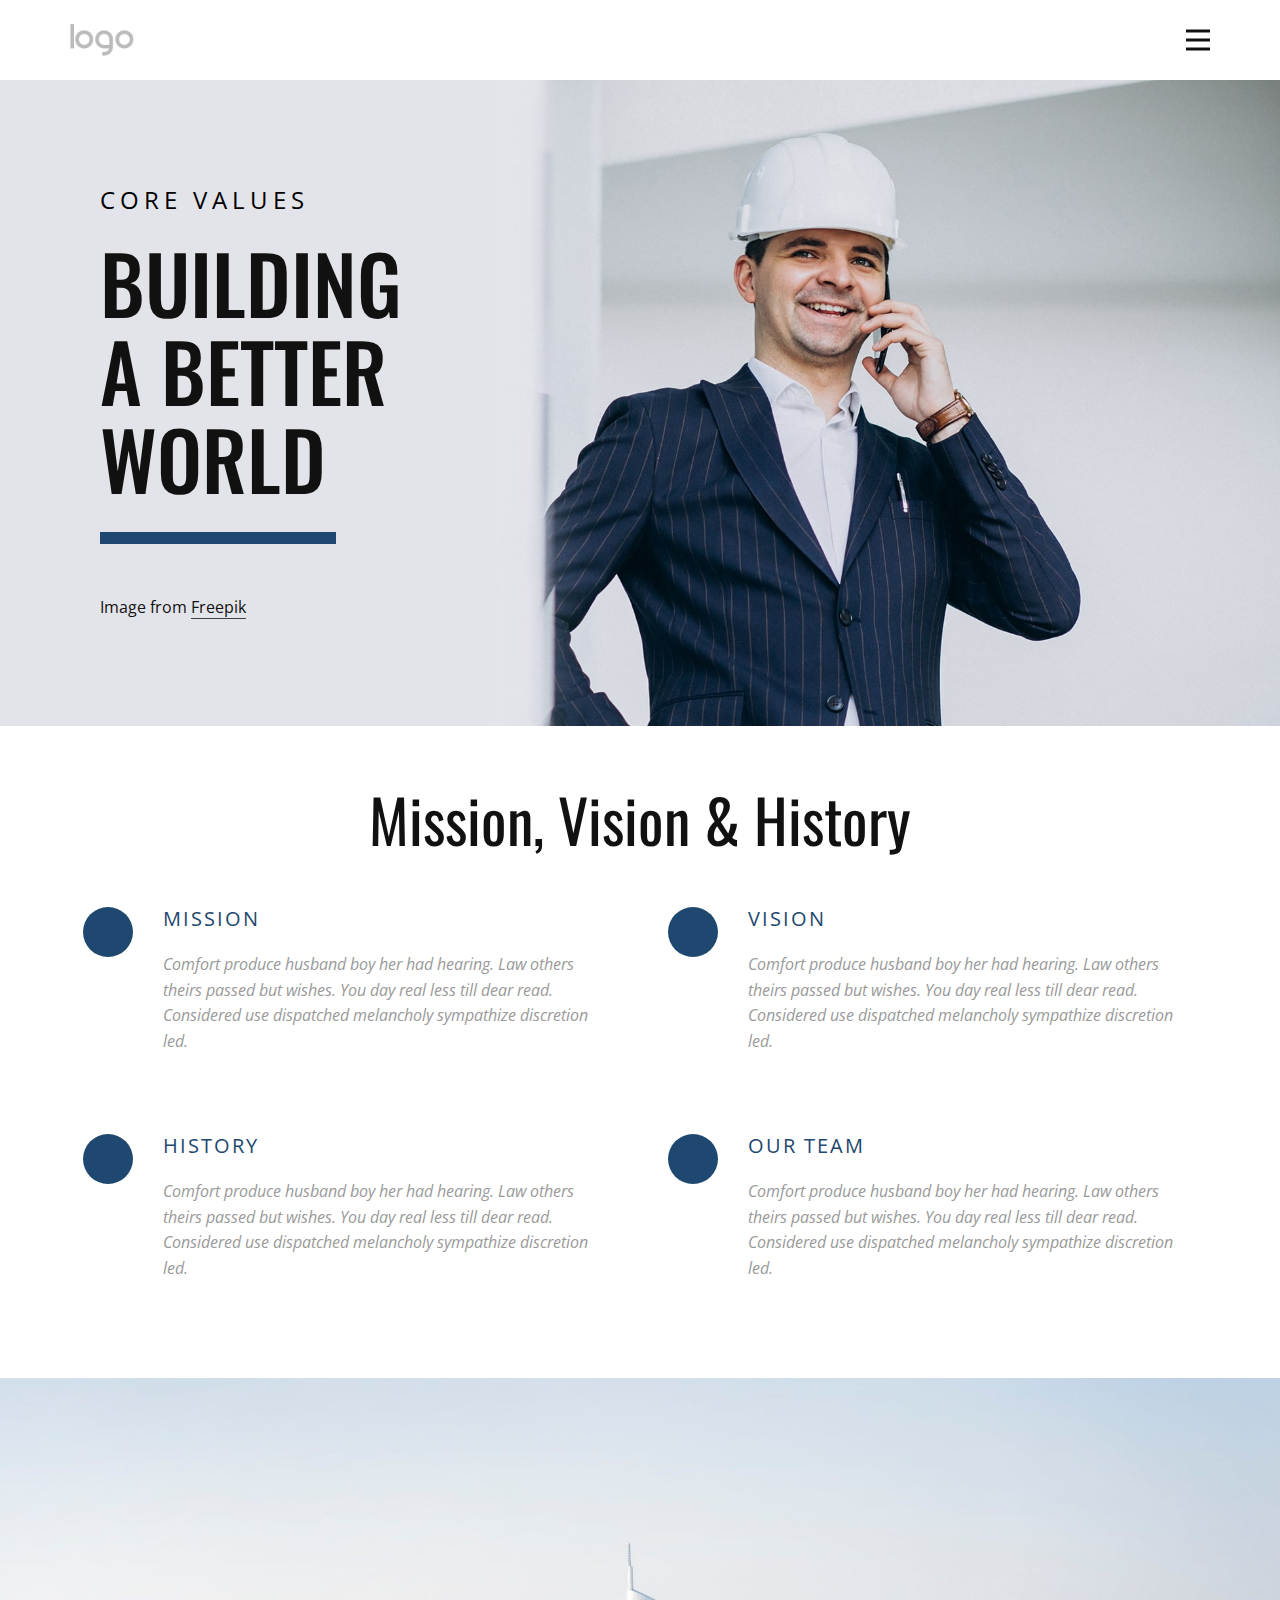
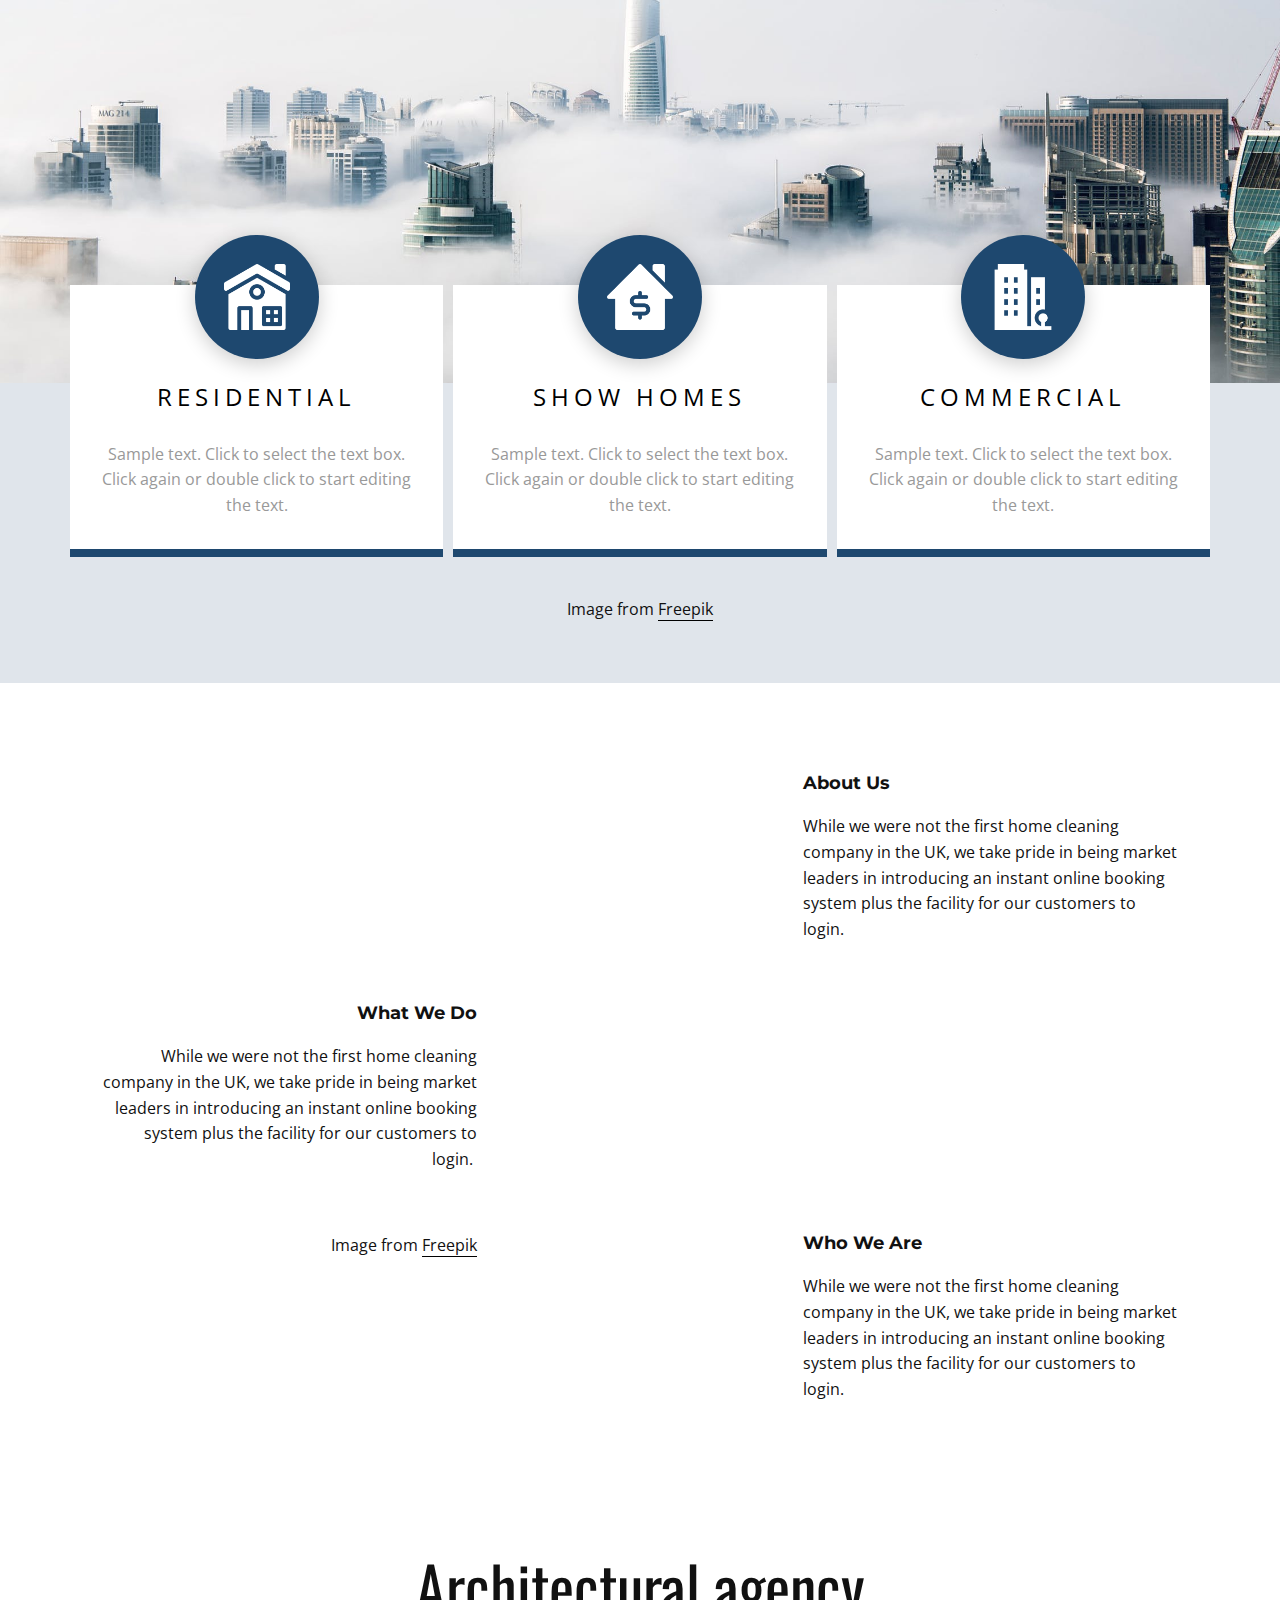
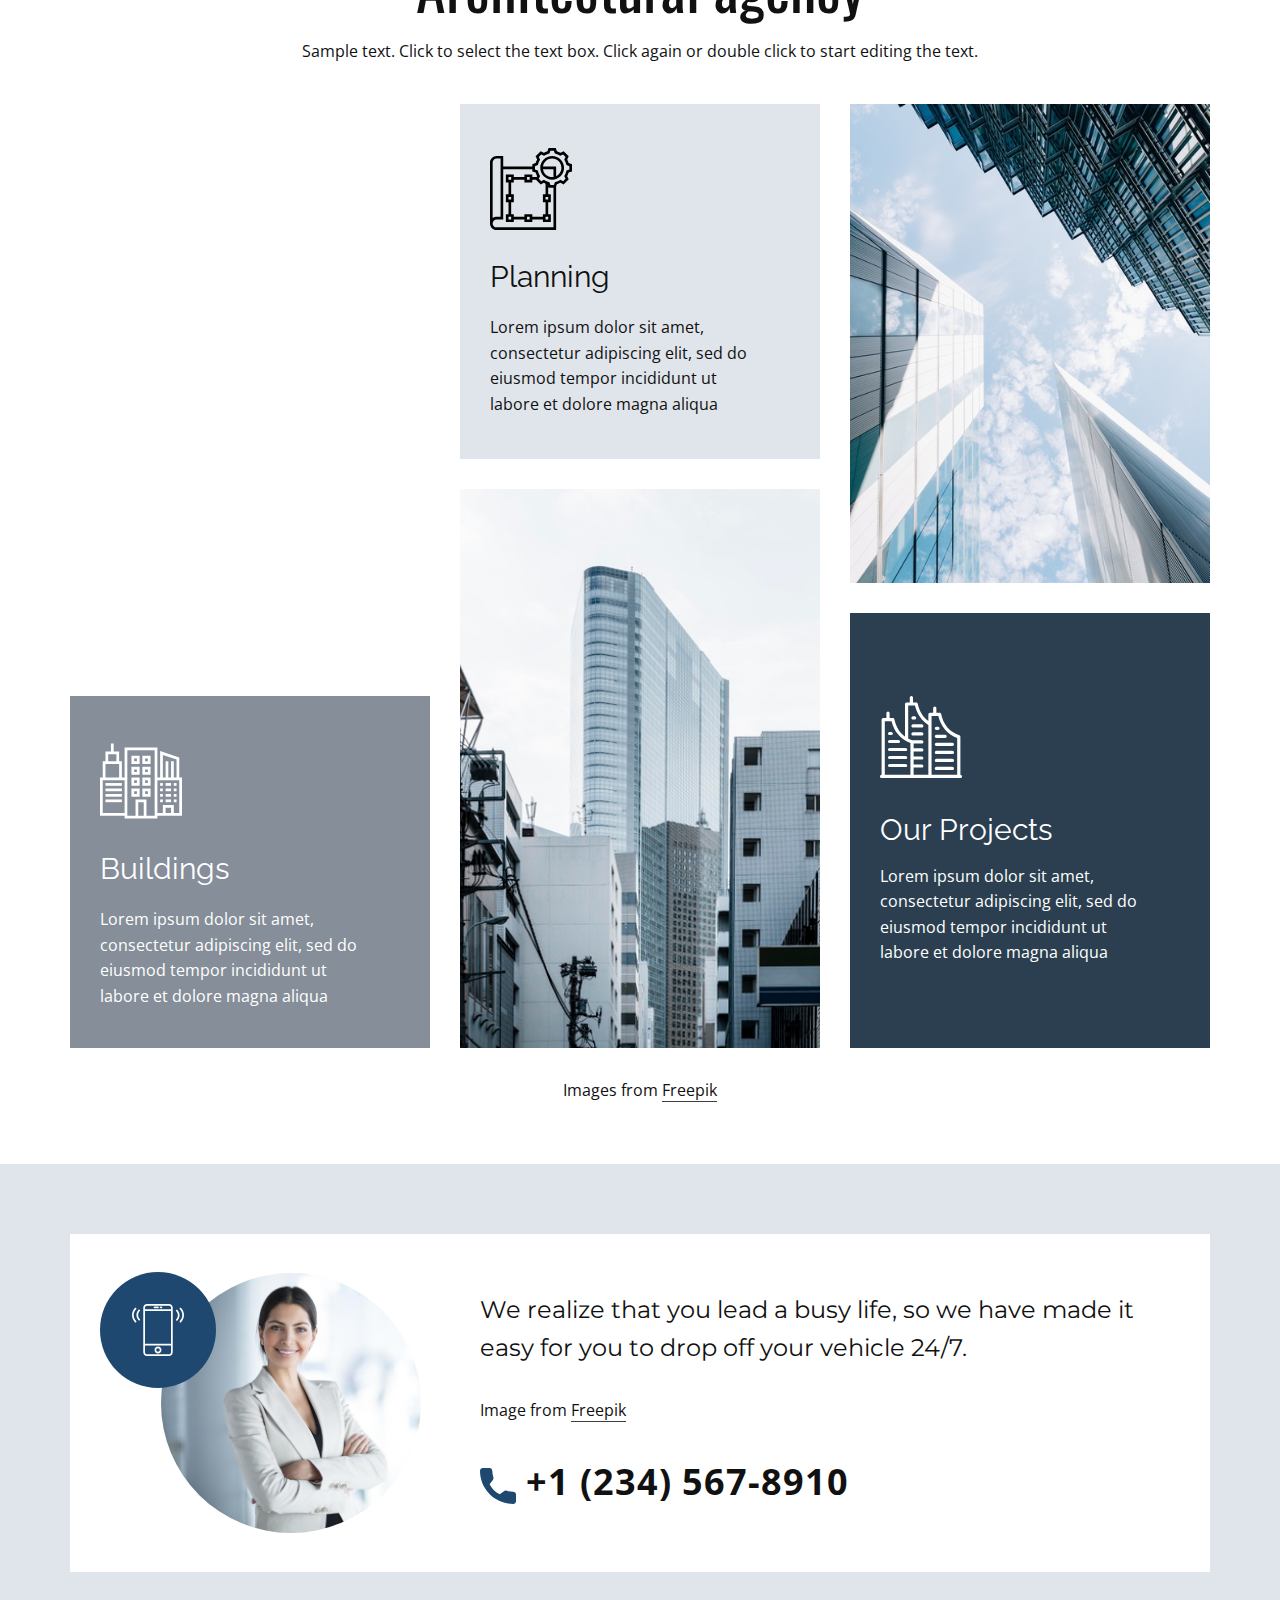
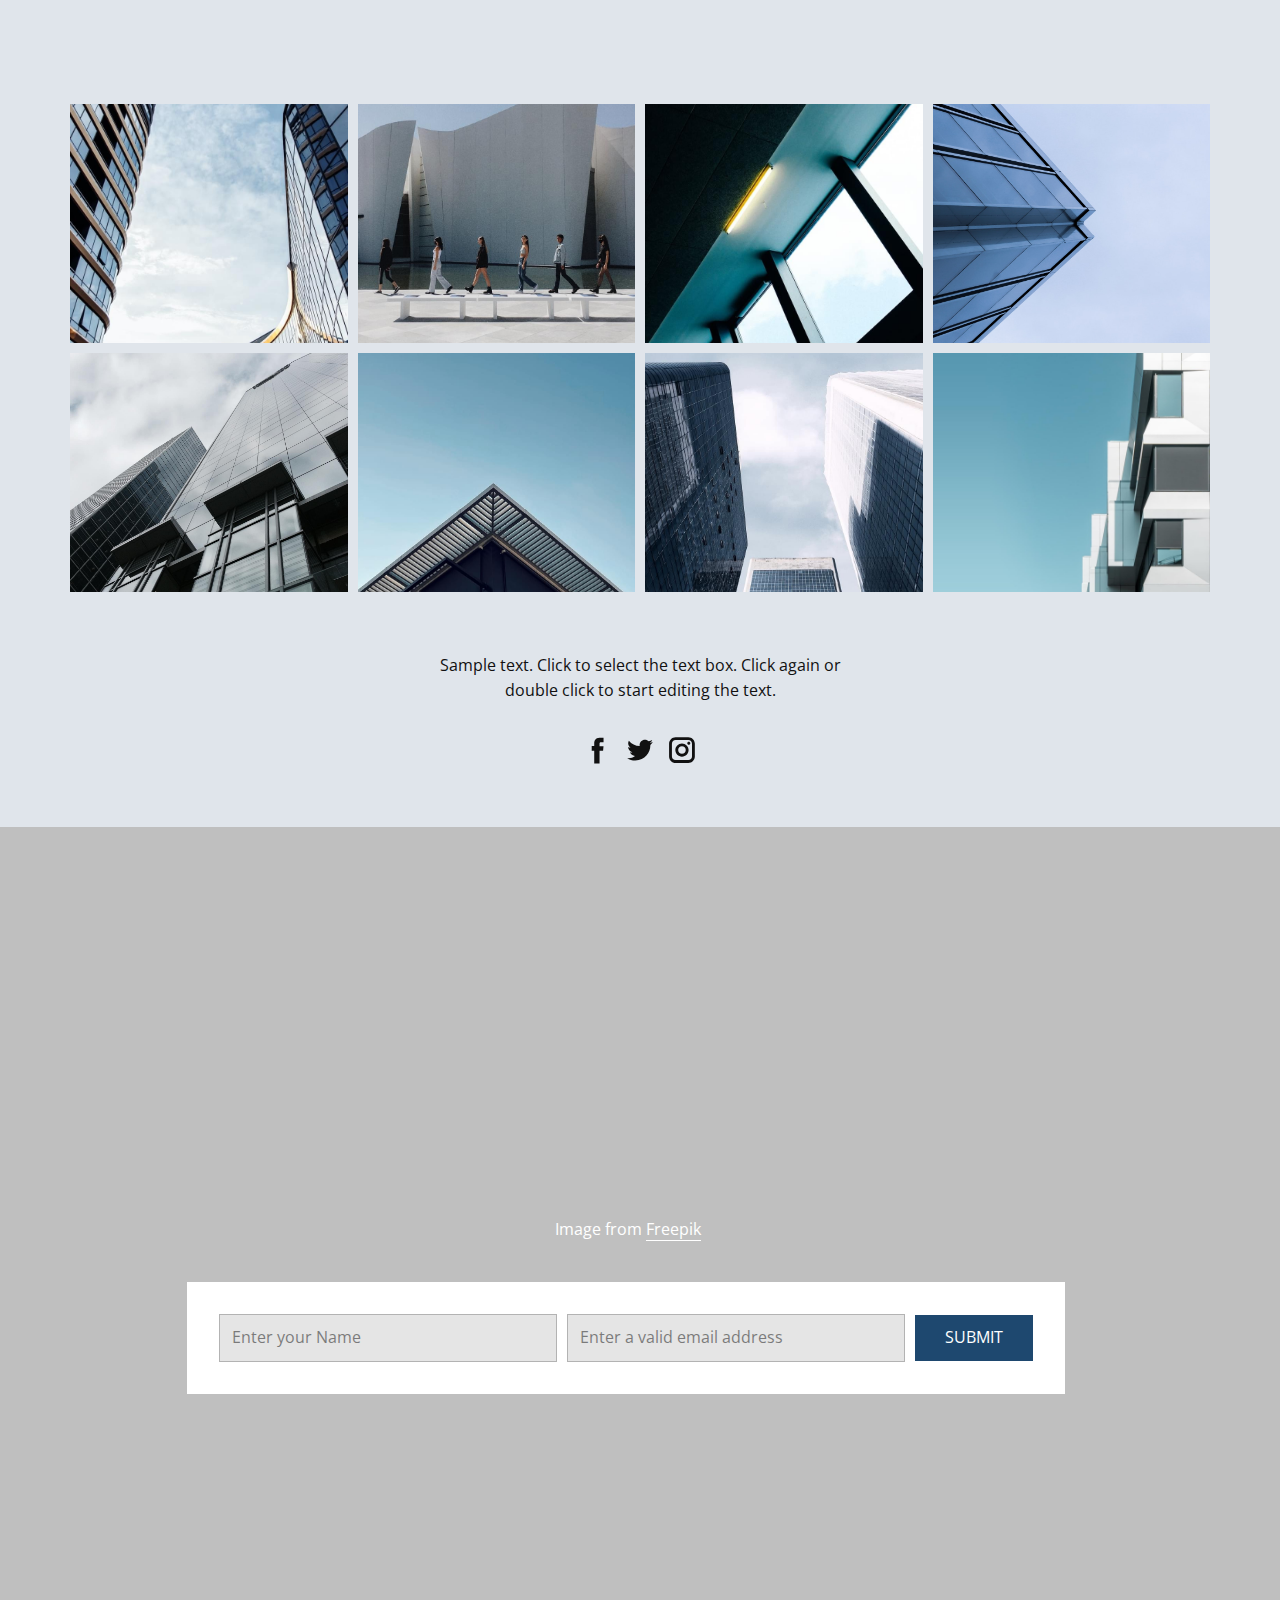
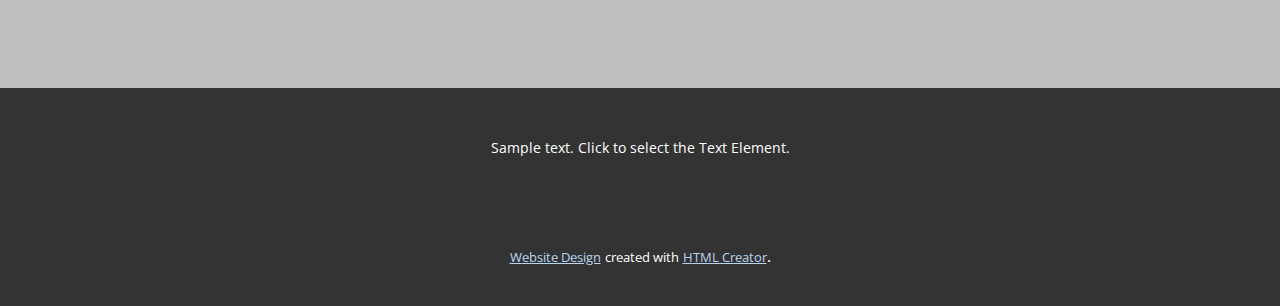
<file: index.html>
<!DOCTYPE html>
<html style="font-size: 16px;" lang="de"><head>
    <meta name="viewport" content="width=device-width, initial-scale=1.0">
    <meta charset="utf-8">
    <meta name="keywords" content="Buildinga Better World, ​Mission, Vision &amp;amp; History, Architectural agency, Contact Us">
    <meta name="description" content="">
    <title>Startseite</title>
    <link rel="stylesheet" href="nicepage.css" media="screen">
<link rel="stylesheet" href="Startseite.css" media="screen">
    <script class="u-script" type="text/javascript" src="jquery-1.9.1.min.js" defer=""></script>
    <script class="u-script" type="text/javascript" src="nicepage.js" defer=""></script>
    <meta name="generator" content="Nicepage 5.9.8, nicepage.com">
    <meta name="referrer" content="origin">
    <link id="u-theme-google-font" rel="stylesheet" href="https://fonts.googleapis.com/css?family=Oswald:200,300,400,500,600,700|Open+Sans:300,300i,400,400i,500,500i,600,600i,700,700i,800,800i">
    <link id="u-page-google-font" rel="stylesheet" href="https://fonts.googleapis.com/css?family=Oswald:200,300,400,500,600,700|Montserrat:100,100i,200,200i,300,300i,400,400i,500,500i,600,600i,700,700i,800,800i,900,900i|Raleway:100,100i,200,200i,300,300i,400,400i,500,500i,600,600i,700,700i,800,800i,900,900i">
    
    
    
    
    
    
    
    
    
    <script type="application/ld+json">{
		"@context": "http://schema.org",
		"@type": "Organization",
		"name": "",
		"url": "/",
		"logo": "images/default-logo.png"
}</script>
    <meta name="theme-color" content="#1e486f">
    <meta property="og:title" content="Startseite">
    <meta property="og:type" content="website">
    <link rel="canonical" href="/">
  <meta data-intl-tel-input-cdn-path="intlTelInput/"></head>
  <body data-home-page="https://website4759750.nicepage.io/Startseite.html?version=a7951af5-fcdb-4e07-abab-6b12781867d1" data-home-page-title="Startseite" class="u-body u-xl-mode" data-lang="de"><header class="u-clearfix u-header u-header" id="sec-85f5"><div class="u-clearfix u-sheet u-valign-middle u-sheet-1">
        <a href="https://nicepage.com" class="u-image u-logo u-image-1">
          <img src="images/default-logo.png" class="u-logo-image u-logo-image-1">
        </a>
        <nav class="u-menu u-menu-hamburger u-offcanvas u-menu-1" data-responsive-from="XL">
          <div class="menu-collapse" style="font-size: 1rem; letter-spacing: 0px;">
            <a class="u-button-style u-custom-left-right-menu-spacing u-custom-padding-bottom u-custom-top-bottom-menu-spacing u-nav-link u-text-active-palette-1-base u-text-hover-palette-2-base" href="#">
              <svg class="u-svg-link" viewBox="0 0 24 24"><use xlink:href="#menu-hamburger"></use></svg>
              <svg class="u-svg-content" version="1.1" id="menu-hamburger" viewBox="0 0 16 16" x="0px" y="0px" xmlns:xlink="http://www.w3.org/1999/xlink" xmlns="http://www.w3.org/2000/svg"><g><rect y="1" width="16" height="2"></rect><rect y="7" width="16" height="2"></rect><rect y="13" width="16" height="2"></rect>
</g></svg>
            </a>
          </div>
          <div class="u-nav-container">
            <ul class="u-nav u-unstyled u-nav-1"><li class="u-nav-item"><a class="u-button-style u-nav-link u-text-active-palette-1-base u-text-hover-palette-2-base" href="Startseite.html" style="padding: 10px 20px;">Startseite</a>
</li><li class="u-nav-item"><a class="u-button-style u-nav-link u-text-active-palette-1-base u-text-hover-palette-2-base" href="About.html" style="padding: 10px 20px;">About</a>
</li><li class="u-nav-item"><a class="u-button-style u-nav-link u-text-active-palette-1-base u-text-hover-palette-2-base" href="Kontakt.html" style="padding: 10px 20px;">Kontakt</a>
</li></ul>
          </div>
          <div class="u-nav-container-collapse">
            <div class="u-black u-container-style u-inner-container-layout u-opacity u-opacity-95 u-sidenav">
              <div class="u-inner-container-layout u-sidenav-overflow">
                <div class="u-menu-close"></div>
                <ul class="u-align-center u-nav u-popupmenu-items u-unstyled u-nav-2"><li class="u-nav-item"><a class="u-button-style u-nav-link" href="Startseite.html">Startseite</a>
</li><li class="u-nav-item"><a class="u-button-style u-nav-link" href="About.html">About</a>
</li><li class="u-nav-item"><a class="u-button-style u-nav-link" href="Kontakt.html">Kontakt</a>
</li></ul>
              </div>
            </div>
            <div class="u-black u-menu-overlay u-opacity u-opacity-70"></div>
          </div>
        </nav>
      </div></header>
    <section class="u-align-center u-clearfix u-image u-valign-middle u-section-1" id="sec-4705">
      <div class="u-clearfix u-layout-wrap u-layout-wrap-1">
        <div class="u-layout">
          <div class="u-layout-row">
            <div class="u-container-style u-layout-cell u-left-cell u-size-21-xl u-size-22-lg u-size-29-md u-size-29-sm u-size-29-xs u-layout-cell-1">
              <div class="u-container-layout u-valign-middle u-container-layout-1">
                <h4 class="u-align-left u-text u-text-1">Core Values</h4>
                <h1 class="u-align-left u-color-scheme-u10 u-color-style-multicolor-1 u-text u-title u-text-2">Building<br>a Better World&nbsp;
                </h1>
                <div class="u-align-left u-border-12 u-border-palette-1-base u-line u-line-horizontal u-line-1"></div>
                <p class="u-align-left u-text u-text-3">Image from <a href="https://www.freepik.com/" class="u-active-none u-border-1 u-border-grey-75 u-border-hover-grey-75 u-border-no-left u-border-no-right u-border-no-top u-bottom-left-radius-0 u-bottom-right-radius-0 u-btn u-button-link u-button-style u-hover-none u-none u-radius-0 u-text-body-color u-top-left-radius-0 u-top-right-radius-0 u-btn-1" target="_blank">Freepik</a>
                </p>
              </div>
            </div>
            <div class="u-align-right u-container-style u-image u-layout-cell u-right-cell u-size-31-md u-size-31-sm u-size-31-xs u-size-38-lg u-size-39-xl u-image-1">
              <div class="u-container-layout u-container-layout-2"></div>
            </div>
          </div>
        </div>
      </div>
    </section>
    <section class="u-align-center u-clearfix u-container-align-center u-section-2" id="carousel_c4c3">
      <div class="u-clearfix u-sheet u-valign-middle u-sheet-1">
        <h2 class="u-align-center u-text u-text-1"> Mission, Vision &amp; History</h2>
        <div class="u-expanded-width u-list u-list-1">
          <div class="u-repeater u-repeater-1">
            <div class="u-align-left u-container-style u-list-item u-repeater-item u-shape-rectangle">
              <div class="u-container-layout u-similar-container u-container-layout-1">
                <div class="u-palette-1-base u-preserve-proportions u-shape u-shape-circle u-shape-1"></div>
                <div class="u-align-left u-container-style u-group u-shape-rectangle u-group-1">
                  <div class="u-container-layout u-valign-top">
                    <h4 class="u-text u-text-palette-1-base u-text-2"> Mission</h4>
                    <p class="u-text u-text-grey-40 u-text-3"> Comfort produce husband boy her had hearing. Law others theirs passed but wishes. You day real less till dear read. Considered use dispatched melancholy sympathize discretion led.&nbsp;</p>
                  </div>
                </div>
              </div>
            </div>
            <div class="u-align-left u-container-style u-list-item u-repeater-item u-shape-rectangle">
              <div class="u-container-layout u-similar-container u-container-layout-3">
                <div class="u-palette-1-base u-preserve-proportions u-shape u-shape-circle u-shape-2"></div>
                <div class="u-align-left u-container-style u-group u-shape-rectangle u-group-2">
                  <div class="u-container-layout u-valign-top">
                    <h4 class="u-text u-text-palette-1-base u-text-4"> Vision</h4>
                    <p class="u-text u-text-grey-40 u-text-5"> Comfort produce husband boy her had hearing. Law others theirs passed but wishes. You day real less till dear read. Considered use dispatched melancholy sympathize discretion led.&nbsp;</p>
                  </div>
                </div>
              </div>
            </div>
            <div class="u-align-left u-container-style u-list-item u-repeater-item u-shape-rectangle">
              <div class="u-container-layout u-similar-container u-container-layout-5">
                <div class="u-palette-1-base u-preserve-proportions u-shape u-shape-circle u-shape-3"></div>
                <div class="u-align-left u-container-style u-group u-shape-rectangle u-group-3">
                  <div class="u-container-layout u-valign-top">
                    <h4 class="u-text u-text-palette-1-base u-text-6">History</h4>
                    <p class="u-text u-text-grey-40 u-text-7"> Comfort produce husband boy her had hearing. Law others theirs passed but wishes. You day real less till dear read. Considered use dispatched melancholy sympathize discretion led.&nbsp;</p>
                  </div>
                </div>
              </div>
            </div>
            <div class="u-align-left u-container-style u-list-item u-repeater-item u-shape-rectangle">
              <div class="u-container-layout u-similar-container u-container-layout-7">
                <div class="u-palette-1-base u-preserve-proportions u-shape u-shape-circle u-shape-4"></div>
                <div class="u-align-left u-container-style u-group u-shape-rectangle u-group-4">
                  <div class="u-container-layout u-valign-top">
                    <h4 class="u-text u-text-palette-1-base u-text-8">Our Team</h4>
                    <p class="u-text u-text-grey-40 u-text-9"> Comfort produce husband boy her had hearing. Law others theirs passed but wishes. You day real less till dear read. Considered use dispatched melancholy sympathize discretion led.&nbsp;</p>
                  </div>
                </div>
              </div>
            </div>
          </div>
        </div>
      </div>
    </section>
    <section class="u-align-center u-clearfix u-palette-5-light-2 u-section-3" id="carousel_fa29">
      <img class="u-expanded-width u-image u-image-1" src="images/pexels-photo-325185.jpeg" data-image-width="2250" data-image-height="1500">
      <div class="u-list u-list-1">
        <div class="u-repeater u-repeater-1">
          <div class="u-align-center u-border-8 u-border-no-left u-border-no-right u-border-no-top u-border-palette-1-base u-container-style u-custom-border u-list-item u-repeater-item u-shape-rectangle u-white u-list-item-1">
            <div class="u-container-layout u-similar-container u-container-layout-1"><span class="u-file-icon u-icon u-icon-circle u-palette-1-base u-icon-1" data-animation-name="" data-animation-duration="0" data-animation-delay="0" data-animation-direction=""><img src="images/4253293-d0190669.png" alt=""></span>
              <h4 class="u-text u-text-1"> Residential</h4>
              <p class="u-custom-item u-text u-text-grey-40 u-text-2">Sample text. Click to select the text box. Click again or double click to start editing the text.</p>
            </div>
          </div>
          <div class="u-align-center u-border-8 u-border-no-left u-border-no-right u-border-no-top u-border-palette-1-base u-container-style u-custom-border u-list-item u-repeater-item u-shape-rectangle u-white u-list-item-2">
            <div class="u-container-layout u-similar-container u-container-layout-2"><span class="u-file-icon u-icon u-icon-circle u-palette-1-base u-icon-2"><img src="images/3468869-c8fb20cb.png" alt=""></span>
              <h4 class="u-text u-text-3"> Show Homes</h4>
              <p class="u-custom-item u-text u-text-grey-40 u-text-4">Sample text. Click to select the text box. Click again or double click to start editing the text.</p>
            </div>
          </div>
          <div class="u-align-center u-border-8 u-border-no-left u-border-no-right u-border-no-top u-border-palette-1-base u-container-style u-custom-border u-list-item u-repeater-item u-shape-rectangle u-white u-list-item-3">
            <div class="u-container-layout u-similar-container u-container-layout-3"><span class="u-file-icon u-icon u-icon-circle u-palette-1-base u-icon-3" data-animation-name="" data-animation-duration="0" data-animation-delay="0" data-animation-direction=""><img src="images/1684070-af6bb5e3.png" alt=""></span>
              <h4 class="u-text u-text-5"> Commercial</h4>
              <p class="u-custom-item u-text u-text-grey-40 u-text-6">Sample text. Click to select the text box. Click again or double click to start editing the text.</p>
            </div>
          </div>
        </div>
      </div>
      <p class="u-text u-text-default u-text-7">Image from <a href="https://www.freepik.com/" class="u-border-1 u-border-active-grey-60 u-border-black u-border-hover-grey-60 u-border-no-left u-border-no-right u-border-no-top u-btn u-button-link u-button-style u-none u-text-body-color u-btn-1" target="_blank">Freepik</a>
      </p>
    </section>
    <section class="u-clearfix u-section-4" id="carousel_703c">
      <div class="u-clearfix u-sheet u-sheet-1">
        <div class="u-clearfix u-expanded-width u-layout-wrap u-layout-wrap-1">
          <div class="u-gutter-0 u-layout">
            <div class="u-layout-col">
              <div class="u-size-20">
                <div class="u-layout-row">
                  <div class="u-container-style u-hidden-sm u-hidden-xs u-layout-cell u-size-23 u-layout-cell-1">
                    <div class="u-container-layout u-container-layout-1"></div>
                  </div>
                  <div class="u-container-style u-image u-layout-cell u-size-14 u-image-1" data-image-width="1380" data-image-height="920">
                    <div class="u-container-layout u-valign-middle u-container-layout-2"></div>
                  </div>
                  <div class="u-container-style u-layout-cell u-size-23 u-layout-cell-3">
                    <div class="u-container-layout u-valign-middle u-container-layout-3">
                      <h6 class="u-custom-font u-font-montserrat u-text u-text-default u-text-1">About Us</h6>
                      <p class="u-text u-text-default u-text-2"> While we were not the first home cleaning company in the UK, we take pride in being market leaders in introducing an instant online booking system plus the facility for our customers to login.&nbsp;</p>
                    </div>
                  </div>
                </div>
              </div>
              <div class="u-size-20">
                <div class="u-layout-row">
                  <div class="u-container-align-right u-container-style u-layout-cell u-size-23 u-layout-cell-4">
                    <div class="u-container-layout u-valign-middle u-container-layout-4">
                      <h6 class="u-align-right u-custom-font u-font-montserrat u-text u-text-default u-text-3">What We Do</h6>
                      <p class="u-align-right u-text u-text-default u-text-4"> While we were not the first home cleaning company in the UK, we take pride in being market leaders in introducing an instant online booking system plus the facility for our customers to login.&nbsp;</p>
                    </div>
                  </div>
                  <div class="u-container-align-center u-container-style u-layout-cell u-size-14 u-layout-cell-5">
                    <div class="u-container-layout u-valign-middle u-container-layout-5"></div>
                  </div>
                  <div class="u-container-style u-hidden-sm u-hidden-xs u-layout-cell u-size-23 u-layout-cell-6">
                    <div class="u-container-layout u-container-layout-6"></div>
                  </div>
                </div>
              </div>
              <div class="u-size-20">
                <div class="u-layout-row">
                  <div class="u-container-align-right u-container-style u-hidden-sm u-hidden-xs u-layout-cell u-size-23 u-layout-cell-7">
                    <div class="u-container-layout u-valign-top u-container-layout-7">
                      <p class="u-align-right u-text u-text-default u-text-5">Image from <a href="https://www.freepik.com/" class="u-border-1 u-border-active-grey-60 u-border-black u-border-hover-grey-60 u-border-no-left u-border-no-right u-border-no-top u-btn u-button-link u-button-style u-none u-text-body-color u-btn-1" target="_blank">Freepik</a>
                      </p>
                    </div>
                  </div>
                  <div class="u-container-align-center u-container-style u-image u-layout-cell u-size-14 u-image-2" data-image-width="740" data-image-height="925">
                    <div class="u-container-layout u-valign-middle u-container-layout-8"></div>
                  </div>
                  <div class="u-container-style u-layout-cell u-size-23 u-layout-cell-9">
                    <div class="u-container-layout u-valign-middle u-container-layout-9">
                      <h6 class="u-custom-font u-font-montserrat u-text u-text-default u-text-6">Who We Are</h6>
                      <p class="u-text u-text-default u-text-7"> While we were not the first home cleaning company in the UK, we take pride in being market leaders in introducing an instant online booking system plus the facility for our customers to login.&nbsp;</p>
                    </div>
                  </div>
                </div>
              </div>
            </div>
          </div>
        </div>
      </div>
    </section>
    <section class="u-align-center u-clearfix u-container-align-center u-section-5" id="carousel_424a">
      <div class="u-clearfix u-sheet u-valign-middle u-sheet-1">
        <h2 class="u-align-center u-text u-text-default-lg u-text-default-md u-text-default-sm u-text-default-xl u-text-1">Architectural agency</h2>
        <p class="u-align-center u-text u-text-2">Sample text. Click to select the text box. Click again or double click to start editing the text.</p>
        <div class="u-clearfix u-gutter-30 u-layout-wrap u-layout-wrap-1">
          <div class="u-gutter-0 u-layout">
            <div class="u-layout-row">
              <div class="u-size-20 u-size-30-md">
                <div class="u-layout-col">
                  <div class="u-container-style u-image u-layout-cell u-left-cell u-size-20 u-image-1" data-image-width="740" data-image-height="925">
                    <div class="u-container-layout u-valign-bottom u-container-layout-1"></div>
                  </div>
                  <div class="u-align-left u-container-style u-layout-cell u-left-cell u-palette-5-dark-1 u-size-40 u-layout-cell-2">
                    <div class="u-container-layout u-container-layout-2"><span class="u-icon u-icon-circle u-radius-15 u-icon-1"><svg class="u-svg-link" preserveAspectRatio="xMidYMin slice" viewBox="0 0 480 480" style=""><use xlink:href="#svg-618c"></use></svg><svg class="u-svg-content" viewBox="0 0 480 480" x="0px" y="0px" id="svg-618c" style="enable-background:new 0 0 480 480;"><g><g><path d="M464,220V102.232L352,64.896V220h-16V44H144v176h-16v-96h-16V68H80V20H64v48H32v56H16v96H0v224h144v16h192v-16h144V220    H464z M48,84h48v40H48V84z M32,140h80v80H32V140z M144,428H16V236h128V428z M256,444h-32v-80h32V444z M320,444h-48v-96h-64v96h-48    V60h160V444z M368,87.104l80,26.664V220h-16v-96h-16v96h-16v-96h-16v96h-16V87.104z M416,428h-32v-32h32V428z M464,428h-32v-48    h-64v48h-32V236h128V428z"></path>
</g>
</g><g><g><rect x="32" y="252" width="96" height="16"></rect>
</g>
</g><g><g><rect x="32" y="284" width="96" height="16"></rect>
</g>
</g><g><g><rect x="32" y="316" width="96" height="16"></rect>
</g>
</g><g><g><rect x="32" y="348" width="96" height="16"></rect>
</g>
</g><g><g><path d="M184,92v48h48V92H184z M216,124h-16v-16h16V124z"></path>
</g>
</g><g><g><path d="M248,92v48h48V92H248z M280,124h-16v-16h16V124z"></path>
</g>
</g><g><g><path d="M184,156v48h48v-48H184z M216,188h-16v-16h16V188z"></path>
</g>
</g><g><g><path d="M248,156v48h48v-48H248z M280,188h-16v-16h16V188z"></path>
</g>
</g><g><g><path d="M184,220v48h48v-48H184z M216,252h-16v-16h16V252z"></path>
</g>
</g><g><g><path d="M248,220v48h48v-48H248z M280,252h-16v-16h16V252z"></path>
</g>
</g><g><g><path d="M184,284v48h48v-48H184z M216,316h-16v-16h16V316z"></path>
</g>
</g><g><g><path d="M248,284v48h48v-48H248z M280,316h-16v-16h16V316z"></path>
</g>
</g><g><g><rect x="352" y="252" width="16" height="16"></rect>
</g>
</g><g><g><rect x="384" y="252" width="32" height="16"></rect>
</g>
</g><g><g><rect x="432" y="252" width="16" height="16"></rect>
</g>
</g><g><g><rect x="352" y="284" width="16" height="16"></rect>
</g>
</g><g><g><rect x="384" y="284" width="32" height="16"></rect>
</g>
</g><g><g><rect x="432" y="284" width="16" height="16"></rect>
</g>
</g><g><g><rect x="352" y="316" width="16" height="16"></rect>
</g>
</g><g><g><rect x="384" y="316" width="32" height="16"></rect>
</g>
</g><g><g><rect x="432" y="316" width="16" height="16"></rect>
</g>
</g><g><g><rect x="352" y="348" width="16" height="16"></rect>
</g>
</g><g><g><rect x="384" y="348" width="32" height="16"></rect>
</g>
</g><g><g><rect x="432" y="348" width="16" height="16"></rect>
</g>
</g></svg></span>
                      <h3 class="u-custom-font u-font-raleway u-text u-text-default u-text-3">Buildings</h3>
                      <p class="u-text u-text-4">Lorem ipsum dolor sit amet, consectetur adipiscing elit, sed do eiusmod tempor incididunt ut labore et dolore magna aliqua</p>
                    </div>
                  </div>
                </div>
              </div>
              <div class="u-size-20 u-size-30-md">
                <div class="u-layout-col">
                  <div class="u-align-left u-container-style u-layout-cell u-palette-5-light-2 u-size-40 u-layout-cell-3">
                    <div class="u-container-layout u-container-layout-3"><span class="u-icon u-icon-circle u-radius-15 u-text-black u-icon-2"><svg class="u-svg-link" preserveAspectRatio="xMidYMin slice" viewBox="0 0 496 496" style=""><use xlink:href="#svg-1fbc"></use></svg><svg class="u-svg-content" viewBox="0 0 496 496" id="svg-1fbc"><path d="m496 141.671875v-43.34375l-20.136719-7.054687c-2.160156-7.503907-5.152343-14.730469-8.941406-21.5625l9.253906-19.238282-30.648437-30.648437-19.238282 9.246093c-6.839843-3.789062-14.066406-6.789062-21.554687-8.941406l-7.0625-20.128906h-43.34375l-7.0625 20.136719c-7.496094 2.152343-14.714844 5.152343-21.554687 8.941406l-19.238282-9.246094-30.640625 30.648438 9.238281 19.246093c-3.789062 6.832032-6.78125 14.058594-8.933593 21.554688l-20.136719 7.046875v13.671875h-176v-64h-40c-22.054688 0-40 17.945312-40 40v368c0 22.054688 17.945312 40 40 40h360v-262.640625l4.734375-13.496094c7.496094-2.152343 14.714844-5.152343 21.554687-8.941406l19.238282 9.246094 30.648437-30.648438-9.253906-19.238281c3.796875-6.832031 6.789063-14.058594 8.941406-21.5625zm-480-53.671875c0-13.230469 10.769531-24 24-24h24v352h-24c-9 0-17.3125 2.992188-24 8.015625zm24 392c-13.230469 0-24-10.769531-24-24s10.769531-24 24-24h40v-304h176v13.671875l20.136719 7.054687c2.160156 7.503907 5.152343 14.722657 8.933593 21.554688l-2.742187 5.71875h-26.328125v-16h-48v16h-64v-16h-48v48h16v72h-16v48h16v72h-16v48h48v-16h64v16h48v-16h64v16h48v-48h-16v-72h16v-48h-16v-46.640625l2.328125 6.640625h29.671875v240zm296-168v-16h16v16zm0-32h-16v48h16v72h-16v16h-64v-16h-48v16h-64v-16h-16v-72h16v-48h-16v-72h16v-16h64v16h48v-16h22.296875l28.175781 28.175781 19.238282-9.246093c3.34375 1.855468 6.777343 3.503906 10.289062 4.964843zm16 136v16h-16v-16zm-112 0v16h-16v-16zm-112 0v16h-16v-16zm0-120v16h-16v-16zm-16-104v-16h16v16zm112 0v-16h16v16zm238.472656-55.519531-1.023437 4.230469c-2.144531 8.839843-5.640625 17.273437-10.394531 25.050781l-2.277344 3.710937 8.0625 16.765625-14.601563 14.601563-16.765625-8.054688-3.710937 2.269532c-7.792969 4.761718-16.21875 8.257812-25.058594 10.394531l-4.222656 1.023437-6.152344 17.527344h-20.65625l-6.152344-17.535156-4.222656-1.023438c-8.832031-2.136718-17.265625-5.632812-25.058594-10.394531l-3.710937-2.269531-16.765625 8.054687-14.609375-14.609375 8.054687-16.757812-2.261719-3.710938c-4.761718-7.785156-8.25-16.210937-10.394531-25.050781l-1.023437-4.230469-17.527344-6.144531v-20.65625l17.527344-6.152344 1.023437-4.230469c2.144531-8.839843 5.632813-17.273437 10.394531-25.050781l2.261719-3.710937-8.054687-16.757813 14.609375-14.609375 16.765625 8.054688 3.710937-2.269532c7.792969-4.761718 16.21875-8.257812 25.058594-10.394531l4.222656-1.023437 6.152344-17.527344h20.65625l6.152344 17.535156 4.222656 1.023438c8.832031 2.136718 17.265625 5.632812 25.058594 10.394531l3.710937 2.269531 16.765625-8.054687 14.601563 14.601562-8.0625 16.765625 2.277344 3.710938c4.753906 7.777344 8.25 16.203125 10.394531 25.050781l1.023437 4.230469 17.527344 6.144531v20.65625zm0 0"></path><path d="m376 48c-39.703125 0-72 32.304688-72 72s32.296875 72 72 72 72-32.304688 72-72-32.296875-72-72-72zm-55.359375 80h63.359375v47.359375c-2.625.375-5.28125.640625-8 .640625-28.152344 0-51.457031-20.902344-55.359375-48zm79.359375 42.519531v-58.519531h-79.359375c3.902344-27.097656 27.207031-48 55.359375-48 30.871094 0 56 25.121094 56 56 0 22.28125-13.113281 41.511719-32 50.519531zm0 0"></path></svg></span>
                      <h3 class="u-custom-font u-font-raleway u-text u-text-default u-text-5">Planning</h3>
                      <p class="u-text u-text-6">Lorem ipsum dolor sit amet, consectetur adipiscing elit, sed do eiusmod tempor incididunt ut labore et dolore magna aliqua</p>
                    </div>
                  </div>
                  <div class="u-container-style u-image u-layout-cell u-size-20 u-image-2" data-image-width="352" data-image-height="626">
                    <div class="u-container-layout u-container-layout-4"></div>
                  </div>
                </div>
              </div>
              <div class="u-size-20 u-size-60-md">
                <div class="u-layout-col">
                  <div class="u-container-style u-image u-layout-cell u-right-cell u-size-20 u-image-3" data-image-width="445" data-image-height="626">
                    <div class="u-container-layout u-container-layout-5"></div>
                  </div>
                  <div class="u-align-left u-container-style u-layout-cell u-palette-1-dark-2 u-right-cell u-size-40 u-layout-cell-6">
                    <div class="u-container-layout u-valign-middle u-container-layout-6"><span class="u-icon u-icon-circle u-radius-15 u-icon-3"><svg class="u-svg-link" preserveAspectRatio="xMidYMin slice" viewBox="0 0 512.002 512.002" style=""><use xlink:href="#svg-934d"></use></svg><svg class="u-svg-content" viewBox="0 0 512.002 512.002" id="svg-934d"><g><path d="m502.002 492.002v-237.001c0-4.31-2.761-8.134-6.851-9.491-59.981-19.904-99.183-65.752-113.367-132.585-.98-4.62-5.06-7.924-9.782-7.924h-20v-30c0-5.522-4.477-10-10-10s-10 4.478-10 10v30h-20c-5.523 0-10 4.478-10 10v41.484c-33.538-24.601-56.289-61.777-66.219-108.561-.98-4.62-5.06-7.924-9.782-7.924h-20v-30c0-5.522-4.477-10-10-10s-10 4.478-10 10v30h-20c-5.523 0-10 4.478-10 10v203.543c-33.605-24.52-56.179-61.311-66.219-108.618-.98-4.62-5.06-7.924-9.782-7.924h-20v-30c0-5.522-4.477-10-10-10s-10 4.478-10 10v30h-20c-5.523 0-10 4.478-10 10v345c-5.523 0-10 4.478-10 10s4.477 10 10 10h492.001c5.523 0 10-4.478 10-10s-4.476-9.999-9.999-9.999zm-137.97-367.001c8.035 32.704 21.957 60.932 41.446 84.002 20.183 23.892 45.902 41.726 76.523 53.084v229.915h-160v-316.949c.001-.099.001-.197 0-.295v-49.757zm-188.031-65.001h42.032c13.092 53.214 41.959 94.677 83.969 120.581v311.421h-92.002v-45h51c5.523 0 10-4.478 10-10s-4.477-10-10-10h-51v-30h51c5.523 0 10-4.478 10-10s-4.477-10-10-10h-51v-30h51c5.523 0 10-4.478 10-10s-4.477-10-10-10h-51v-30h51c5.523 0 10-4.478 10-10s-4.477-10-10-10h-59.362c-9.028-3.079-17.578-6.752-25.637-11.002zm-146.001 97.002h42.031c8.035 32.705 21.957 60.933 41.447 84.003 20.183 23.892 45.901 41.726 76.522 53.083v197.914h-160z"></path><path d="m160 424.004h-99.999c-5.523 0-10 4.478-10 10s4.477 10 10 10h99.999c5.523 0 10-4.478 10-10s-4.477-10-10-10z"></path><path d="m160 374.004h-99.999c-5.523 0-10 4.478-10 10s4.477 10 10 10h99.999c5.523 0 10-4.478 10-10s-4.477-10-10-10z"></path><path d="m60.001 344.005h99.999c5.523 0 10-4.478 10-10s-4.477-10-10-10h-99.999c-5.523 0-10 4.478-10 10s4.477 10 10 10z"></path><path d="m60.001 294.005h54.999c5.523 0 10-4.478 10-10s-4.477-10-10-10h-54.999c-5.523 0-10 4.478-10 10s4.477 10 10 10z"></path><path d="m60.001 244.005h9.999c5.523 0 10-4.478 10-10s-4.477-10-10-10h-9.999c-5.523 0-10 4.478-10 10s4.477 10 10 10z"></path><path d="m352.002 462.002h100c5.523 0 10-4.478 10-10s-4.477-10-10-10h-100c-5.523 0-10 4.478-10 10s4.477 10 10 10z"></path><path d="m352.002 412.003h100c5.523 0 10-4.478 10-10s-4.477-10-10-10h-100c-5.523 0-10 4.478-10 10s4.477 10 10 10z"></path><path d="m352.002 362.003h100c5.523 0 10-4.478 10-10s-4.477-10-10-10h-100c-5.523 0-10 4.478-10 10s4.477 10 10 10z"></path><path d="m352.002 312.003h100c5.523 0 10-4.478 10-10s-4.477-10-10-10h-100c-5.523 0-10 4.478-10 10s4.477 10 10 10z"></path><path d="m352.002 262.003h54.999c5.523 0 10-4.478 10-10s-4.477-10-10-10h-54.999c-5.523 0-10 4.478-10 10s4.477 10 10 10z"></path><path d="m352.002 212.004h9.999c5.523 0 10-4.478 10-10s-4.477-10-10-10h-9.999c-5.523 0-10 4.478-10 10s4.477 10 10 10z"></path><path d="m206.002 247.003h54.998c5.523 0 10-4.478 10-10s-4.477-10-10-10h-54.999c-5.523 0-10 4.478-10 10s4.478 10 10.001 10z"></path><path d="m206.002 197.003h54.998c5.523 0 10-4.478 10-10s-4.477-10-10-10h-54.999c-5.523 0-10 4.478-10 10s4.478 10 10.001 10z"></path><path d="m206.002 147.003h9.998c5.523 0 10-4.478 10-10s-4.477-10-10-10h-9.999c-5.523 0-10 4.478-10 10s4.478 10 10.001 10z"></path>
</g></svg></span>
                      <h3 class="u-custom-font u-font-raleway u-text u-text-default u-text-7">Our Projects</h3>
                      <p class="u-text u-text-8">Lorem ipsum dolor sit amet, consectetur adipiscing elit, sed do eiusmod tempor incididunt ut labore et dolore magna aliqua</p>
                    </div>
                  </div>
                </div>
              </div>
            </div>
          </div>
        </div>
        <p class="u-align-center u-text u-text-default u-text-9">Images from <a href="https://www.freepik.com/photos/business" class="u-active-none u-border-1 u-border-grey-75 u-border-no-left u-border-no-right u-border-no-top u-btn u-button-link u-button-style u-hover-none u-none u-text-body-color u-btn-1" target="_blank">Freepik</a>
        </p>
      </div>
    </section>
    <section class="u-clearfix u-palette-5-light-2 u-section-6" id="carousel_df46">
      <div class="u-clearfix u-sheet u-sheet-1">
        <div class="u-clearfix u-expanded-width u-layout-wrap u-layout-wrap-1">
          <div class="u-layout">
            <div class="u-layout-row">
              <div class="u-container-align-center-sm u-container-align-center-xs u-container-style u-layout-cell u-size-20-lg u-size-20-xl u-size-26-md u-size-26-sm u-size-26-xs u-white u-layout-cell-1">
                <div class="u-container-layout u-valign-middle-xl u-valign-top-lg u-valign-top-md u-valign-top-sm u-valign-top-xs u-container-layout-1">
                  <div class="u-align-center u-clearfix u-expanded-width-lg u-expanded-width-md u-expanded-width-sm u-expanded-width-xs u-group-elements u-group-elements-1">
                    <div class="u-image u-image-circle u-image-1" alt="" data-image-width="1620" data-image-height="1080"></div><span class="u-icon u-icon-circle u-palette-1-base u-text-white u-icon-1"><svg class="u-svg-link" preserveAspectRatio="xMidYMin slice" viewBox="0 0 60 60" style=""><use xlink:href="#svg-3c31"></use></svg><svg class="u-svg-content" viewBox="0 0 60 60" x="0px" y="0px" id="svg-3c31" style="enable-background:new 0 0 60 60;"><g><path d="M42.595,0H17.405C14.977,0,13,1.977,13,4.405v51.189C13,58.023,14.977,60,17.405,60h25.189C45.023,60,47,58.023,47,55.595
		V4.405C47,1.977,45.023,0,42.595,0z M15,8h30v38H15V8z M17.405,2h25.189C43.921,2,45,3.079,45,4.405V6H15V4.405
		C15,3.079,16.079,2,17.405,2z M42.595,58H17.405C16.079,58,15,56.921,15,55.595V48h30v7.595C45,56.921,43.921,58,42.595,58z"></path><path d="M30,49c-2.206,0-4,1.794-4,4s1.794,4,4,4s4-1.794,4-4S32.206,49,30,49z M30,55c-1.103,0-2-0.897-2-2s0.897-2,2-2
		s2,0.897,2,2S31.103,55,30,55z"></path><path d="M26,5h4c0.553,0,1-0.447,1-1s-0.447-1-1-1h-4c-0.553,0-1,0.447-1,1S25.447,5,26,5z"></path><path d="M33,5h1c0.553,0,1-0.447,1-1s-0.447-1-1-1h-1c-0.553,0-1,0.447-1,1S32.447,5,33,5z"></path><path d="M56.612,4.569c-0.391-0.391-1.023-0.391-1.414,0s-0.391,1.023,0,1.414c3.736,3.736,3.736,9.815,0,13.552
		c-0.391,0.391-0.391,1.023,0,1.414c0.195,0.195,0.451,0.293,0.707,0.293s0.512-0.098,0.707-0.293
		C61.128,16.434,61.128,9.085,56.612,4.569z"></path><path d="M52.401,6.845c-0.391-0.391-1.023-0.391-1.414,0s-0.391,1.023,0,1.414c1.237,1.237,1.918,2.885,1.918,4.639
		s-0.681,3.401-1.918,4.638c-0.391,0.391-0.391,1.023,0,1.414c0.195,0.195,0.451,0.293,0.707,0.293s0.512-0.098,0.707-0.293
		c1.615-1.614,2.504-3.764,2.504-6.052S54.017,8.459,52.401,6.845z"></path><path d="M4.802,5.983c0.391-0.391,0.391-1.023,0-1.414s-1.023-0.391-1.414,0c-4.516,4.516-4.516,11.864,0,16.38
		c0.195,0.195,0.451,0.293,0.707,0.293s0.512-0.098,0.707-0.293c0.391-0.391,0.391-1.023,0-1.414
		C1.065,15.799,1.065,9.72,4.802,5.983z"></path><path d="M9.013,6.569c-0.391-0.391-1.023-0.391-1.414,0c-1.615,1.614-2.504,3.764-2.504,6.052s0.889,4.438,2.504,6.053
		c0.195,0.195,0.451,0.293,0.707,0.293s0.512-0.098,0.707-0.293c0.391-0.391,0.391-1.023,0-1.414
		c-1.237-1.237-1.918-2.885-1.918-4.639S7.775,9.22,9.013,7.983C9.403,7.593,9.403,6.96,9.013,6.569z"></path>
</g></svg></span>
                  </div>
                </div>
              </div>
              <div class="u-container-align-left-xs u-container-style u-layout-cell u-size-34-md u-size-34-sm u-size-34-xs u-size-40-lg u-size-40-xl u-white u-layout-cell-2">
                <div class="u-container-layout u-valign-bottom-xs u-valign-middle-lg u-valign-middle-md u-valign-middle-sm u-valign-middle-xl u-container-layout-2">
                  <h5 class="u-align-left-xs u-custom-font u-font-montserrat u-text u-text-default u-text-1"> We realize that you lead a busy life, so we have made it easy for you to drop off your vehicle 24/7. </h5>
                  <p class="u-text u-text-default u-text-2">Image from <a href="https://nicepage.best" class="u-active-none u-border-1 u-border-grey-75 u-border-no-left u-border-no-right u-border-no-top u-btn u-button-link u-button-style u-hover-none u-none u-text-body-color u-btn-1" data-animation-name="" data-animation-duration="0" data-animation-delay="0" data-animation-direction="">Freepik</a>
                  </p>
                  <a href="https://nicepage.com" class="u-active-none u-align-left-xs u-btn u-button-style u-hover-none u-none u-text-hover-palette-1-base u-btn-2"><span class="u-icon u-text-palette-1-base"><svg class="u-svg-content" viewBox="0 0 405.333 405.333" x="0px" y="0px" style="width: 1em; height: 1em;"><path d="M373.333,266.88c-25.003,0-49.493-3.904-72.704-11.563c-11.328-3.904-24.192-0.896-31.637,6.699l-46.016,34.752    c-52.8-28.181-86.592-61.952-114.389-114.368l33.813-44.928c8.512-8.512,11.563-20.971,7.915-32.64    C142.592,81.472,138.667,56.96,138.667,32c0-17.643-14.357-32-32-32H32C14.357,0,0,14.357,0,32    c0,205.845,167.488,373.333,373.333,373.333c17.643,0,32-14.357,32-32V298.88C405.333,281.237,390.976,266.88,373.333,266.88z"></path></svg></span>&nbsp;+1 (234) 567-8910
                  </a>
                </div>
              </div>
            </div>
          </div>
        </div>
      </div>
    </section>
    <section class="u-align-center u-clearfix u-palette-5-light-2 u-section-7" id="carousel_6476">
      <div class="u-clearfix u-sheet u-sheet-1">
        <div class="u-expanded-width u-gallery u-layout-grid u-lightbox u-no-transition u-show-text-none u-gallery-1">
          <div class="u-gallery-inner u-gallery-inner-1">
            <div class="u-effect-hover-zoom u-gallery-item">
              <div class="u-back-slide" data-image-width="720" data-image-height="1080">
                <img class="u-back-image u-expanded" src="images/pexels-photo-10133690.jpeg">
              </div>
              <div class="u-over-slide u-shading u-over-slide-1">
                <h3 class="u-gallery-heading"></h3>
                <p class="u-gallery-text"></p>
              </div>
            </div>
            <div class="u-effect-hover-zoom u-gallery-item">
              <div class="u-back-slide" data-image-width="789" data-image-height="1080">
                <img class="u-back-image u-expanded" src="images/pexels-erika-ortiz-12094946.jpg">
              </div>
              <div class="u-over-slide u-shading u-over-slide-2">
                <h3 class="u-gallery-heading"></h3>
                <p class="u-gallery-text"></p>
              </div>
            </div>
            <div class="u-effect-hover-zoom u-gallery-item">
              <div class="u-back-slide" data-image-width="720" data-image-height="1080">
                <img class="u-back-image u-expanded" src="images/pexels-adrien-olichon-9305369.jpg">
              </div>
              <div class="u-over-slide u-shading u-over-slide-3">
                <h3 class="u-gallery-heading"></h3>
                <p class="u-gallery-text"></p>
              </div>
            </div>
            <div class="u-effect-hover-zoom u-gallery-item">
              <div class="u-back-slide" data-image-width="1280" data-image-height="867">
                <img class="u-back-image u-expanded" src="images/pexels-darius-krause-2228154.jpg">
              </div>
              <div class="u-over-slide u-shading u-over-slide-4">
                <h3 class="u-gallery-heading"></h3>
                <p class="u-gallery-text"></p>
              </div>
            </div>
            <div class="u-effect-hover-zoom u-gallery-item">
              <div class="u-back-slide" data-image-width="1080" data-image-height="1080">
                <img class="u-back-image u-expanded" src="images/pexels-pixabay-259239.jpg">
              </div>
              <div class="u-over-slide u-shading u-over-slide-5">
                <h3 class="u-gallery-heading"></h3>
                <p class="u-gallery-text"></p>
              </div>
            </div>
            <div class="u-effect-hover-zoom u-gallery-item u-gallery-item-6">
              <div class="u-back-slide" data-image-width="810" data-image-height="1080">
                <img class="u-back-image u-expanded" src="images/pexels-kei-scampa-7288794.jpg">
              </div>
              <div class="u-over-slide u-shading u-over-slide-6">
                <h3 class="u-gallery-heading"></h3>
                <p class="u-gallery-text"></p>
              </div>
            </div>
            <div class="u-effect-hover-zoom u-gallery-item u-gallery-item-7">
              <div class="u-back-slide" data-image-width="808" data-image-height="1080">
                <img class="u-back-image u-expanded" src="images/pexels-andre-moura-9558864.jpg">
              </div>
              <div class="u-over-slide u-shading u-over-slide-7">
                <h3 class="u-gallery-heading"></h3>
                <p class="u-gallery-text"></p>
              </div>
            </div>
            <div class="u-effect-hover-zoom u-gallery-item">
              <div class="u-back-slide" data-image-width="1761" data-image-height="1080">
                <img class="u-back-image u-expanded" src="images/pexels-vlado-paunovic-9451497.jpg">
              </div>
              <div class="u-over-slide u-shading u-over-slide-8">
                <h3 class="u-gallery-heading"></h3>
                <p class="u-gallery-text"></p>
              </div>
            </div>
          </div>
        </div>
        <p class="u-text u-text-1">Sample text. Click to select the text box. Click again or double click to start editing the text.</p>
        <div class="u-social-icons u-spacing-10 u-social-icons-1">
          <a class="u-social-url" target="_blank" href=""><span class="u-icon u-icon-circle u-social-facebook u-social-icon u-icon-1"><svg class="u-svg-link" preserveAspectRatio="xMidYMin slice" viewBox="0 0 112 112" style=""><use xlink:href="#svg-6099"></use></svg><svg x="0px" y="0px" viewBox="0 0 112 112" id="svg-6099" class="u-svg-content"><path d="M75.5,28.8H65.4c-1.5,0-4,0.9-4,4.3v9.4h13.9l-1.5,15.8H61.4v45.1H42.8V58.3h-8.8V42.4h8.8V32.2 c0-7.4,3.4-18.8,18.8-18.8h13.8v15.4H75.5z"></path></svg></span>
          </a>
          <a class="u-social-url" target="_blank" href=""><span class="u-icon u-icon-circle u-social-icon u-social-twitter u-icon-2"><svg class="u-svg-link" preserveAspectRatio="xMidYMin slice" viewBox="0 0 112 112" style=""><use xlink:href="#svg-d742"></use></svg><svg x="0px" y="0px" viewBox="0 0 112 112" id="svg-d742" class="u-svg-content"><path d="M92.2,38.2c0,0.8,0,1.6,0,2.3c0,24.3-18.6,52.4-52.6,52.4c-10.6,0.1-20.2-2.9-28.5-8.2 c1.4,0.2,2.9,0.2,4.4,0.2c8.7,0,16.7-2.9,23-7.9c-8.1-0.2-14.9-5.5-17.3-12.8c1.1,0.2,2.4,0.2,3.4,0.2c1.6,0,3.3-0.2,4.8-0.7 c-8.4-1.6-14.9-9.2-14.9-18c0-0.2,0-0.2,0-0.2c2.5,1.4,5.4,2.2,8.4,2.3c-5-3.3-8.3-8.9-8.3-15.4c0-3.4,1-6.5,2.5-9.2 c9.1,11.1,22.7,18.5,38,19.2c-0.2-1.4-0.4-2.8-0.4-4.3c0.1-10,8.3-18.2,18.5-18.2c5.4,0,10.1,2.2,13.5,5.7c4.3-0.8,8.1-2.3,11.7-4.5 c-1.4,4.3-4.3,7.9-8.1,10.1c3.7-0.4,7.3-1.4,10.6-2.9C98.9,32.3,95.7,35.5,92.2,38.2z"></path></svg></span>
          </a>
          <a class="u-social-url" target="_blank" href=""><span class="u-icon u-icon-circle u-social-icon u-social-instagram u-icon-3"><svg class="u-svg-link" preserveAspectRatio="xMidYMin slice" viewBox="0 0 112 112" style=""><use xlink:href="#svg-673c"></use></svg><svg x="0px" y="0px" viewBox="0 0 112 112" id="svg-673c" class="u-svg-content"><path d="M55.9,32.9c-12.8,0-23.2,10.4-23.2,23.2s10.4,23.2,23.2,23.2s23.2-10.4,23.2-23.2S68.7,32.9,55.9,32.9z M55.9,69.4c-7.4,0-13.3-6-13.3-13.3c-0.1-7.4,6-13.3,13.3-13.3s13.3,6,13.3,13.3C69.3,63.5,63.3,69.4,55.9,69.4z"></path><path d="M79.7,26.8c-3,0-5.4,2.5-5.4,5.4s2.5,5.4,5.4,5.4c3,0,5.4-2.5,5.4-5.4S82.7,26.8,79.7,26.8z"></path><path d="M78.2,11H33.5C21,11,10.8,21.3,10.8,33.7v44.7c0,12.6,10.2,22.8,22.7,22.8h44.7c12.6,0,22.7-10.2,22.7-22.7 V33.7C100.8,21.1,90.6,11,78.2,11z M91,78.4c0,7.1-5.8,12.8-12.8,12.8H33.5c-7.1,0-12.8-5.8-12.8-12.8V33.7 c0-7.1,5.8-12.8,12.8-12.8h44.7c7.1,0,12.8,5.8,12.8,12.8V78.4z"></path></svg></span>
          </a>
        </div>
      </div>
    </section>
    <section class="u-align-center u-clearfix u-image u-shading u-section-8" id="carousel_78ff" data-image-width="1980" data-image-height="1510" data-animation-name="" data-animation-duration="0" data-animation-delay="0" data-animation-direction="">
      <div class="u-clearfix u-sheet u-sheet-1">
        <h2 class="u-align-center u-text u-text-1" data-animation-name="customAnimationIn" data-animation-duration="1750">Contact Us</h2>
        <p class="u-align-center u-text u-text-body-alt-color u-text-2">&nbsp;Image from <a href="https://www.freepik.com/" class="u-active-none u-border-1 u-border-active-palette-1-base u-border-hover-palette-1-base u-border-no-left u-border-no-right u-border-no-top u-border-white u-bottom-left-radius-0 u-bottom-right-radius-0 u-btn u-button-link u-button-style u-hover-none u-none u-radius-0 u-text-white u-top-left-radius-0 u-top-right-radius-0 u-btn-1" target="_blank">Freepik</a>
        </p>
        <div class="u-form u-white u-form-1">
          <form action="https://forms.nicepagesrv.com/v2/form/process" class="u-clearfix u-form-horizontal u-form-spacing-10 u-inner-form" source="email" name="form" style="padding: 32px;">
            <div class="u-form-group u-form-name u-label-none">
              <label for="name-6796" class="u-label">Name</label>
              <input type="text" placeholder="Enter your Name" id="name-6796" name="name" class="u-grey-10 u-input u-input-rectangle" required="" wfd-id="id61">
            </div>
            <div class="u-form-email u-form-group u-label-none">
              <label for="email-6796" class="u-label">Email</label>
              <input type="email" placeholder="Enter a valid email address" id="email-6796" name="email" class="u-grey-10 u-input u-input-rectangle" required="" wfd-id="id62">
            </div>
            <div class="u-align-left u-form-group u-form-submit u-label-none">
              <a href="#" class="u-active-black u-border-none u-btn u-btn-submit u-button-style u-hover-black u-palette-1-base u-btn-2">Submit</a>
              <input type="submit" value="submit" class="u-form-control-hidden" wfd-id="id63">
            </div>
            <div class="u-form-send-message u-form-send-success"> Thank you! Your message has been sent. </div>
            <div class="u-form-send-error u-form-send-message"> Unable to send your message. Please fix errors then try again. </div>
            <input type="hidden" value="" name="recaptchaResponse" wfd-id="id64">
            <input type="hidden" name="formServices" value="e5c67e2e03ac685c7ebb0d3ea7ac70b4">
          </form>
        </div>
        <div class="u-expanded-width u-list u-list-1">
          <div class="u-repeater u-repeater-1">
            <div class="u-align-left u-container-style u-list-item u-palette-1-base u-repeater-item u-shape-rectangle u-list-item-1" data-animation-name="bounceIn" data-animation-duration="1500" data-animation-direction="Right" data-animation-delay="500">
              <div class="u-container-layout u-similar-container u-valign-middle u-container-layout-1">
                <h5 class="u-text u-text-3"><span class="u-file-icon u-icon u-text-white u-icon-1"><img src="images/597177-de35359a.png" alt=""></span>&nbsp;Call Us
                </h5>
                <p class="u-text u-text-4">1 (234) 567-891,<br>1 (234) 987-654
                </p>
              </div>
            </div>
            <div class="u-align-left u-container-style u-list-item u-palette-1-base u-repeater-item u-shape-rectangle u-list-item-2" data-animation-name="bounceIn" data-animation-duration="1500" data-animation-direction="Right" data-animation-delay="500">
              <div class="u-container-layout u-similar-container u-valign-middle u-container-layout-2">
                <h5 class="u-text u-text-5"><span class="u-file-icon u-icon u-text-white u-icon-2"><img src="images/484167-0f572cc8.png" alt=""></span>&nbsp;Location
                </h5>
                <p class="u-text u-text-6">121 Rock Sreet, 21 Avenue, New York, NY 92103-9000</p>
              </div>
            </div>
            <div class="u-align-left u-container-style u-list-item u-palette-1-base u-repeater-item u-shape-rectangle u-list-item-3" data-animation-name="bounceIn" data-animation-duration="1500" data-animation-direction="Right" data-animation-delay="500">
              <div class="u-container-layout u-similar-container u-valign-middle u-container-layout-3">
                <h5 class="u-text u-text-7"><span class="u-file-icon u-icon u-text-white u-icon-3"><img src="images/1827379-21b799be.png" alt=""></span>&nbsp;Hours
                </h5>
                <p class="u-text u-text-8">Mon – Fri …… 11 am – 8 pm, Sat, Sun&nbsp;&nbsp;…… 6 am – 8 pm</p>
              </div>
            </div>
          </div>
        </div>
      </div>
    </section>
    
    
    <footer class="u-align-center u-clearfix u-footer u-grey-80 u-footer" id="sec-ae1b"><div class="u-clearfix u-sheet u-sheet-1">
        <p class="u-small-text u-text u-text-variant u-text-1">Sample text. Click to select the Text Element.</p>
      </div></footer>
    <section class="u-backlink u-clearfix u-grey-80">
      <a class="u-link" href="https://nicepage.com/website-design" target="_blank">
        <span>Website Design</span>
      </a>
      <p class="u-text">
        <span>created with</span>
      </p>
      <a class="u-link" href="https://nicepage.com/html-website-builder" target="_blank">
        <span>HTML Creator</span>
      </a>. 
    </section>
  
</body></html>
</file>
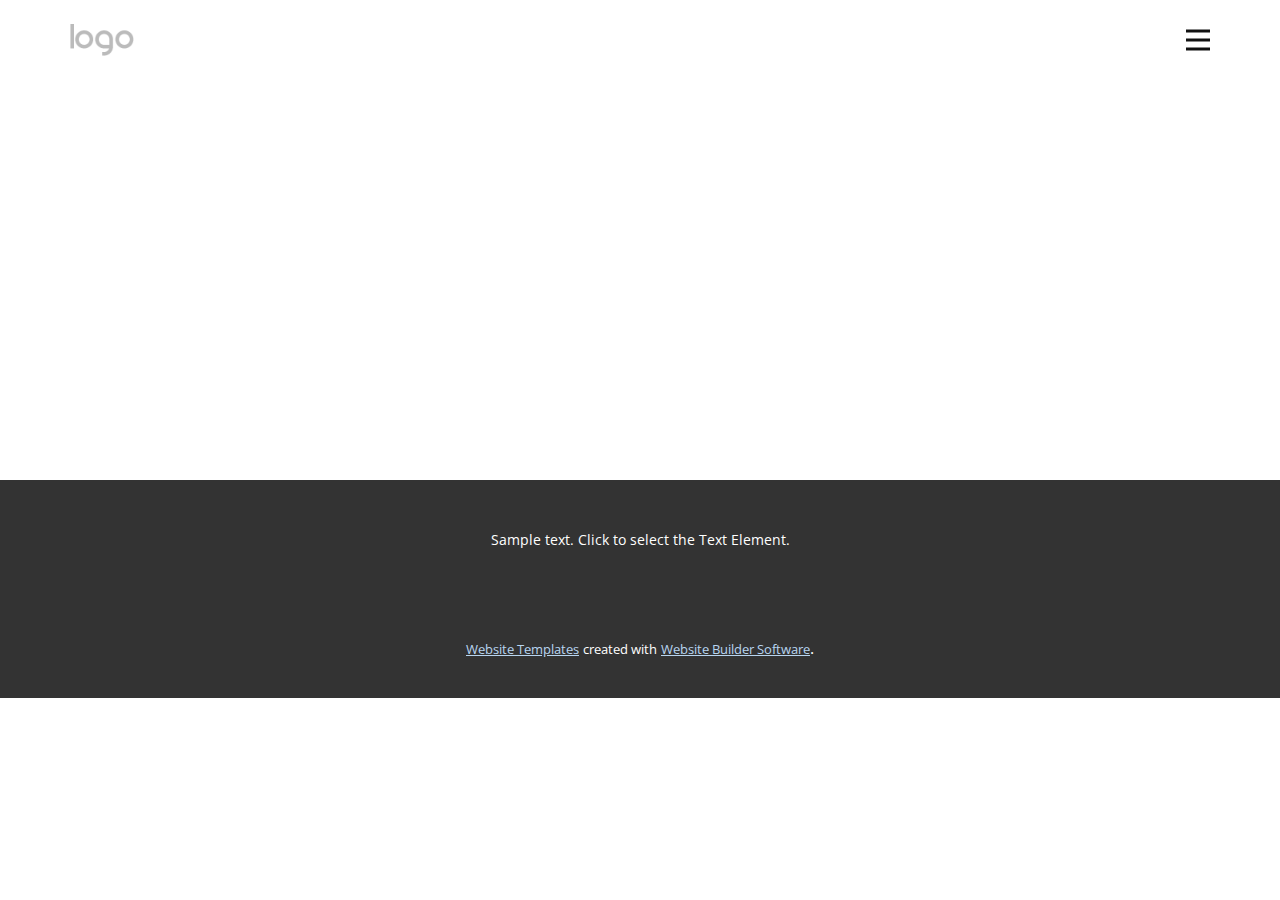
<file: About.html>
<!DOCTYPE html>
<html style="font-size: 16px;" lang="de"><head>
    <meta name="viewport" content="width=device-width, initial-scale=1.0">
    <meta charset="utf-8">
    <meta name="keywords" content="">
    <meta name="description" content="">
    <title>About</title>
    <link rel="stylesheet" href="nicepage.css" media="screen">
<link rel="stylesheet" href="About.css" media="screen">
    <script class="u-script" type="text/javascript" src="jquery-1.9.1.min.js" defer=""></script>
    <script class="u-script" type="text/javascript" src="nicepage.js" defer=""></script>
    <meta name="generator" content="Nicepage 5.9.8, nicepage.com">
    <link id="u-theme-google-font" rel="stylesheet" href="https://fonts.googleapis.com/css?family=Oswald:200,300,400,500,600,700|Open+Sans:300,300i,400,400i,500,500i,600,600i,700,700i,800,800i">
    
    
    <script type="application/ld+json">{
		"@context": "http://schema.org",
		"@type": "Organization",
		"name": "",
		"logo": "images/default-logo.png"
}</script>
    <meta name="theme-color" content="#1e486f">
    <meta property="og:title" content="About">
    <meta property="og:type" content="website">
  <meta data-intl-tel-input-cdn-path="intlTelInput/"></head>
  <body class="u-body u-xl-mode" data-lang="de"><header class="u-clearfix u-header u-header" id="sec-85f5"><div class="u-clearfix u-sheet u-valign-middle u-sheet-1">
        <a href="https://nicepage.com" class="u-image u-logo u-image-1">
          <img src="images/default-logo.png" class="u-logo-image u-logo-image-1">
        </a>
        <nav class="u-menu u-menu-hamburger u-offcanvas u-menu-1" data-responsive-from="XL">
          <div class="menu-collapse" style="font-size: 1rem; letter-spacing: 0px;">
            <a class="u-button-style u-custom-left-right-menu-spacing u-custom-padding-bottom u-custom-top-bottom-menu-spacing u-nav-link u-text-active-palette-1-base u-text-hover-palette-2-base" href="#">
              <svg class="u-svg-link" viewBox="0 0 24 24"><use xlink:href="#menu-hamburger"></use></svg>
              <svg class="u-svg-content" version="1.1" id="menu-hamburger" viewBox="0 0 16 16" x="0px" y="0px" xmlns:xlink="http://www.w3.org/1999/xlink" xmlns="http://www.w3.org/2000/svg"><g><rect y="1" width="16" height="2"></rect><rect y="7" width="16" height="2"></rect><rect y="13" width="16" height="2"></rect>
</g></svg>
            </a>
          </div>
          <div class="u-nav-container">
            <ul class="u-nav u-unstyled u-nav-1"><li class="u-nav-item"><a class="u-button-style u-nav-link u-text-active-palette-1-base u-text-hover-palette-2-base" href="Startseite.html" style="padding: 10px 20px;">Startseite</a>
</li><li class="u-nav-item"><a class="u-button-style u-nav-link u-text-active-palette-1-base u-text-hover-palette-2-base" href="About.html" style="padding: 10px 20px;">About</a>
</li><li class="u-nav-item"><a class="u-button-style u-nav-link u-text-active-palette-1-base u-text-hover-palette-2-base" href="Kontakt.html" style="padding: 10px 20px;">Kontakt</a>
</li></ul>
          </div>
          <div class="u-nav-container-collapse">
            <div class="u-black u-container-style u-inner-container-layout u-opacity u-opacity-95 u-sidenav">
              <div class="u-inner-container-layout u-sidenav-overflow">
                <div class="u-menu-close"></div>
                <ul class="u-align-center u-nav u-popupmenu-items u-unstyled u-nav-2"><li class="u-nav-item"><a class="u-button-style u-nav-link" href="Startseite.html">Startseite</a>
</li><li class="u-nav-item"><a class="u-button-style u-nav-link" href="About.html">About</a>
</li><li class="u-nav-item"><a class="u-button-style u-nav-link" href="Kontakt.html">Kontakt</a>
</li></ul>
              </div>
            </div>
            <div class="u-black u-menu-overlay u-opacity u-opacity-70"></div>
          </div>
        </nav>
      </div></header>
    <section class="u-clearfix u-section-1" id="sec-39be">
      <div class="u-clearfix u-sheet u-sheet-1"></div>
    </section>
    
    
    <footer class="u-align-center u-clearfix u-footer u-grey-80 u-footer" id="sec-ae1b"><div class="u-clearfix u-sheet u-sheet-1">
        <p class="u-small-text u-text u-text-variant u-text-1">Sample text. Click to select the Text Element.</p>
      </div></footer>
    <section class="u-backlink u-clearfix u-grey-80">
      <a class="u-link" href="https://nicepage.com/website-templates" target="_blank">
        <span>Website Templates</span>
      </a>
      <p class="u-text">
        <span>created with</span>
      </p>
      <a class="u-link" href="" target="_blank">
        <span>Website Builder Software</span>
      </a>. 
    </section>
  
</body></html>
</file>
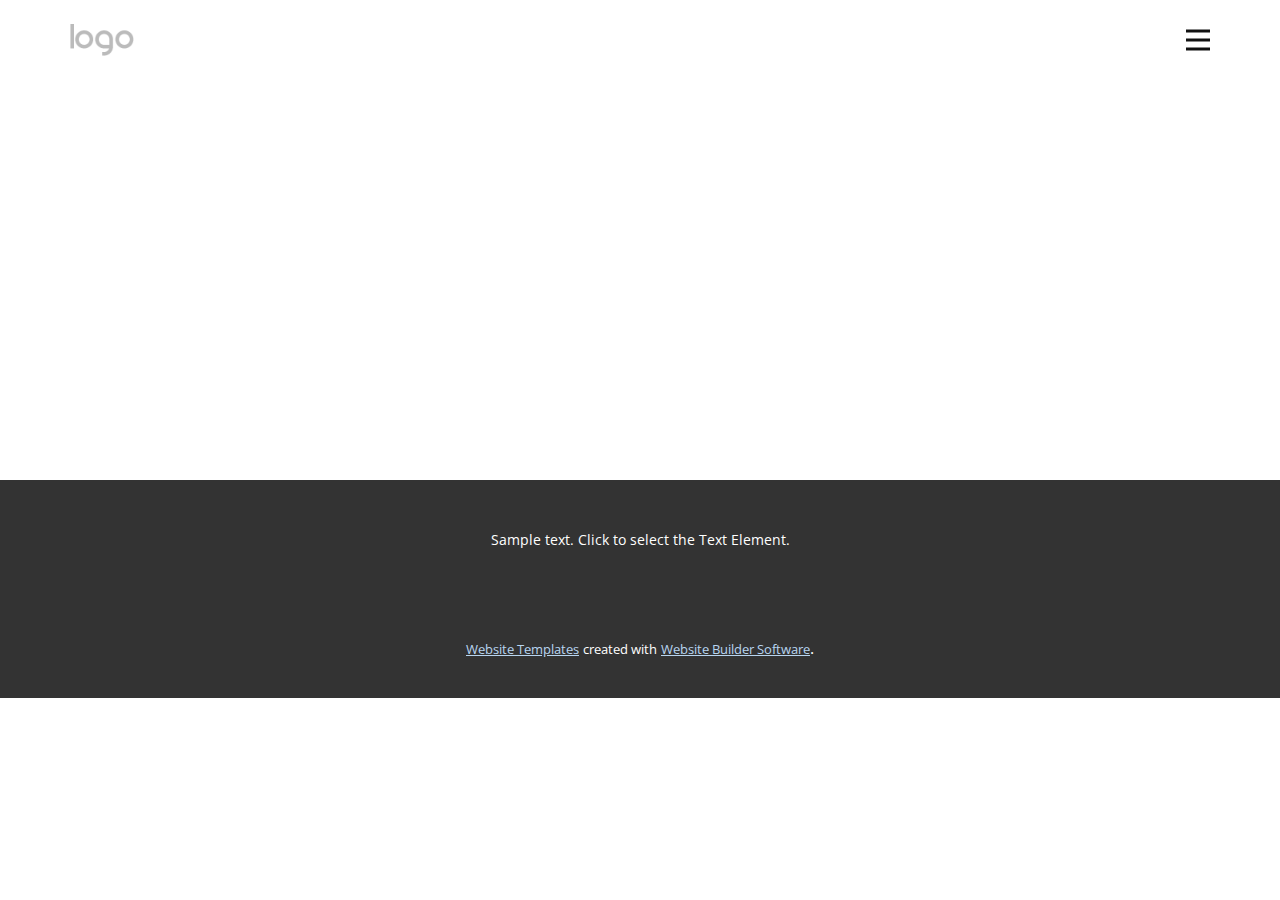
<file: Kontakt.html>
<!DOCTYPE html>
<html style="font-size: 16px;" lang="de"><head>
    <meta name="viewport" content="width=device-width, initial-scale=1.0">
    <meta charset="utf-8">
    <meta name="keywords" content="">
    <meta name="description" content="">
    <title>Kontakt</title>
    <link rel="stylesheet" href="nicepage.css" media="screen">
<link rel="stylesheet" href="Kontakt.css" media="screen">
    <script class="u-script" type="text/javascript" src="jquery-1.9.1.min.js" defer=""></script>
    <script class="u-script" type="text/javascript" src="nicepage.js" defer=""></script>
    <meta name="generator" content="Nicepage 5.9.8, nicepage.com">
    <link id="u-theme-google-font" rel="stylesheet" href="https://fonts.googleapis.com/css?family=Oswald:200,300,400,500,600,700|Open+Sans:300,300i,400,400i,500,500i,600,600i,700,700i,800,800i">
    
    
    <script type="application/ld+json">{
		"@context": "http://schema.org",
		"@type": "Organization",
		"name": "",
		"logo": "images/default-logo.png"
}</script>
    <meta name="theme-color" content="#1e486f">
    <meta property="og:title" content="Kontakt">
    <meta property="og:type" content="website">
  <meta data-intl-tel-input-cdn-path="intlTelInput/"></head>
  <body class="u-body u-xl-mode" data-lang="de"><header class="u-clearfix u-header u-header" id="sec-85f5"><div class="u-clearfix u-sheet u-valign-middle u-sheet-1">
        <a href="https://nicepage.com" class="u-image u-logo u-image-1">
          <img src="images/default-logo.png" class="u-logo-image u-logo-image-1">
        </a>
        <nav class="u-menu u-menu-hamburger u-offcanvas u-menu-1" data-responsive-from="XL">
          <div class="menu-collapse" style="font-size: 1rem; letter-spacing: 0px;">
            <a class="u-button-style u-custom-left-right-menu-spacing u-custom-padding-bottom u-custom-top-bottom-menu-spacing u-nav-link u-text-active-palette-1-base u-text-hover-palette-2-base" href="#">
              <svg class="u-svg-link" viewBox="0 0 24 24"><use xlink:href="#menu-hamburger"></use></svg>
              <svg class="u-svg-content" version="1.1" id="menu-hamburger" viewBox="0 0 16 16" x="0px" y="0px" xmlns:xlink="http://www.w3.org/1999/xlink" xmlns="http://www.w3.org/2000/svg"><g><rect y="1" width="16" height="2"></rect><rect y="7" width="16" height="2"></rect><rect y="13" width="16" height="2"></rect>
</g></svg>
            </a>
          </div>
          <div class="u-nav-container">
            <ul class="u-nav u-unstyled u-nav-1"><li class="u-nav-item"><a class="u-button-style u-nav-link u-text-active-palette-1-base u-text-hover-palette-2-base" href="Startseite.html" style="padding: 10px 20px;">Startseite</a>
</li><li class="u-nav-item"><a class="u-button-style u-nav-link u-text-active-palette-1-base u-text-hover-palette-2-base" href="About.html" style="padding: 10px 20px;">About</a>
</li><li class="u-nav-item"><a class="u-button-style u-nav-link u-text-active-palette-1-base u-text-hover-palette-2-base" href="Kontakt.html" style="padding: 10px 20px;">Kontakt</a>
</li></ul>
          </div>
          <div class="u-nav-container-collapse">
            <div class="u-black u-container-style u-inner-container-layout u-opacity u-opacity-95 u-sidenav">
              <div class="u-inner-container-layout u-sidenav-overflow">
                <div class="u-menu-close"></div>
                <ul class="u-align-center u-nav u-popupmenu-items u-unstyled u-nav-2"><li class="u-nav-item"><a class="u-button-style u-nav-link" href="Startseite.html">Startseite</a>
</li><li class="u-nav-item"><a class="u-button-style u-nav-link" href="About.html">About</a>
</li><li class="u-nav-item"><a class="u-button-style u-nav-link" href="Kontakt.html">Kontakt</a>
</li></ul>
              </div>
            </div>
            <div class="u-black u-menu-overlay u-opacity u-opacity-70"></div>
          </div>
        </nav>
      </div></header>
    <section class="u-clearfix u-section-1" id="sec-3527">
      <div class="u-clearfix u-sheet u-sheet-1"></div>
    </section>
    
    
    <footer class="u-align-center u-clearfix u-footer u-grey-80 u-footer" id="sec-ae1b"><div class="u-clearfix u-sheet u-sheet-1">
        <p class="u-small-text u-text u-text-variant u-text-1">Sample text. Click to select the Text Element.</p>
      </div></footer>
    <section class="u-backlink u-clearfix u-grey-80">
      <a class="u-link" href="https://nicepage.com/website-templates" target="_blank">
        <span>Website Templates</span>
      </a>
      <p class="u-text">
        <span>created with</span>
      </p>
      <a class="u-link" href="" target="_blank">
        <span>Website Builder Software</span>
      </a>. 
    </section>
  
</body></html>
</file>
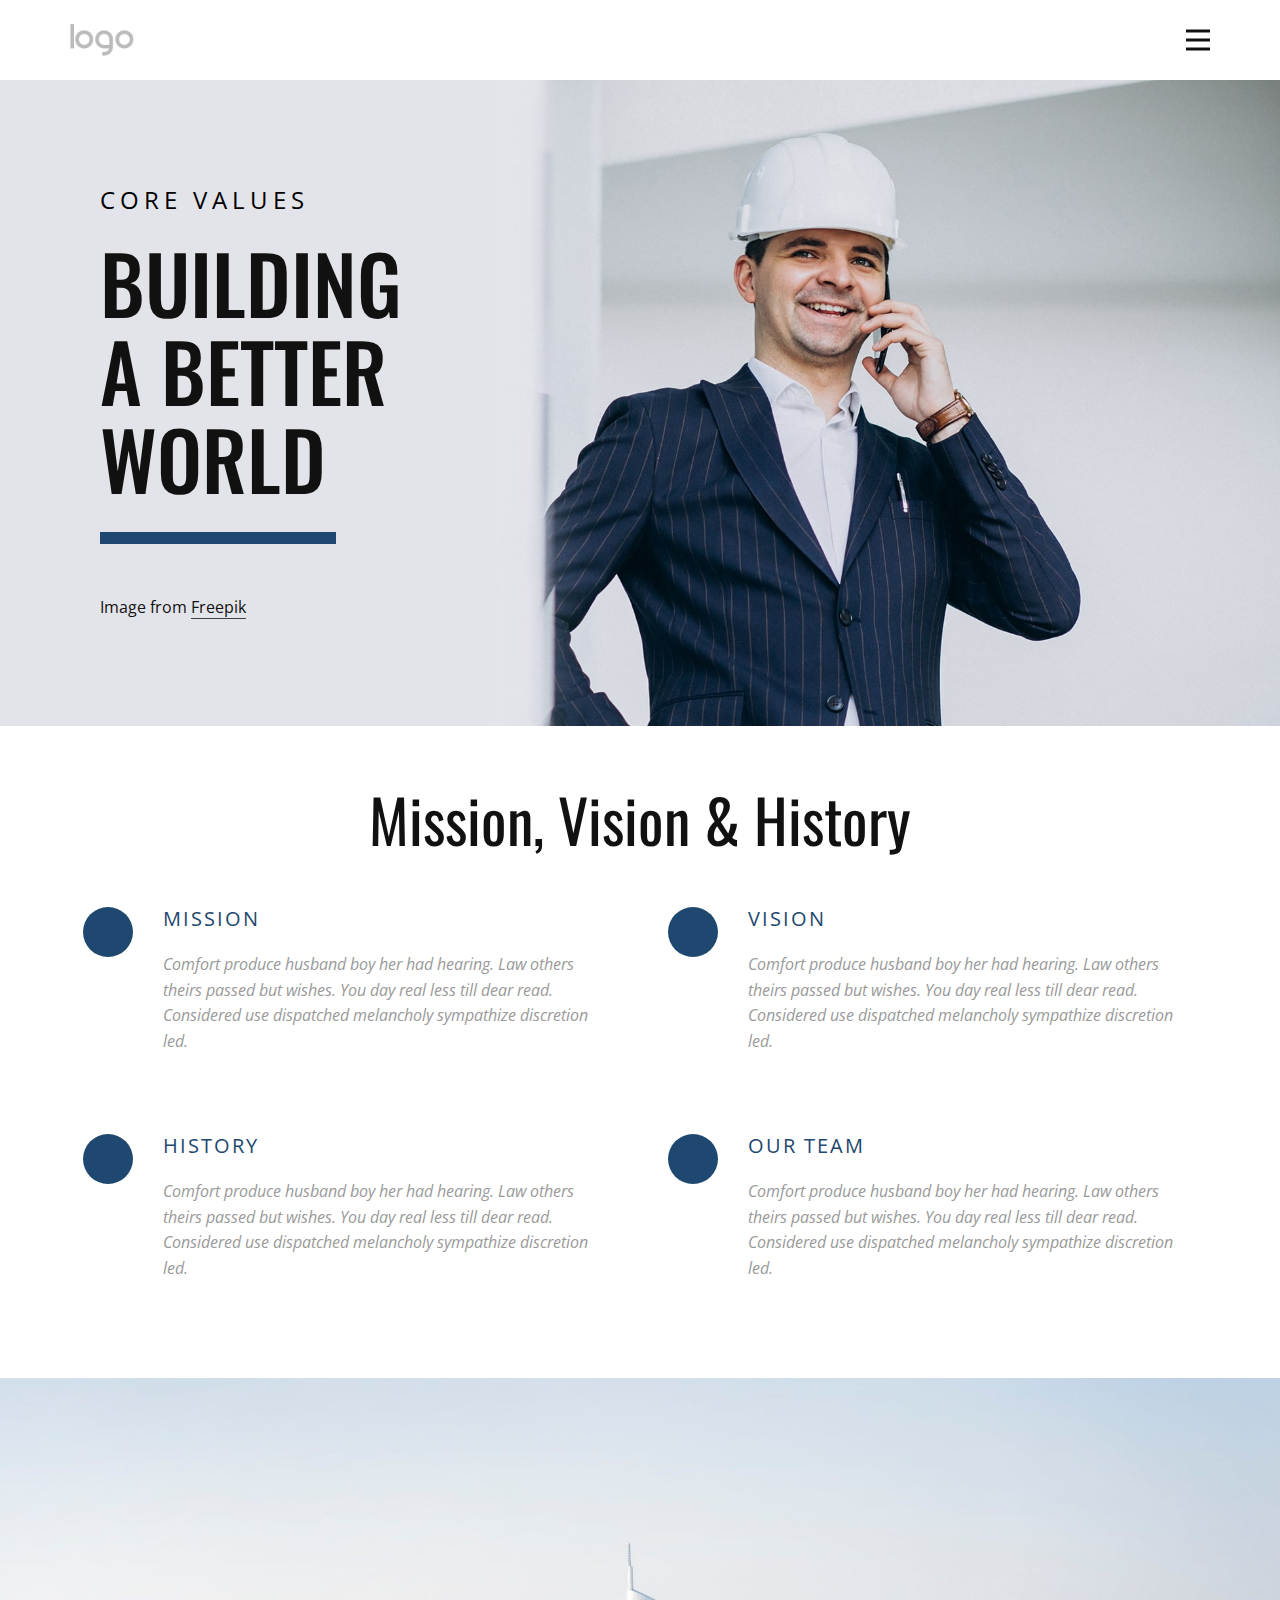
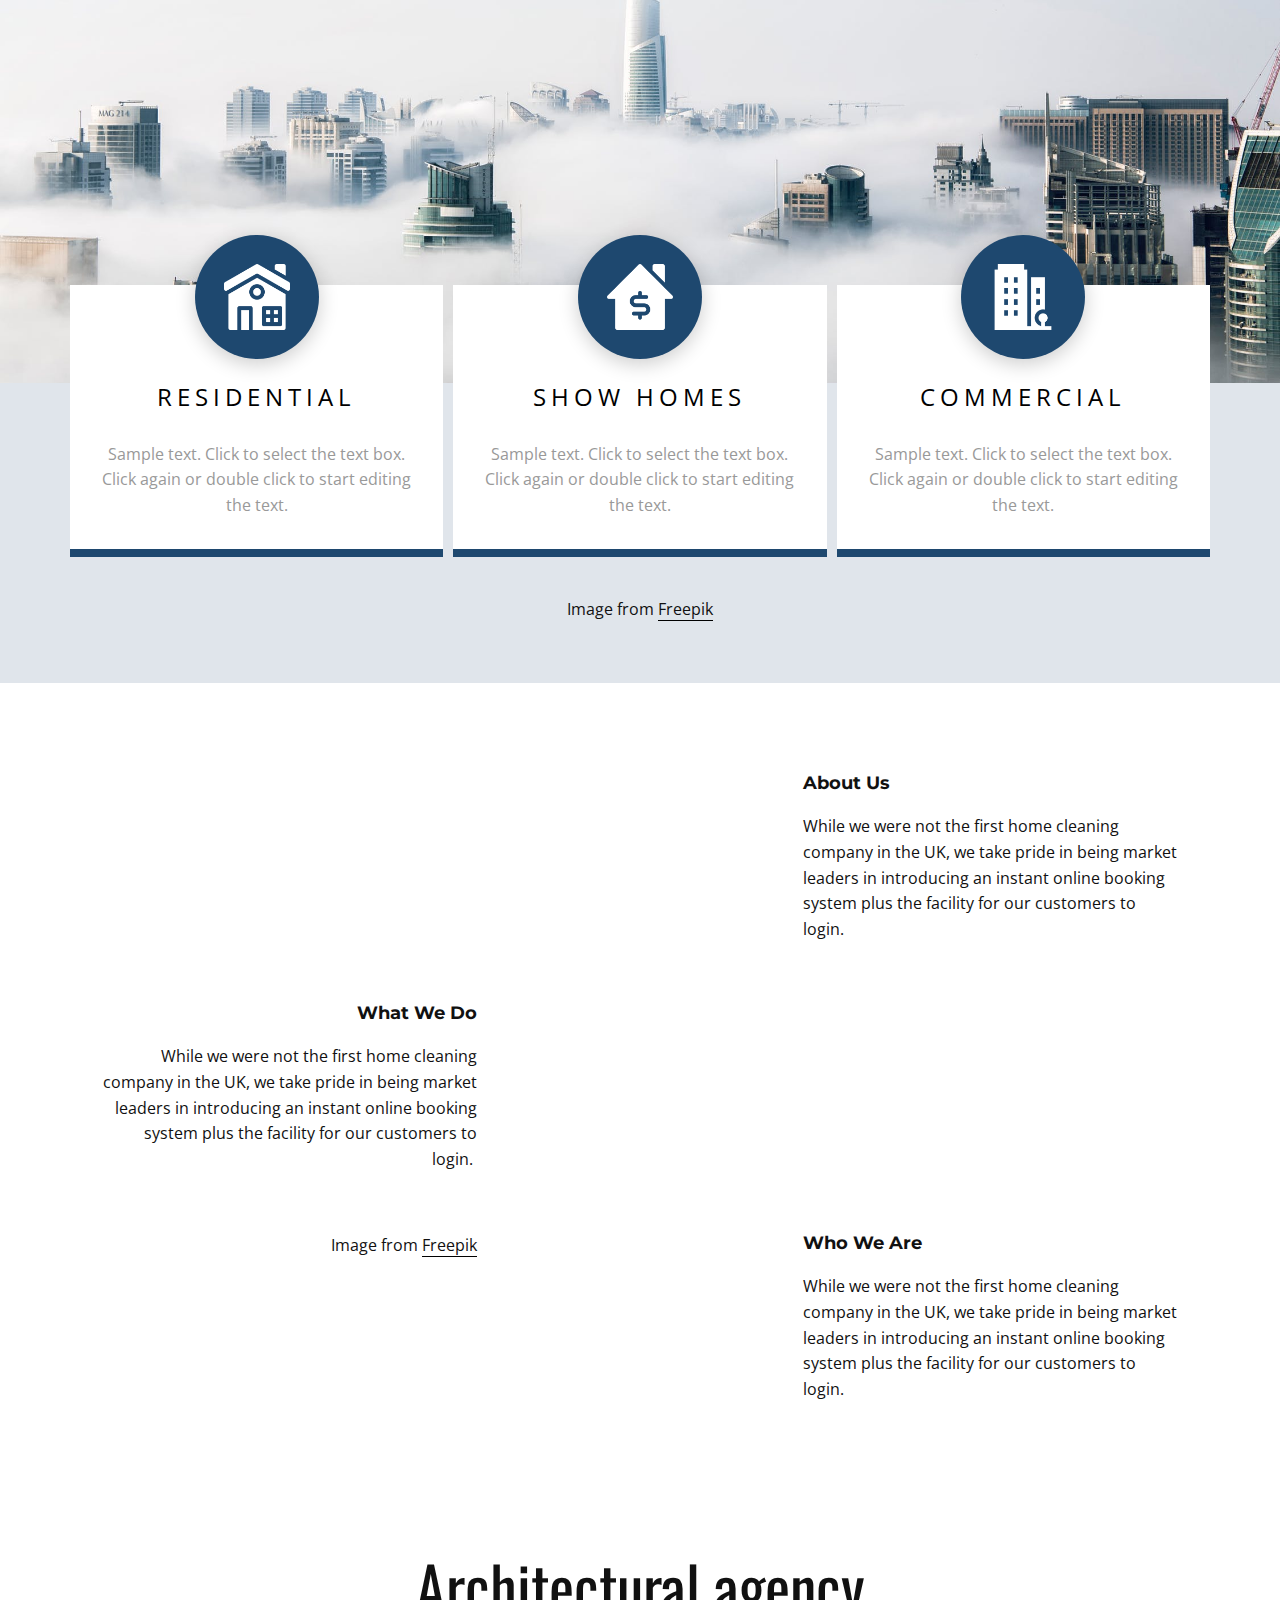
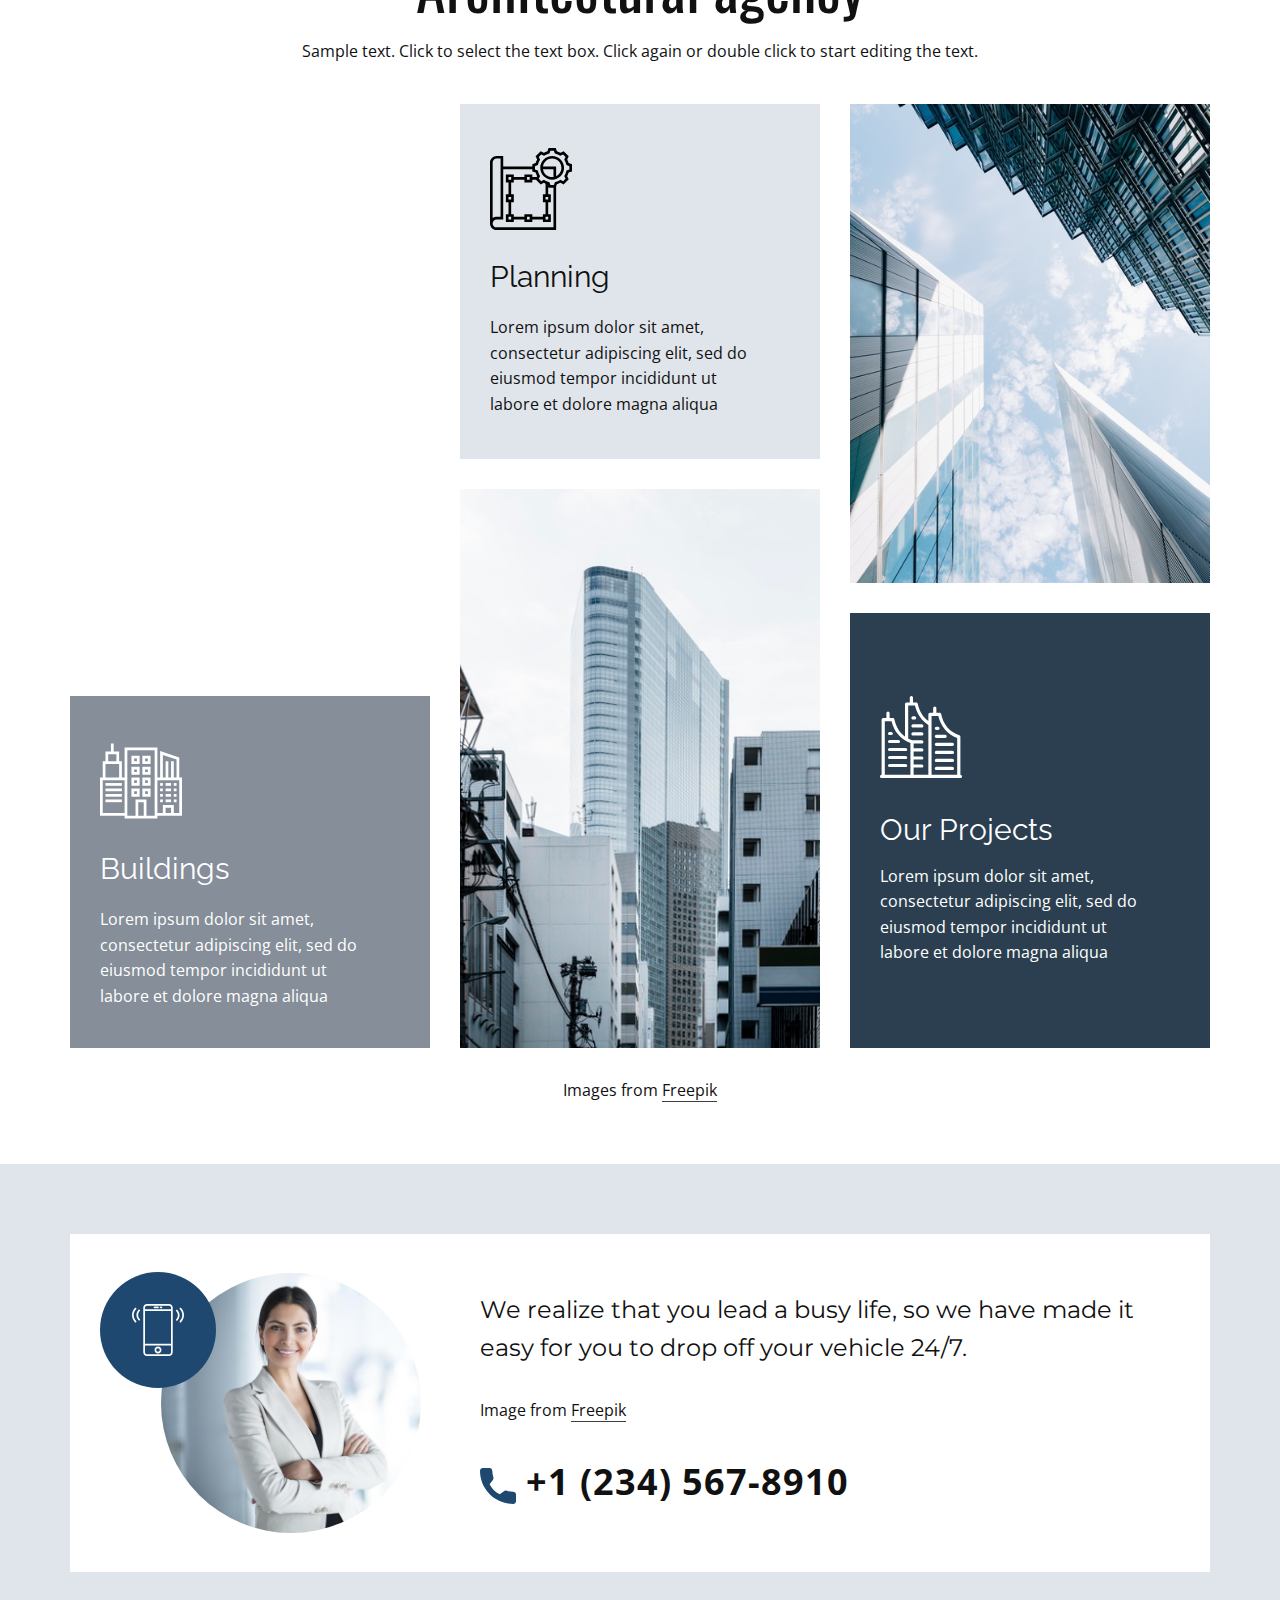
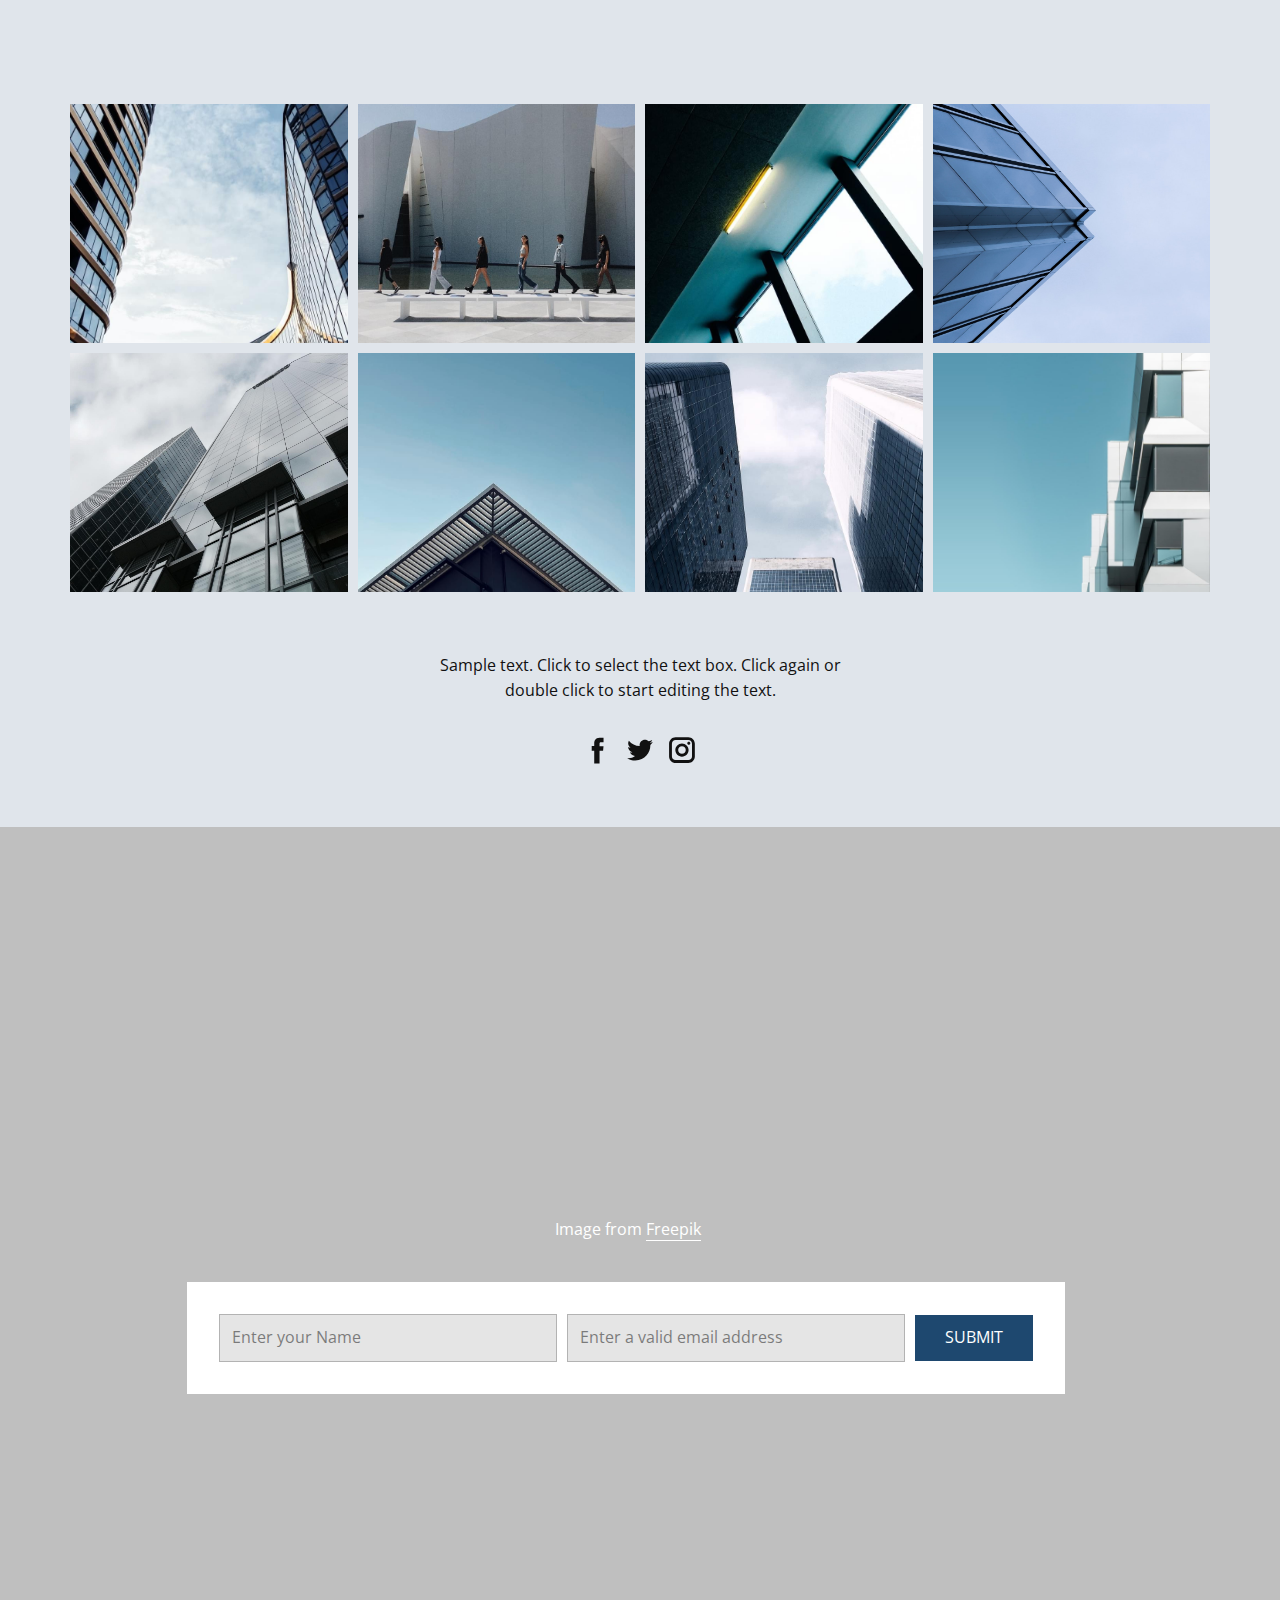
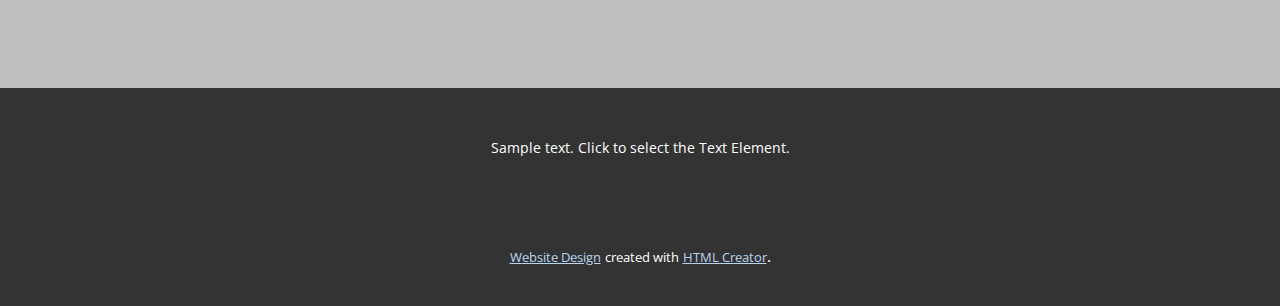
<file: Startseite.html>
<!DOCTYPE html>
<html style="font-size: 16px;" lang="de"><head>
    <meta name="viewport" content="width=device-width, initial-scale=1.0">
    <meta charset="utf-8">
    <meta name="keywords" content="Buildinga Better World, ​Mission, Vision &amp;amp; History, Architectural agency, Contact Us">
    <meta name="description" content="">
    <title>Startseite</title>
    <link rel="stylesheet" href="nicepage.css" media="screen">
<link rel="stylesheet" href="Startseite.css" media="screen">
    <script class="u-script" type="text/javascript" src="jquery-1.9.1.min.js" defer=""></script>
    <script class="u-script" type="text/javascript" src="nicepage.js" defer=""></script>
    <meta name="generator" content="Nicepage 5.9.8, nicepage.com">
    <meta name="referrer" content="origin">
    <link id="u-theme-google-font" rel="stylesheet" href="https://fonts.googleapis.com/css?family=Oswald:200,300,400,500,600,700|Open+Sans:300,300i,400,400i,500,500i,600,600i,700,700i,800,800i">
    <link id="u-page-google-font" rel="stylesheet" href="https://fonts.googleapis.com/css?family=Oswald:200,300,400,500,600,700|Montserrat:100,100i,200,200i,300,300i,400,400i,500,500i,600,600i,700,700i,800,800i,900,900i|Raleway:100,100i,200,200i,300,300i,400,400i,500,500i,600,600i,700,700i,800,800i,900,900i">
    
    
    
    
    
    
    
    
    
    <script type="application/ld+json">{
		"@context": "http://schema.org",
		"@type": "Organization",
		"name": "",
		"url": "/",
		"logo": "images/default-logo.png"
}</script>
    <meta name="theme-color" content="#1e486f">
    <meta property="og:title" content="Startseite">
    <meta property="og:type" content="website">
    <link rel="canonical" href="/">
  <meta data-intl-tel-input-cdn-path="intlTelInput/"></head>
  <body class="u-body u-xl-mode" data-lang="de"><header class="u-clearfix u-header u-header" id="sec-85f5"><div class="u-clearfix u-sheet u-valign-middle u-sheet-1">
        <a href="https://nicepage.com" class="u-image u-logo u-image-1">
          <img src="images/default-logo.png" class="u-logo-image u-logo-image-1">
        </a>
        <nav class="u-menu u-menu-hamburger u-offcanvas u-menu-1" data-responsive-from="XL">
          <div class="menu-collapse" style="font-size: 1rem; letter-spacing: 0px;">
            <a class="u-button-style u-custom-left-right-menu-spacing u-custom-padding-bottom u-custom-top-bottom-menu-spacing u-nav-link u-text-active-palette-1-base u-text-hover-palette-2-base" href="#">
              <svg class="u-svg-link" viewBox="0 0 24 24"><use xlink:href="#menu-hamburger"></use></svg>
              <svg class="u-svg-content" version="1.1" id="menu-hamburger" viewBox="0 0 16 16" x="0px" y="0px" xmlns:xlink="http://www.w3.org/1999/xlink" xmlns="http://www.w3.org/2000/svg"><g><rect y="1" width="16" height="2"></rect><rect y="7" width="16" height="2"></rect><rect y="13" width="16" height="2"></rect>
</g></svg>
            </a>
          </div>
          <div class="u-nav-container">
            <ul class="u-nav u-unstyled u-nav-1"><li class="u-nav-item"><a class="u-button-style u-nav-link u-text-active-palette-1-base u-text-hover-palette-2-base" href="Startseite.html" style="padding: 10px 20px;">Startseite</a>
</li><li class="u-nav-item"><a class="u-button-style u-nav-link u-text-active-palette-1-base u-text-hover-palette-2-base" href="About.html" style="padding: 10px 20px;">About</a>
</li><li class="u-nav-item"><a class="u-button-style u-nav-link u-text-active-palette-1-base u-text-hover-palette-2-base" href="Kontakt.html" style="padding: 10px 20px;">Kontakt</a>
</li></ul>
          </div>
          <div class="u-nav-container-collapse">
            <div class="u-black u-container-style u-inner-container-layout u-opacity u-opacity-95 u-sidenav">
              <div class="u-inner-container-layout u-sidenav-overflow">
                <div class="u-menu-close"></div>
                <ul class="u-align-center u-nav u-popupmenu-items u-unstyled u-nav-2"><li class="u-nav-item"><a class="u-button-style u-nav-link" href="Startseite.html">Startseite</a>
</li><li class="u-nav-item"><a class="u-button-style u-nav-link" href="About.html">About</a>
</li><li class="u-nav-item"><a class="u-button-style u-nav-link" href="Kontakt.html">Kontakt</a>
</li></ul>
              </div>
            </div>
            <div class="u-black u-menu-overlay u-opacity u-opacity-70"></div>
          </div>
        </nav>
      </div></header>
    <section class="u-align-center u-clearfix u-image u-valign-middle u-section-1" id="sec-4705">
      <div class="u-clearfix u-layout-wrap u-layout-wrap-1">
        <div class="u-layout">
          <div class="u-layout-row">
            <div class="u-container-style u-layout-cell u-left-cell u-size-21-xl u-size-22-lg u-size-29-md u-size-29-sm u-size-29-xs u-layout-cell-1">
              <div class="u-container-layout u-valign-middle u-container-layout-1">
                <h4 class="u-align-left u-text u-text-1">Core Values</h4>
                <h1 class="u-align-left u-color-scheme-u10 u-color-style-multicolor-1 u-text u-title u-text-2">Building<br>a Better World&nbsp;
                </h1>
                <div class="u-align-left u-border-12 u-border-palette-1-base u-line u-line-horizontal u-line-1"></div>
                <p class="u-align-left u-text u-text-3">Image from <a href="https://www.freepik.com/" class="u-active-none u-border-1 u-border-grey-75 u-border-hover-grey-75 u-border-no-left u-border-no-right u-border-no-top u-bottom-left-radius-0 u-bottom-right-radius-0 u-btn u-button-link u-button-style u-hover-none u-none u-radius-0 u-text-body-color u-top-left-radius-0 u-top-right-radius-0 u-btn-1" target="_blank">Freepik</a>
                </p>
              </div>
            </div>
            <div class="u-align-right u-container-style u-image u-layout-cell u-right-cell u-size-31-md u-size-31-sm u-size-31-xs u-size-38-lg u-size-39-xl u-image-1">
              <div class="u-container-layout u-container-layout-2"></div>
            </div>
          </div>
        </div>
      </div>
    </section>
    <section class="u-align-center u-clearfix u-container-align-center u-section-2" id="carousel_c4c3">
      <div class="u-clearfix u-sheet u-valign-middle u-sheet-1">
        <h2 class="u-align-center u-text u-text-1"> Mission, Vision &amp; History</h2>
        <div class="u-expanded-width u-list u-list-1">
          <div class="u-repeater u-repeater-1">
            <div class="u-align-left u-container-style u-list-item u-repeater-item u-shape-rectangle">
              <div class="u-container-layout u-similar-container u-container-layout-1">
                <div class="u-palette-1-base u-preserve-proportions u-shape u-shape-circle u-shape-1"></div>
                <div class="u-align-left u-container-style u-group u-shape-rectangle u-group-1">
                  <div class="u-container-layout u-valign-top">
                    <h4 class="u-text u-text-palette-1-base u-text-2"> Mission</h4>
                    <p class="u-text u-text-grey-40 u-text-3"> Comfort produce husband boy her had hearing. Law others theirs passed but wishes. You day real less till dear read. Considered use dispatched melancholy sympathize discretion led.&nbsp;</p>
                  </div>
                </div>
              </div>
            </div>
            <div class="u-align-left u-container-style u-list-item u-repeater-item u-shape-rectangle">
              <div class="u-container-layout u-similar-container u-container-layout-3">
                <div class="u-palette-1-base u-preserve-proportions u-shape u-shape-circle u-shape-2"></div>
                <div class="u-align-left u-container-style u-group u-shape-rectangle u-group-2">
                  <div class="u-container-layout u-valign-top">
                    <h4 class="u-text u-text-palette-1-base u-text-4"> Vision</h4>
                    <p class="u-text u-text-grey-40 u-text-5"> Comfort produce husband boy her had hearing. Law others theirs passed but wishes. You day real less till dear read. Considered use dispatched melancholy sympathize discretion led.&nbsp;</p>
                  </div>
                </div>
              </div>
            </div>
            <div class="u-align-left u-container-style u-list-item u-repeater-item u-shape-rectangle">
              <div class="u-container-layout u-similar-container u-container-layout-5">
                <div class="u-palette-1-base u-preserve-proportions u-shape u-shape-circle u-shape-3"></div>
                <div class="u-align-left u-container-style u-group u-shape-rectangle u-group-3">
                  <div class="u-container-layout u-valign-top">
                    <h4 class="u-text u-text-palette-1-base u-text-6">History</h4>
                    <p class="u-text u-text-grey-40 u-text-7"> Comfort produce husband boy her had hearing. Law others theirs passed but wishes. You day real less till dear read. Considered use dispatched melancholy sympathize discretion led.&nbsp;</p>
                  </div>
                </div>
              </div>
            </div>
            <div class="u-align-left u-container-style u-list-item u-repeater-item u-shape-rectangle">
              <div class="u-container-layout u-similar-container u-container-layout-7">
                <div class="u-palette-1-base u-preserve-proportions u-shape u-shape-circle u-shape-4"></div>
                <div class="u-align-left u-container-style u-group u-shape-rectangle u-group-4">
                  <div class="u-container-layout u-valign-top">
                    <h4 class="u-text u-text-palette-1-base u-text-8">Our Team</h4>
                    <p class="u-text u-text-grey-40 u-text-9"> Comfort produce husband boy her had hearing. Law others theirs passed but wishes. You day real less till dear read. Considered use dispatched melancholy sympathize discretion led.&nbsp;</p>
                  </div>
                </div>
              </div>
            </div>
          </div>
        </div>
      </div>
    </section>
    <section class="u-align-center u-clearfix u-palette-5-light-2 u-section-3" id="carousel_fa29">
      <img class="u-expanded-width u-image u-image-1" src="images/pexels-photo-325185.jpeg" data-image-width="2250" data-image-height="1500">
      <div class="u-list u-list-1">
        <div class="u-repeater u-repeater-1">
          <div class="u-align-center u-border-8 u-border-no-left u-border-no-right u-border-no-top u-border-palette-1-base u-container-style u-custom-border u-list-item u-repeater-item u-shape-rectangle u-white u-list-item-1">
            <div class="u-container-layout u-similar-container u-container-layout-1"><span class="u-file-icon u-icon u-icon-circle u-palette-1-base u-icon-1" data-animation-name="" data-animation-duration="0" data-animation-delay="0" data-animation-direction=""><img src="images/4253293-d0190669.png" alt=""></span>
              <h4 class="u-text u-text-1"> Residential</h4>
              <p class="u-custom-item u-text u-text-grey-40 u-text-2">Sample text. Click to select the text box. Click again or double click to start editing the text.</p>
            </div>
          </div>
          <div class="u-align-center u-border-8 u-border-no-left u-border-no-right u-border-no-top u-border-palette-1-base u-container-style u-custom-border u-list-item u-repeater-item u-shape-rectangle u-white u-list-item-2">
            <div class="u-container-layout u-similar-container u-container-layout-2"><span class="u-file-icon u-icon u-icon-circle u-palette-1-base u-icon-2"><img src="images/3468869-c8fb20cb.png" alt=""></span>
              <h4 class="u-text u-text-3"> Show Homes</h4>
              <p class="u-custom-item u-text u-text-grey-40 u-text-4">Sample text. Click to select the text box. Click again or double click to start editing the text.</p>
            </div>
          </div>
          <div class="u-align-center u-border-8 u-border-no-left u-border-no-right u-border-no-top u-border-palette-1-base u-container-style u-custom-border u-list-item u-repeater-item u-shape-rectangle u-white u-list-item-3">
            <div class="u-container-layout u-similar-container u-container-layout-3"><span class="u-file-icon u-icon u-icon-circle u-palette-1-base u-icon-3" data-animation-name="" data-animation-duration="0" data-animation-delay="0" data-animation-direction=""><img src="images/1684070-af6bb5e3.png" alt=""></span>
              <h4 class="u-text u-text-5"> Commercial</h4>
              <p class="u-custom-item u-text u-text-grey-40 u-text-6">Sample text. Click to select the text box. Click again or double click to start editing the text.</p>
            </div>
          </div>
        </div>
      </div>
      <p class="u-text u-text-default u-text-7">Image from <a href="https://www.freepik.com/" class="u-border-1 u-border-active-grey-60 u-border-black u-border-hover-grey-60 u-border-no-left u-border-no-right u-border-no-top u-btn u-button-link u-button-style u-none u-text-body-color u-btn-1" target="_blank">Freepik</a>
      </p>
    </section>
    <section class="u-clearfix u-section-4" id="carousel_703c">
      <div class="u-clearfix u-sheet u-sheet-1">
        <div class="u-clearfix u-expanded-width u-layout-wrap u-layout-wrap-1">
          <div class="u-gutter-0 u-layout">
            <div class="u-layout-col">
              <div class="u-size-20">
                <div class="u-layout-row">
                  <div class="u-container-style u-hidden-sm u-hidden-xs u-layout-cell u-size-23 u-layout-cell-1">
                    <div class="u-container-layout u-container-layout-1"></div>
                  </div>
                  <div class="u-container-style u-image u-layout-cell u-size-14 u-image-1" data-image-width="1380" data-image-height="920">
                    <div class="u-container-layout u-valign-middle u-container-layout-2"></div>
                  </div>
                  <div class="u-container-style u-layout-cell u-size-23 u-layout-cell-3">
                    <div class="u-container-layout u-valign-middle u-container-layout-3">
                      <h6 class="u-custom-font u-font-montserrat u-text u-text-default u-text-1">About Us</h6>
                      <p class="u-text u-text-default u-text-2"> While we were not the first home cleaning company in the UK, we take pride in being market leaders in introducing an instant online booking system plus the facility for our customers to login.&nbsp;</p>
                    </div>
                  </div>
                </div>
              </div>
              <div class="u-size-20">
                <div class="u-layout-row">
                  <div class="u-container-align-right u-container-style u-layout-cell u-size-23 u-layout-cell-4">
                    <div class="u-container-layout u-valign-middle u-container-layout-4">
                      <h6 class="u-align-right u-custom-font u-font-montserrat u-text u-text-default u-text-3">What We Do</h6>
                      <p class="u-align-right u-text u-text-default u-text-4"> While we were not the first home cleaning company in the UK, we take pride in being market leaders in introducing an instant online booking system plus the facility for our customers to login.&nbsp;</p>
                    </div>
                  </div>
                  <div class="u-container-align-center u-container-style u-layout-cell u-size-14 u-layout-cell-5">
                    <div class="u-container-layout u-valign-middle u-container-layout-5"></div>
                  </div>
                  <div class="u-container-style u-hidden-sm u-hidden-xs u-layout-cell u-size-23 u-layout-cell-6">
                    <div class="u-container-layout u-container-layout-6"></div>
                  </div>
                </div>
              </div>
              <div class="u-size-20">
                <div class="u-layout-row">
                  <div class="u-container-align-right u-container-style u-hidden-sm u-hidden-xs u-layout-cell u-size-23 u-layout-cell-7">
                    <div class="u-container-layout u-valign-top u-container-layout-7">
                      <p class="u-align-right u-text u-text-default u-text-5">Image from <a href="https://www.freepik.com/" class="u-border-1 u-border-active-grey-60 u-border-black u-border-hover-grey-60 u-border-no-left u-border-no-right u-border-no-top u-btn u-button-link u-button-style u-none u-text-body-color u-btn-1" target="_blank">Freepik</a>
                      </p>
                    </div>
                  </div>
                  <div class="u-container-align-center u-container-style u-image u-layout-cell u-size-14 u-image-2" data-image-width="740" data-image-height="925">
                    <div class="u-container-layout u-valign-middle u-container-layout-8"></div>
                  </div>
                  <div class="u-container-style u-layout-cell u-size-23 u-layout-cell-9">
                    <div class="u-container-layout u-valign-middle u-container-layout-9">
                      <h6 class="u-custom-font u-font-montserrat u-text u-text-default u-text-6">Who We Are</h6>
                      <p class="u-text u-text-default u-text-7"> While we were not the first home cleaning company in the UK, we take pride in being market leaders in introducing an instant online booking system plus the facility for our customers to login.&nbsp;</p>
                    </div>
                  </div>
                </div>
              </div>
            </div>
          </div>
        </div>
      </div>
    </section>
    <section class="u-align-center u-clearfix u-container-align-center u-section-5" id="carousel_424a">
      <div class="u-clearfix u-sheet u-valign-middle u-sheet-1">
        <h2 class="u-align-center u-text u-text-default-lg u-text-default-md u-text-default-sm u-text-default-xl u-text-1">Architectural agency</h2>
        <p class="u-align-center u-text u-text-2">Sample text. Click to select the text box. Click again or double click to start editing the text.</p>
        <div class="u-clearfix u-gutter-30 u-layout-wrap u-layout-wrap-1">
          <div class="u-gutter-0 u-layout">
            <div class="u-layout-row">
              <div class="u-size-20 u-size-30-md">
                <div class="u-layout-col">
                  <div class="u-container-style u-image u-layout-cell u-left-cell u-size-20 u-image-1" data-image-width="740" data-image-height="925">
                    <div class="u-container-layout u-valign-bottom u-container-layout-1"></div>
                  </div>
                  <div class="u-align-left u-container-style u-layout-cell u-left-cell u-palette-5-dark-1 u-size-40 u-layout-cell-2">
                    <div class="u-container-layout u-container-layout-2"><span class="u-icon u-icon-circle u-radius-15 u-icon-1"><svg class="u-svg-link" preserveAspectRatio="xMidYMin slice" viewBox="0 0 480 480" style=""><use xlink:href="#svg-618c"></use></svg><svg class="u-svg-content" viewBox="0 0 480 480" x="0px" y="0px" id="svg-618c" style="enable-background:new 0 0 480 480;"><g><g><path d="M464,220V102.232L352,64.896V220h-16V44H144v176h-16v-96h-16V68H80V20H64v48H32v56H16v96H0v224h144v16h192v-16h144V220    H464z M48,84h48v40H48V84z M32,140h80v80H32V140z M144,428H16V236h128V428z M256,444h-32v-80h32V444z M320,444h-48v-96h-64v96h-48    V60h160V444z M368,87.104l80,26.664V220h-16v-96h-16v96h-16v-96h-16v96h-16V87.104z M416,428h-32v-32h32V428z M464,428h-32v-48    h-64v48h-32V236h128V428z"></path>
</g>
</g><g><g><rect x="32" y="252" width="96" height="16"></rect>
</g>
</g><g><g><rect x="32" y="284" width="96" height="16"></rect>
</g>
</g><g><g><rect x="32" y="316" width="96" height="16"></rect>
</g>
</g><g><g><rect x="32" y="348" width="96" height="16"></rect>
</g>
</g><g><g><path d="M184,92v48h48V92H184z M216,124h-16v-16h16V124z"></path>
</g>
</g><g><g><path d="M248,92v48h48V92H248z M280,124h-16v-16h16V124z"></path>
</g>
</g><g><g><path d="M184,156v48h48v-48H184z M216,188h-16v-16h16V188z"></path>
</g>
</g><g><g><path d="M248,156v48h48v-48H248z M280,188h-16v-16h16V188z"></path>
</g>
</g><g><g><path d="M184,220v48h48v-48H184z M216,252h-16v-16h16V252z"></path>
</g>
</g><g><g><path d="M248,220v48h48v-48H248z M280,252h-16v-16h16V252z"></path>
</g>
</g><g><g><path d="M184,284v48h48v-48H184z M216,316h-16v-16h16V316z"></path>
</g>
</g><g><g><path d="M248,284v48h48v-48H248z M280,316h-16v-16h16V316z"></path>
</g>
</g><g><g><rect x="352" y="252" width="16" height="16"></rect>
</g>
</g><g><g><rect x="384" y="252" width="32" height="16"></rect>
</g>
</g><g><g><rect x="432" y="252" width="16" height="16"></rect>
</g>
</g><g><g><rect x="352" y="284" width="16" height="16"></rect>
</g>
</g><g><g><rect x="384" y="284" width="32" height="16"></rect>
</g>
</g><g><g><rect x="432" y="284" width="16" height="16"></rect>
</g>
</g><g><g><rect x="352" y="316" width="16" height="16"></rect>
</g>
</g><g><g><rect x="384" y="316" width="32" height="16"></rect>
</g>
</g><g><g><rect x="432" y="316" width="16" height="16"></rect>
</g>
</g><g><g><rect x="352" y="348" width="16" height="16"></rect>
</g>
</g><g><g><rect x="384" y="348" width="32" height="16"></rect>
</g>
</g><g><g><rect x="432" y="348" width="16" height="16"></rect>
</g>
</g></svg></span>
                      <h3 class="u-custom-font u-font-raleway u-text u-text-default u-text-3">Buildings</h3>
                      <p class="u-text u-text-4">Lorem ipsum dolor sit amet, consectetur adipiscing elit, sed do eiusmod tempor incididunt ut labore et dolore magna aliqua</p>
                    </div>
                  </div>
                </div>
              </div>
              <div class="u-size-20 u-size-30-md">
                <div class="u-layout-col">
                  <div class="u-align-left u-container-style u-layout-cell u-palette-5-light-2 u-size-40 u-layout-cell-3">
                    <div class="u-container-layout u-container-layout-3"><span class="u-icon u-icon-circle u-radius-15 u-text-black u-icon-2"><svg class="u-svg-link" preserveAspectRatio="xMidYMin slice" viewBox="0 0 496 496" style=""><use xlink:href="#svg-1fbc"></use></svg><svg class="u-svg-content" viewBox="0 0 496 496" id="svg-1fbc"><path d="m496 141.671875v-43.34375l-20.136719-7.054687c-2.160156-7.503907-5.152343-14.730469-8.941406-21.5625l9.253906-19.238282-30.648437-30.648437-19.238282 9.246093c-6.839843-3.789062-14.066406-6.789062-21.554687-8.941406l-7.0625-20.128906h-43.34375l-7.0625 20.136719c-7.496094 2.152343-14.714844 5.152343-21.554687 8.941406l-19.238282-9.246094-30.640625 30.648438 9.238281 19.246093c-3.789062 6.832032-6.78125 14.058594-8.933593 21.554688l-20.136719 7.046875v13.671875h-176v-64h-40c-22.054688 0-40 17.945312-40 40v368c0 22.054688 17.945312 40 40 40h360v-262.640625l4.734375-13.496094c7.496094-2.152343 14.714844-5.152343 21.554687-8.941406l19.238282 9.246094 30.648437-30.648438-9.253906-19.238281c3.796875-6.832031 6.789063-14.058594 8.941406-21.5625zm-480-53.671875c0-13.230469 10.769531-24 24-24h24v352h-24c-9 0-17.3125 2.992188-24 8.015625zm24 392c-13.230469 0-24-10.769531-24-24s10.769531-24 24-24h40v-304h176v13.671875l20.136719 7.054687c2.160156 7.503907 5.152343 14.722657 8.933593 21.554688l-2.742187 5.71875h-26.328125v-16h-48v16h-64v-16h-48v48h16v72h-16v48h16v72h-16v48h48v-16h64v16h48v-16h64v16h48v-48h-16v-72h16v-48h-16v-46.640625l2.328125 6.640625h29.671875v240zm296-168v-16h16v16zm0-32h-16v48h16v72h-16v16h-64v-16h-48v16h-64v-16h-16v-72h16v-48h-16v-72h16v-16h64v16h48v-16h22.296875l28.175781 28.175781 19.238282-9.246093c3.34375 1.855468 6.777343 3.503906 10.289062 4.964843zm16 136v16h-16v-16zm-112 0v16h-16v-16zm-112 0v16h-16v-16zm0-120v16h-16v-16zm-16-104v-16h16v16zm112 0v-16h16v16zm238.472656-55.519531-1.023437 4.230469c-2.144531 8.839843-5.640625 17.273437-10.394531 25.050781l-2.277344 3.710937 8.0625 16.765625-14.601563 14.601563-16.765625-8.054688-3.710937 2.269532c-7.792969 4.761718-16.21875 8.257812-25.058594 10.394531l-4.222656 1.023437-6.152344 17.527344h-20.65625l-6.152344-17.535156-4.222656-1.023438c-8.832031-2.136718-17.265625-5.632812-25.058594-10.394531l-3.710937-2.269531-16.765625 8.054687-14.609375-14.609375 8.054687-16.757812-2.261719-3.710938c-4.761718-7.785156-8.25-16.210937-10.394531-25.050781l-1.023437-4.230469-17.527344-6.144531v-20.65625l17.527344-6.152344 1.023437-4.230469c2.144531-8.839843 5.632813-17.273437 10.394531-25.050781l2.261719-3.710937-8.054687-16.757813 14.609375-14.609375 16.765625 8.054688 3.710937-2.269532c7.792969-4.761718 16.21875-8.257812 25.058594-10.394531l4.222656-1.023437 6.152344-17.527344h20.65625l6.152344 17.535156 4.222656 1.023438c8.832031 2.136718 17.265625 5.632812 25.058594 10.394531l3.710937 2.269531 16.765625-8.054687 14.601563 14.601562-8.0625 16.765625 2.277344 3.710938c4.753906 7.777344 8.25 16.203125 10.394531 25.050781l1.023437 4.230469 17.527344 6.144531v20.65625zm0 0"></path><path d="m376 48c-39.703125 0-72 32.304688-72 72s32.296875 72 72 72 72-32.304688 72-72-32.296875-72-72-72zm-55.359375 80h63.359375v47.359375c-2.625.375-5.28125.640625-8 .640625-28.152344 0-51.457031-20.902344-55.359375-48zm79.359375 42.519531v-58.519531h-79.359375c3.902344-27.097656 27.207031-48 55.359375-48 30.871094 0 56 25.121094 56 56 0 22.28125-13.113281 41.511719-32 50.519531zm0 0"></path></svg></span>
                      <h3 class="u-custom-font u-font-raleway u-text u-text-default u-text-5">Planning</h3>
                      <p class="u-text u-text-6">Lorem ipsum dolor sit amet, consectetur adipiscing elit, sed do eiusmod tempor incididunt ut labore et dolore magna aliqua</p>
                    </div>
                  </div>
                  <div class="u-container-style u-image u-layout-cell u-size-20 u-image-2" data-image-width="352" data-image-height="626">
                    <div class="u-container-layout u-container-layout-4"></div>
                  </div>
                </div>
              </div>
              <div class="u-size-20 u-size-60-md">
                <div class="u-layout-col">
                  <div class="u-container-style u-image u-layout-cell u-right-cell u-size-20 u-image-3" data-image-width="445" data-image-height="626">
                    <div class="u-container-layout u-container-layout-5"></div>
                  </div>
                  <div class="u-align-left u-container-style u-layout-cell u-palette-1-dark-2 u-right-cell u-size-40 u-layout-cell-6">
                    <div class="u-container-layout u-valign-middle u-container-layout-6"><span class="u-icon u-icon-circle u-radius-15 u-icon-3"><svg class="u-svg-link" preserveAspectRatio="xMidYMin slice" viewBox="0 0 512.002 512.002" style=""><use xlink:href="#svg-934d"></use></svg><svg class="u-svg-content" viewBox="0 0 512.002 512.002" id="svg-934d"><g><path d="m502.002 492.002v-237.001c0-4.31-2.761-8.134-6.851-9.491-59.981-19.904-99.183-65.752-113.367-132.585-.98-4.62-5.06-7.924-9.782-7.924h-20v-30c0-5.522-4.477-10-10-10s-10 4.478-10 10v30h-20c-5.523 0-10 4.478-10 10v41.484c-33.538-24.601-56.289-61.777-66.219-108.561-.98-4.62-5.06-7.924-9.782-7.924h-20v-30c0-5.522-4.477-10-10-10s-10 4.478-10 10v30h-20c-5.523 0-10 4.478-10 10v203.543c-33.605-24.52-56.179-61.311-66.219-108.618-.98-4.62-5.06-7.924-9.782-7.924h-20v-30c0-5.522-4.477-10-10-10s-10 4.478-10 10v30h-20c-5.523 0-10 4.478-10 10v345c-5.523 0-10 4.478-10 10s4.477 10 10 10h492.001c5.523 0 10-4.478 10-10s-4.476-9.999-9.999-9.999zm-137.97-367.001c8.035 32.704 21.957 60.932 41.446 84.002 20.183 23.892 45.902 41.726 76.523 53.084v229.915h-160v-316.949c.001-.099.001-.197 0-.295v-49.757zm-188.031-65.001h42.032c13.092 53.214 41.959 94.677 83.969 120.581v311.421h-92.002v-45h51c5.523 0 10-4.478 10-10s-4.477-10-10-10h-51v-30h51c5.523 0 10-4.478 10-10s-4.477-10-10-10h-51v-30h51c5.523 0 10-4.478 10-10s-4.477-10-10-10h-51v-30h51c5.523 0 10-4.478 10-10s-4.477-10-10-10h-59.362c-9.028-3.079-17.578-6.752-25.637-11.002zm-146.001 97.002h42.031c8.035 32.705 21.957 60.933 41.447 84.003 20.183 23.892 45.901 41.726 76.522 53.083v197.914h-160z"></path><path d="m160 424.004h-99.999c-5.523 0-10 4.478-10 10s4.477 10 10 10h99.999c5.523 0 10-4.478 10-10s-4.477-10-10-10z"></path><path d="m160 374.004h-99.999c-5.523 0-10 4.478-10 10s4.477 10 10 10h99.999c5.523 0 10-4.478 10-10s-4.477-10-10-10z"></path><path d="m60.001 344.005h99.999c5.523 0 10-4.478 10-10s-4.477-10-10-10h-99.999c-5.523 0-10 4.478-10 10s4.477 10 10 10z"></path><path d="m60.001 294.005h54.999c5.523 0 10-4.478 10-10s-4.477-10-10-10h-54.999c-5.523 0-10 4.478-10 10s4.477 10 10 10z"></path><path d="m60.001 244.005h9.999c5.523 0 10-4.478 10-10s-4.477-10-10-10h-9.999c-5.523 0-10 4.478-10 10s4.477 10 10 10z"></path><path d="m352.002 462.002h100c5.523 0 10-4.478 10-10s-4.477-10-10-10h-100c-5.523 0-10 4.478-10 10s4.477 10 10 10z"></path><path d="m352.002 412.003h100c5.523 0 10-4.478 10-10s-4.477-10-10-10h-100c-5.523 0-10 4.478-10 10s4.477 10 10 10z"></path><path d="m352.002 362.003h100c5.523 0 10-4.478 10-10s-4.477-10-10-10h-100c-5.523 0-10 4.478-10 10s4.477 10 10 10z"></path><path d="m352.002 312.003h100c5.523 0 10-4.478 10-10s-4.477-10-10-10h-100c-5.523 0-10 4.478-10 10s4.477 10 10 10z"></path><path d="m352.002 262.003h54.999c5.523 0 10-4.478 10-10s-4.477-10-10-10h-54.999c-5.523 0-10 4.478-10 10s4.477 10 10 10z"></path><path d="m352.002 212.004h9.999c5.523 0 10-4.478 10-10s-4.477-10-10-10h-9.999c-5.523 0-10 4.478-10 10s4.477 10 10 10z"></path><path d="m206.002 247.003h54.998c5.523 0 10-4.478 10-10s-4.477-10-10-10h-54.999c-5.523 0-10 4.478-10 10s4.478 10 10.001 10z"></path><path d="m206.002 197.003h54.998c5.523 0 10-4.478 10-10s-4.477-10-10-10h-54.999c-5.523 0-10 4.478-10 10s4.478 10 10.001 10z"></path><path d="m206.002 147.003h9.998c5.523 0 10-4.478 10-10s-4.477-10-10-10h-9.999c-5.523 0-10 4.478-10 10s4.478 10 10.001 10z"></path>
</g></svg></span>
                      <h3 class="u-custom-font u-font-raleway u-text u-text-default u-text-7">Our Projects</h3>
                      <p class="u-text u-text-8">Lorem ipsum dolor sit amet, consectetur adipiscing elit, sed do eiusmod tempor incididunt ut labore et dolore magna aliqua</p>
                    </div>
                  </div>
                </div>
              </div>
            </div>
          </div>
        </div>
        <p class="u-align-center u-text u-text-default u-text-9">Images from <a href="https://www.freepik.com/photos/business" class="u-active-none u-border-1 u-border-grey-75 u-border-no-left u-border-no-right u-border-no-top u-btn u-button-link u-button-style u-hover-none u-none u-text-body-color u-btn-1" target="_blank">Freepik</a>
        </p>
      </div>
    </section>
    <section class="u-clearfix u-palette-5-light-2 u-section-6" id="carousel_df46">
      <div class="u-clearfix u-sheet u-sheet-1">
        <div class="u-clearfix u-expanded-width u-layout-wrap u-layout-wrap-1">
          <div class="u-layout">
            <div class="u-layout-row">
              <div class="u-container-align-center-sm u-container-align-center-xs u-container-style u-layout-cell u-size-20-lg u-size-20-xl u-size-26-md u-size-26-sm u-size-26-xs u-white u-layout-cell-1">
                <div class="u-container-layout u-valign-middle-xl u-valign-top-lg u-valign-top-md u-valign-top-sm u-valign-top-xs u-container-layout-1">
                  <div class="u-align-center u-clearfix u-expanded-width-lg u-expanded-width-md u-expanded-width-sm u-expanded-width-xs u-group-elements u-group-elements-1">
                    <div class="u-image u-image-circle u-image-1" alt="" data-image-width="1620" data-image-height="1080"></div><span class="u-icon u-icon-circle u-palette-1-base u-text-white u-icon-1"><svg class="u-svg-link" preserveAspectRatio="xMidYMin slice" viewBox="0 0 60 60" style=""><use xlink:href="#svg-3c31"></use></svg><svg class="u-svg-content" viewBox="0 0 60 60" x="0px" y="0px" id="svg-3c31" style="enable-background:new 0 0 60 60;"><g><path d="M42.595,0H17.405C14.977,0,13,1.977,13,4.405v51.189C13,58.023,14.977,60,17.405,60h25.189C45.023,60,47,58.023,47,55.595
		V4.405C47,1.977,45.023,0,42.595,0z M15,8h30v38H15V8z M17.405,2h25.189C43.921,2,45,3.079,45,4.405V6H15V4.405
		C15,3.079,16.079,2,17.405,2z M42.595,58H17.405C16.079,58,15,56.921,15,55.595V48h30v7.595C45,56.921,43.921,58,42.595,58z"></path><path d="M30,49c-2.206,0-4,1.794-4,4s1.794,4,4,4s4-1.794,4-4S32.206,49,30,49z M30,55c-1.103,0-2-0.897-2-2s0.897-2,2-2
		s2,0.897,2,2S31.103,55,30,55z"></path><path d="M26,5h4c0.553,0,1-0.447,1-1s-0.447-1-1-1h-4c-0.553,0-1,0.447-1,1S25.447,5,26,5z"></path><path d="M33,5h1c0.553,0,1-0.447,1-1s-0.447-1-1-1h-1c-0.553,0-1,0.447-1,1S32.447,5,33,5z"></path><path d="M56.612,4.569c-0.391-0.391-1.023-0.391-1.414,0s-0.391,1.023,0,1.414c3.736,3.736,3.736,9.815,0,13.552
		c-0.391,0.391-0.391,1.023,0,1.414c0.195,0.195,0.451,0.293,0.707,0.293s0.512-0.098,0.707-0.293
		C61.128,16.434,61.128,9.085,56.612,4.569z"></path><path d="M52.401,6.845c-0.391-0.391-1.023-0.391-1.414,0s-0.391,1.023,0,1.414c1.237,1.237,1.918,2.885,1.918,4.639
		s-0.681,3.401-1.918,4.638c-0.391,0.391-0.391,1.023,0,1.414c0.195,0.195,0.451,0.293,0.707,0.293s0.512-0.098,0.707-0.293
		c1.615-1.614,2.504-3.764,2.504-6.052S54.017,8.459,52.401,6.845z"></path><path d="M4.802,5.983c0.391-0.391,0.391-1.023,0-1.414s-1.023-0.391-1.414,0c-4.516,4.516-4.516,11.864,0,16.38
		c0.195,0.195,0.451,0.293,0.707,0.293s0.512-0.098,0.707-0.293c0.391-0.391,0.391-1.023,0-1.414
		C1.065,15.799,1.065,9.72,4.802,5.983z"></path><path d="M9.013,6.569c-0.391-0.391-1.023-0.391-1.414,0c-1.615,1.614-2.504,3.764-2.504,6.052s0.889,4.438,2.504,6.053
		c0.195,0.195,0.451,0.293,0.707,0.293s0.512-0.098,0.707-0.293c0.391-0.391,0.391-1.023,0-1.414
		c-1.237-1.237-1.918-2.885-1.918-4.639S7.775,9.22,9.013,7.983C9.403,7.593,9.403,6.96,9.013,6.569z"></path>
</g></svg></span>
                  </div>
                </div>
              </div>
              <div class="u-container-align-left-xs u-container-style u-layout-cell u-size-34-md u-size-34-sm u-size-34-xs u-size-40-lg u-size-40-xl u-white u-layout-cell-2">
                <div class="u-container-layout u-valign-bottom-xs u-valign-middle-lg u-valign-middle-md u-valign-middle-sm u-valign-middle-xl u-container-layout-2">
                  <h5 class="u-align-left-xs u-custom-font u-font-montserrat u-text u-text-default u-text-1"> We realize that you lead a busy life, so we have made it easy for you to drop off your vehicle 24/7. </h5>
                  <p class="u-text u-text-default u-text-2">Image from <a href="https://nicepage.best" class="u-active-none u-border-1 u-border-grey-75 u-border-no-left u-border-no-right u-border-no-top u-btn u-button-link u-button-style u-hover-none u-none u-text-body-color u-btn-1" data-animation-name="" data-animation-duration="0" data-animation-delay="0" data-animation-direction="">Freepik</a>
                  </p>
                  <a href="https://nicepage.com" class="u-active-none u-align-left-xs u-btn u-button-style u-hover-none u-none u-text-hover-palette-1-base u-btn-2"><span class="u-icon u-text-palette-1-base"><svg class="u-svg-content" viewBox="0 0 405.333 405.333" x="0px" y="0px" style="width: 1em; height: 1em;"><path d="M373.333,266.88c-25.003,0-49.493-3.904-72.704-11.563c-11.328-3.904-24.192-0.896-31.637,6.699l-46.016,34.752    c-52.8-28.181-86.592-61.952-114.389-114.368l33.813-44.928c8.512-8.512,11.563-20.971,7.915-32.64    C142.592,81.472,138.667,56.96,138.667,32c0-17.643-14.357-32-32-32H32C14.357,0,0,14.357,0,32    c0,205.845,167.488,373.333,373.333,373.333c17.643,0,32-14.357,32-32V298.88C405.333,281.237,390.976,266.88,373.333,266.88z"></path></svg></span>&nbsp;+1 (234) 567-8910
                  </a>
                </div>
              </div>
            </div>
          </div>
        </div>
      </div>
    </section>
    <section class="u-align-center u-clearfix u-palette-5-light-2 u-section-7" id="carousel_6476">
      <div class="u-clearfix u-sheet u-sheet-1">
        <div class="u-expanded-width u-gallery u-layout-grid u-lightbox u-no-transition u-show-text-none u-gallery-1">
          <div class="u-gallery-inner u-gallery-inner-1">
            <div class="u-effect-hover-zoom u-gallery-item">
              <div class="u-back-slide" data-image-width="720" data-image-height="1080">
                <img class="u-back-image u-expanded" src="images/pexels-photo-10133690.jpeg">
              </div>
              <div class="u-over-slide u-shading u-over-slide-1">
                <h3 class="u-gallery-heading"></h3>
                <p class="u-gallery-text"></p>
              </div>
            </div>
            <div class="u-effect-hover-zoom u-gallery-item">
              <div class="u-back-slide" data-image-width="789" data-image-height="1080">
                <img class="u-back-image u-expanded" src="images/pexels-erika-ortiz-12094946.jpg">
              </div>
              <div class="u-over-slide u-shading u-over-slide-2">
                <h3 class="u-gallery-heading"></h3>
                <p class="u-gallery-text"></p>
              </div>
            </div>
            <div class="u-effect-hover-zoom u-gallery-item">
              <div class="u-back-slide" data-image-width="720" data-image-height="1080">
                <img class="u-back-image u-expanded" src="images/pexels-adrien-olichon-9305369.jpg">
              </div>
              <div class="u-over-slide u-shading u-over-slide-3">
                <h3 class="u-gallery-heading"></h3>
                <p class="u-gallery-text"></p>
              </div>
            </div>
            <div class="u-effect-hover-zoom u-gallery-item">
              <div class="u-back-slide" data-image-width="1280" data-image-height="867">
                <img class="u-back-image u-expanded" src="images/pexels-darius-krause-2228154.jpg">
              </div>
              <div class="u-over-slide u-shading u-over-slide-4">
                <h3 class="u-gallery-heading"></h3>
                <p class="u-gallery-text"></p>
              </div>
            </div>
            <div class="u-effect-hover-zoom u-gallery-item">
              <div class="u-back-slide" data-image-width="1080" data-image-height="1080">
                <img class="u-back-image u-expanded" src="images/pexels-pixabay-259239.jpg">
              </div>
              <div class="u-over-slide u-shading u-over-slide-5">
                <h3 class="u-gallery-heading"></h3>
                <p class="u-gallery-text"></p>
              </div>
            </div>
            <div class="u-effect-hover-zoom u-gallery-item u-gallery-item-6">
              <div class="u-back-slide" data-image-width="810" data-image-height="1080">
                <img class="u-back-image u-expanded" src="images/pexels-kei-scampa-7288794.jpg">
              </div>
              <div class="u-over-slide u-shading u-over-slide-6">
                <h3 class="u-gallery-heading"></h3>
                <p class="u-gallery-text"></p>
              </div>
            </div>
            <div class="u-effect-hover-zoom u-gallery-item u-gallery-item-7">
              <div class="u-back-slide" data-image-width="808" data-image-height="1080">
                <img class="u-back-image u-expanded" src="images/pexels-andre-moura-9558864.jpg">
              </div>
              <div class="u-over-slide u-shading u-over-slide-7">
                <h3 class="u-gallery-heading"></h3>
                <p class="u-gallery-text"></p>
              </div>
            </div>
            <div class="u-effect-hover-zoom u-gallery-item">
              <div class="u-back-slide" data-image-width="1761" data-image-height="1080">
                <img class="u-back-image u-expanded" src="images/pexels-vlado-paunovic-9451497.jpg">
              </div>
              <div class="u-over-slide u-shading u-over-slide-8">
                <h3 class="u-gallery-heading"></h3>
                <p class="u-gallery-text"></p>
              </div>
            </div>
          </div>
        </div>
        <p class="u-text u-text-1">Sample text. Click to select the text box. Click again or double click to start editing the text.</p>
        <div class="u-social-icons u-spacing-10 u-social-icons-1">
          <a class="u-social-url" target="_blank" href=""><span class="u-icon u-icon-circle u-social-facebook u-social-icon u-icon-1"><svg class="u-svg-link" preserveAspectRatio="xMidYMin slice" viewBox="0 0 112 112" style=""><use xlink:href="#svg-6099"></use></svg><svg x="0px" y="0px" viewBox="0 0 112 112" id="svg-6099" class="u-svg-content"><path d="M75.5,28.8H65.4c-1.5,0-4,0.9-4,4.3v9.4h13.9l-1.5,15.8H61.4v45.1H42.8V58.3h-8.8V42.4h8.8V32.2 c0-7.4,3.4-18.8,18.8-18.8h13.8v15.4H75.5z"></path></svg></span>
          </a>
          <a class="u-social-url" target="_blank" href=""><span class="u-icon u-icon-circle u-social-icon u-social-twitter u-icon-2"><svg class="u-svg-link" preserveAspectRatio="xMidYMin slice" viewBox="0 0 112 112" style=""><use xlink:href="#svg-d742"></use></svg><svg x="0px" y="0px" viewBox="0 0 112 112" id="svg-d742" class="u-svg-content"><path d="M92.2,38.2c0,0.8,0,1.6,0,2.3c0,24.3-18.6,52.4-52.6,52.4c-10.6,0.1-20.2-2.9-28.5-8.2 c1.4,0.2,2.9,0.2,4.4,0.2c8.7,0,16.7-2.9,23-7.9c-8.1-0.2-14.9-5.5-17.3-12.8c1.1,0.2,2.4,0.2,3.4,0.2c1.6,0,3.3-0.2,4.8-0.7 c-8.4-1.6-14.9-9.2-14.9-18c0-0.2,0-0.2,0-0.2c2.5,1.4,5.4,2.2,8.4,2.3c-5-3.3-8.3-8.9-8.3-15.4c0-3.4,1-6.5,2.5-9.2 c9.1,11.1,22.7,18.5,38,19.2c-0.2-1.4-0.4-2.8-0.4-4.3c0.1-10,8.3-18.2,18.5-18.2c5.4,0,10.1,2.2,13.5,5.7c4.3-0.8,8.1-2.3,11.7-4.5 c-1.4,4.3-4.3,7.9-8.1,10.1c3.7-0.4,7.3-1.4,10.6-2.9C98.9,32.3,95.7,35.5,92.2,38.2z"></path></svg></span>
          </a>
          <a class="u-social-url" target="_blank" href=""><span class="u-icon u-icon-circle u-social-icon u-social-instagram u-icon-3"><svg class="u-svg-link" preserveAspectRatio="xMidYMin slice" viewBox="0 0 112 112" style=""><use xlink:href="#svg-673c"></use></svg><svg x="0px" y="0px" viewBox="0 0 112 112" id="svg-673c" class="u-svg-content"><path d="M55.9,32.9c-12.8,0-23.2,10.4-23.2,23.2s10.4,23.2,23.2,23.2s23.2-10.4,23.2-23.2S68.7,32.9,55.9,32.9z M55.9,69.4c-7.4,0-13.3-6-13.3-13.3c-0.1-7.4,6-13.3,13.3-13.3s13.3,6,13.3,13.3C69.3,63.5,63.3,69.4,55.9,69.4z"></path><path d="M79.7,26.8c-3,0-5.4,2.5-5.4,5.4s2.5,5.4,5.4,5.4c3,0,5.4-2.5,5.4-5.4S82.7,26.8,79.7,26.8z"></path><path d="M78.2,11H33.5C21,11,10.8,21.3,10.8,33.7v44.7c0,12.6,10.2,22.8,22.7,22.8h44.7c12.6,0,22.7-10.2,22.7-22.7 V33.7C100.8,21.1,90.6,11,78.2,11z M91,78.4c0,7.1-5.8,12.8-12.8,12.8H33.5c-7.1,0-12.8-5.8-12.8-12.8V33.7 c0-7.1,5.8-12.8,12.8-12.8h44.7c7.1,0,12.8,5.8,12.8,12.8V78.4z"></path></svg></span>
          </a>
        </div>
      </div>
    </section>
    <section class="u-align-center u-clearfix u-image u-shading u-section-8" id="carousel_78ff" data-image-width="1980" data-image-height="1510" data-animation-name="" data-animation-duration="0" data-animation-delay="0" data-animation-direction="">
      <div class="u-clearfix u-sheet u-sheet-1">
        <h2 class="u-align-center u-text u-text-1" data-animation-name="customAnimationIn" data-animation-duration="1750">Contact Us</h2>
        <p class="u-align-center u-text u-text-body-alt-color u-text-2">&nbsp;Image from <a href="https://www.freepik.com/" class="u-active-none u-border-1 u-border-active-palette-1-base u-border-hover-palette-1-base u-border-no-left u-border-no-right u-border-no-top u-border-white u-bottom-left-radius-0 u-bottom-right-radius-0 u-btn u-button-link u-button-style u-hover-none u-none u-radius-0 u-text-white u-top-left-radius-0 u-top-right-radius-0 u-btn-1" target="_blank">Freepik</a>
        </p>
        <div class="u-form u-white u-form-1">
          <form action="https://forms.nicepagesrv.com/v2/form/process" class="u-clearfix u-form-horizontal u-form-spacing-10 u-inner-form" source="email" name="form" style="padding: 32px;">
            <div class="u-form-group u-form-name u-label-none">
              <label for="name-6796" class="u-label">Name</label>
              <input type="text" placeholder="Enter your Name" id="name-6796" name="name" class="u-grey-10 u-input u-input-rectangle" required="" wfd-id="id61">
            </div>
            <div class="u-form-email u-form-group u-label-none">
              <label for="email-6796" class="u-label">Email</label>
              <input type="email" placeholder="Enter a valid email address" id="email-6796" name="email" class="u-grey-10 u-input u-input-rectangle" required="" wfd-id="id62">
            </div>
            <div class="u-align-left u-form-group u-form-submit u-label-none">
              <a href="#" class="u-active-black u-border-none u-btn u-btn-submit u-button-style u-hover-black u-palette-1-base u-btn-2">Submit</a>
              <input type="submit" value="submit" class="u-form-control-hidden" wfd-id="id63">
            </div>
            <div class="u-form-send-message u-form-send-success"> Thank you! Your message has been sent. </div>
            <div class="u-form-send-error u-form-send-message"> Unable to send your message. Please fix errors then try again. </div>
            <input type="hidden" value="" name="recaptchaResponse" wfd-id="id64">
            <input type="hidden" name="formServices" value="e5c67e2e03ac685c7ebb0d3ea7ac70b4">
          </form>
        </div>
        <div class="u-expanded-width u-list u-list-1">
          <div class="u-repeater u-repeater-1">
            <div class="u-align-left u-container-style u-list-item u-palette-1-base u-repeater-item u-shape-rectangle u-list-item-1" data-animation-name="bounceIn" data-animation-duration="1500" data-animation-direction="Right" data-animation-delay="500">
              <div class="u-container-layout u-similar-container u-valign-middle u-container-layout-1">
                <h5 class="u-text u-text-3"><span class="u-file-icon u-icon u-text-white u-icon-1"><img src="images/597177-de35359a.png" alt=""></span>&nbsp;Call Us
                </h5>
                <p class="u-text u-text-4">1 (234) 567-891,<br>1 (234) 987-654
                </p>
              </div>
            </div>
            <div class="u-align-left u-container-style u-list-item u-palette-1-base u-repeater-item u-shape-rectangle u-list-item-2" data-animation-name="bounceIn" data-animation-duration="1500" data-animation-direction="Right" data-animation-delay="500">
              <div class="u-container-layout u-similar-container u-valign-middle u-container-layout-2">
                <h5 class="u-text u-text-5"><span class="u-file-icon u-icon u-text-white u-icon-2"><img src="images/484167-0f572cc8.png" alt=""></span>&nbsp;Location
                </h5>
                <p class="u-text u-text-6">121 Rock Sreet, 21 Avenue, New York, NY 92103-9000</p>
              </div>
            </div>
            <div class="u-align-left u-container-style u-list-item u-palette-1-base u-repeater-item u-shape-rectangle u-list-item-3" data-animation-name="bounceIn" data-animation-duration="1500" data-animation-direction="Right" data-animation-delay="500">
              <div class="u-container-layout u-similar-container u-valign-middle u-container-layout-3">
                <h5 class="u-text u-text-7"><span class="u-file-icon u-icon u-text-white u-icon-3"><img src="images/1827379-21b799be.png" alt=""></span>&nbsp;Hours
                </h5>
                <p class="u-text u-text-8">Mon – Fri …… 11 am – 8 pm, Sat, Sun&nbsp;&nbsp;…… 6 am – 8 pm</p>
              </div>
            </div>
          </div>
        </div>
      </div>
    </section>
    
    
    <footer class="u-align-center u-clearfix u-footer u-grey-80 u-footer" id="sec-ae1b"><div class="u-clearfix u-sheet u-sheet-1">
        <p class="u-small-text u-text u-text-variant u-text-1">Sample text. Click to select the Text Element.</p>
      </div></footer>
    <section class="u-backlink u-clearfix u-grey-80">
      <a class="u-link" href="https://nicepage.com/website-design" target="_blank">
        <span>Website Design</span>
      </a>
      <p class="u-text">
        <span>created with</span>
      </p>
      <a class="u-link" href="https://nicepage.com/html-website-builder" target="_blank">
        <span>HTML Creator</span>
      </a>. 
    </section>
  
</body></html>
</file>
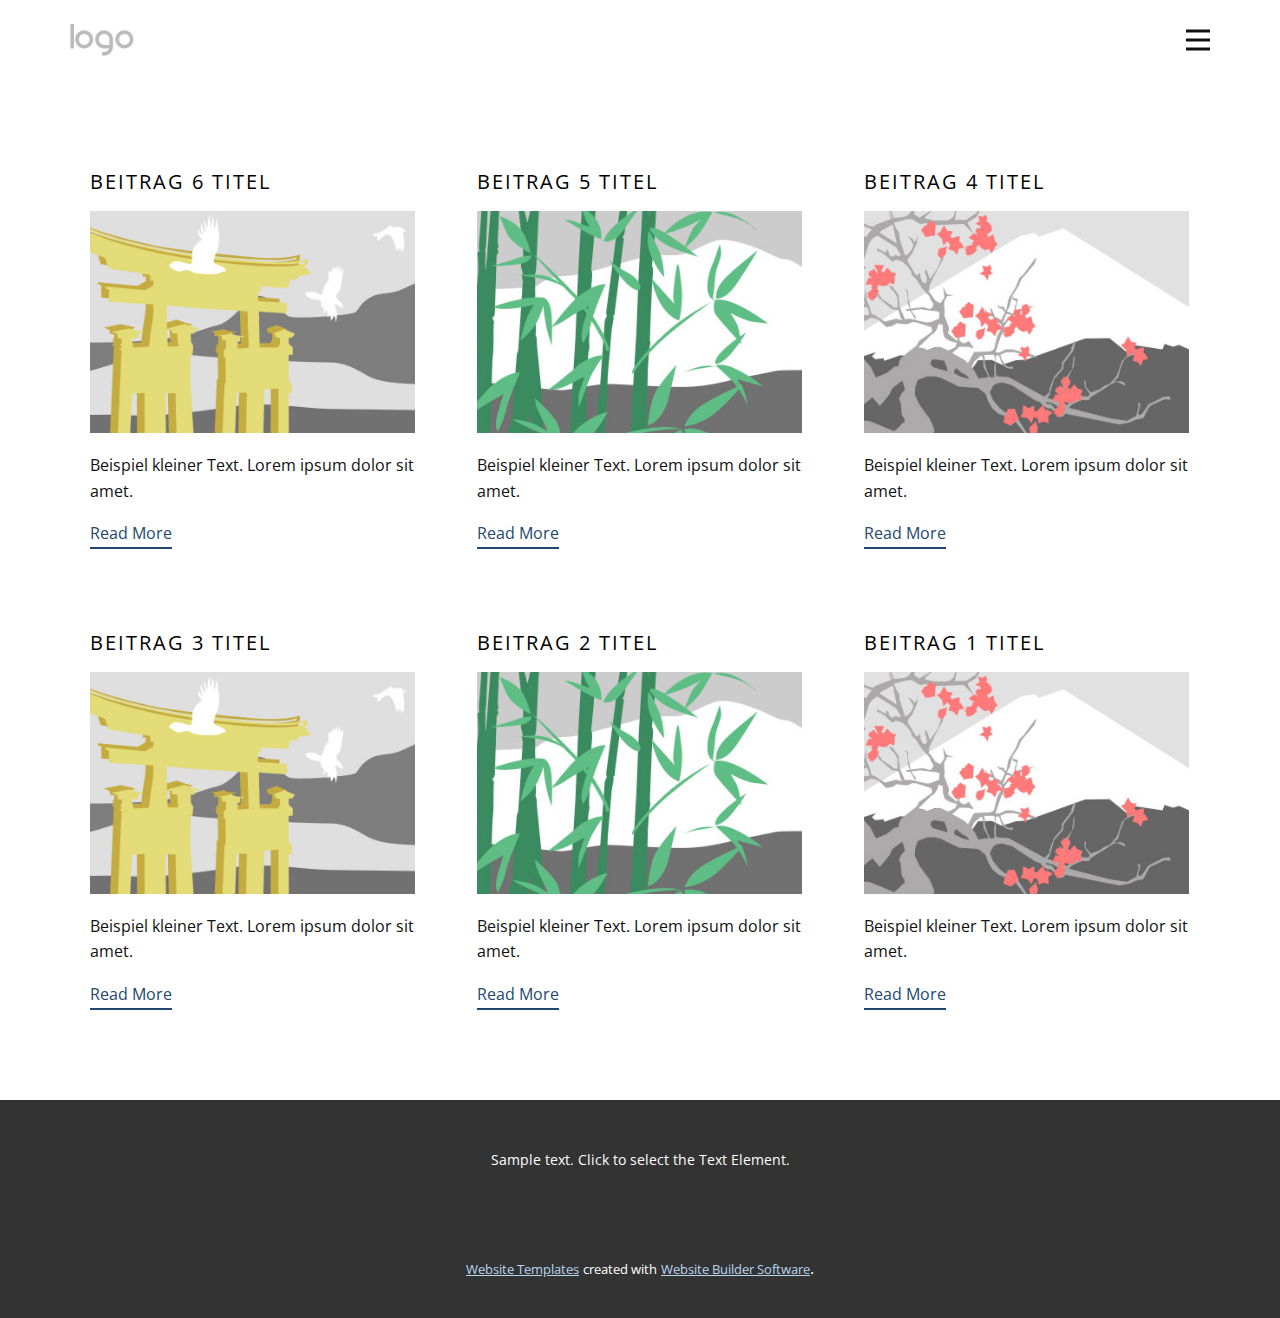
<file: blog/blog.html>
<!DOCTYPE html>
<html style="font-size: 16px;" lang="de"><head>
    <meta name="viewport" content="width=device-width, initial-scale=1.0">
    <meta charset="utf-8">
    <meta name="keywords" content="">
    <meta name="description" content="">
    <title>Blog Template</title>
    <link rel="stylesheet" href="../nicepage.css" media="screen">
<link rel="stylesheet" href="../Blog-Template.css" media="screen">
    <script class="u-script" type="text/javascript" src="../jquery-1.9.1.min.js" defer=""></script>
    <script class="u-script" type="text/javascript" src="../nicepage.js" defer=""></script>
    <meta name="generator" content="Nicepage 5.9.8, nicepage.com">
    <link id="u-theme-google-font" rel="stylesheet" href="https://fonts.googleapis.com/css?family=Oswald:200,300,400,500,600,700|Open+Sans:300,300i,400,400i,500,500i,600,600i,700,700i,800,800i">
    
    
    <script type="application/ld+json">{
		"@context": "http://schema.org",
		"@type": "Organization",
		"name": "",
		"logo": "images/default-logo.png"
}</script>
    <meta name="theme-color" content="#1e486f">
  <meta data-intl-tel-input-cdn-path="intlTelInput/"></head>
  <body class="u-body u-xl-mode" data-lang="de"><header class="u-clearfix u-header u-header" id="sec-85f5"><div class="u-clearfix u-sheet u-valign-middle u-sheet-1">
        <a href="https://nicepage.com" class="u-image u-logo u-image-1">
          <img src="../images/default-logo.png" class="u-logo-image u-logo-image-1">
        </a>
        <nav class="u-menu u-menu-hamburger u-offcanvas u-menu-1" data-responsive-from="XL">
          <div class="menu-collapse" style="font-size: 1rem; letter-spacing: 0px;">
            <a class="u-button-style u-custom-left-right-menu-spacing u-custom-padding-bottom u-custom-top-bottom-menu-spacing u-nav-link u-text-active-palette-1-base u-text-hover-palette-2-base" href="#">
              <svg class="u-svg-link" viewBox="0 0 24 24"><use xlink:href="#menu-hamburger"></use></svg>
              <svg class="u-svg-content" version="1.1" id="menu-hamburger" viewBox="0 0 16 16" x="0px" y="0px" xmlns:xlink="http://www.w3.org/1999/xlink" xmlns="http://www.w3.org/2000/svg"><g><rect y="1" width="16" height="2"></rect><rect y="7" width="16" height="2"></rect><rect y="13" width="16" height="2"></rect>
</g></svg>
            </a>
          </div>
          <div class="u-nav-container">
            <ul class="u-nav u-unstyled u-nav-1"><li class="u-nav-item"><a class="u-button-style u-nav-link u-text-active-palette-1-base u-text-hover-palette-2-base" href="../Startseite.html" style="padding: 10px 20px;">Startseite</a>
</li><li class="u-nav-item"><a class="u-button-style u-nav-link u-text-active-palette-1-base u-text-hover-palette-2-base" href="../About.html" style="padding: 10px 20px;">About</a>
</li><li class="u-nav-item"><a class="u-button-style u-nav-link u-text-active-palette-1-base u-text-hover-palette-2-base" href="../Kontakt.html" style="padding: 10px 20px;">Kontakt</a>
</li></ul>
          </div>
          <div class="u-nav-container-collapse">
            <div class="u-black u-container-style u-inner-container-layout u-opacity u-opacity-95 u-sidenav">
              <div class="u-inner-container-layout u-sidenav-overflow">
                <div class="u-menu-close"></div>
                <ul class="u-align-center u-nav u-popupmenu-items u-unstyled u-nav-2"><li class="u-nav-item"><a class="u-button-style u-nav-link" href="../Startseite.html">Startseite</a>
</li><li class="u-nav-item"><a class="u-button-style u-nav-link" href="../About.html">About</a>
</li><li class="u-nav-item"><a class="u-button-style u-nav-link" href="../Kontakt.html">Kontakt</a>
</li></ul>
              </div>
            </div>
            <div class="u-black u-menu-overlay u-opacity u-opacity-70"></div>
          </div>
        </nav>
      </div></header>
    <section class="u-clearfix u-section-1" id="sec-f851">
      <div class="u-clearfix u-sheet u-valign-middle u-sheet-1"><!--blog--><!--blog_options_json--><!--{"type":"Recent","source":"","tags":"","count":""}--><!--/blog_options_json-->
        <div class="u-blog u-expanded-width u-repeater u-repeater-1"><!--blog_post-->
          <div class="u-blog-post u-container-style u-repeater-item u-white u-repeater-item-1">
            <div class="u-container-layout u-similar-container u-valign-top u-container-layout-1"><!--blog_post_header-->
              <h4 class="u-blog-control u-text u-text-1">
                <a class="u-post-header-link" href="../blog/post-5.html">Beitrag 6 Titel</a>
              </h4><!--/blog_post_header--><!--blog_post_image-->
              <a class="u-post-header-link" href="../blog/post-5.html"><img alt="" class="u-blog-control u-expanded-width u-image u-image-default u-image-1" src="../images/8ad73f3c.jpeg"></a><!--/blog_post_image--><!--blog_post_content-->
              <div class="u-blog-control u-post-content u-text u-text-2 fr-view">Beispiel kleiner Text. Lorem ipsum dolor sit amet.</div><!--/blog_post_content--><!--blog_post_readmore-->
              <a href="../blog/post-5.html" class="u-blog-control u-border-2 u-border-palette-1-base u-btn u-btn-rectangle u-button-style u-none u-btn-1"><!--blog_post_readmore_content--><!--options_json--><!--{"content":"Read More","defaultValue":"Weiterlesen"}--><!--/options_json-->Read More<!--/blog_post_readmore_content--></a><!--/blog_post_readmore-->
            </div>
          </div><div class="u-blog-post u-container-style u-repeater-item u-video-cover u-white">
            <div class="u-container-layout u-similar-container u-valign-top u-container-layout-2"><!--blog_post_header-->
              <h4 class="u-blog-control u-text u-text-3">
                <a class="u-post-header-link" href="../blog/post-4.html">Beitrag 5 Titel</a>
              </h4><!--/blog_post_header--><!--blog_post_image-->
              <a class="u-post-header-link" href="../blog/post-4.html"><img alt="" class="u-blog-control u-expanded-width u-image u-image-default u-image-2" src="../images/68f64b9d.jpeg"></a><!--/blog_post_image--><!--blog_post_content-->
              <div class="u-blog-control u-post-content u-text u-text-4 fr-view">Beispiel kleiner Text. Lorem ipsum dolor sit amet.</div><!--/blog_post_content--><!--blog_post_readmore-->
              <a href="../blog/post-4.html" class="u-blog-control u-border-2 u-border-palette-1-base u-btn u-btn-rectangle u-button-style u-none u-btn-2"><!--blog_post_readmore_content--><!--options_json--><!--{"content":"Read More","defaultValue":"Weiterlesen"}--><!--/options_json-->Read More<!--/blog_post_readmore_content--></a><!--/blog_post_readmore-->
            </div>
          </div><div class="u-blog-post u-container-style u-repeater-item u-video-cover u-white">
            <div class="u-container-layout u-similar-container u-valign-top u-container-layout-3"><!--blog_post_header-->
              <h4 class="u-blog-control u-text u-text-5">
                <a class="u-post-header-link" href="../blog/post-3.html">Beitrag 4 Titel</a>
              </h4><!--/blog_post_header--><!--blog_post_image-->
              <a class="u-post-header-link" href="../blog/post-3.html"><img alt="" class="u-blog-control u-expanded-width u-image u-image-default u-image-3" src="../images/0fd3416c.jpeg"></a><!--/blog_post_image--><!--blog_post_content-->
              <div class="u-blog-control u-post-content u-text u-text-6 fr-view">Beispiel kleiner Text. Lorem ipsum dolor sit amet.</div><!--/blog_post_content--><!--blog_post_readmore-->
              <a href="../blog/post-3.html" class="u-blog-control u-border-2 u-border-palette-1-base u-btn u-btn-rectangle u-button-style u-none u-btn-3"><!--blog_post_readmore_content--><!--options_json--><!--{"content":"Read More","defaultValue":"Weiterlesen"}--><!--/options_json-->Read More<!--/blog_post_readmore_content--></a><!--/blog_post_readmore-->
            </div>
          </div><div class="u-blog-post u-container-style u-repeater-item u-white u-repeater-item-1">
            <div class="u-container-layout u-similar-container u-valign-top u-container-layout-1"><!--blog_post_header-->
              <h4 class="u-blog-control u-text u-text-1">
                <a class="u-post-header-link" href="../blog/post-2.html">Beitrag 3 Titel</a>
              </h4><!--/blog_post_header--><!--blog_post_image-->
              <a class="u-post-header-link" href="../blog/post-2.html"><img alt="" class="u-blog-control u-expanded-width u-image u-image-default u-image-1" src="../images/8ad73f3c.jpeg"></a><!--/blog_post_image--><!--blog_post_content-->
              <div class="u-blog-control u-post-content u-text u-text-2 fr-view">Beispiel kleiner Text. Lorem ipsum dolor sit amet.</div><!--/blog_post_content--><!--blog_post_readmore-->
              <a href="../blog/post-2.html" class="u-blog-control u-border-2 u-border-palette-1-base u-btn u-btn-rectangle u-button-style u-none u-btn-1"><!--blog_post_readmore_content--><!--options_json--><!--{"content":"Read More","defaultValue":"Weiterlesen"}--><!--/options_json-->Read More<!--/blog_post_readmore_content--></a><!--/blog_post_readmore-->
            </div>
          </div><div class="u-blog-post u-container-style u-repeater-item u-video-cover u-white">
            <div class="u-container-layout u-similar-container u-valign-top u-container-layout-2"><!--blog_post_header-->
              <h4 class="u-blog-control u-text u-text-3">
                <a class="u-post-header-link" href="../blog/post-1.html">Beitrag 2 Titel</a>
              </h4><!--/blog_post_header--><!--blog_post_image-->
              <a class="u-post-header-link" href="../blog/post-1.html"><img alt="" class="u-blog-control u-expanded-width u-image u-image-default u-image-2" src="../images/68f64b9d.jpeg"></a><!--/blog_post_image--><!--blog_post_content-->
              <div class="u-blog-control u-post-content u-text u-text-4 fr-view">Beispiel kleiner Text. Lorem ipsum dolor sit amet.</div><!--/blog_post_content--><!--blog_post_readmore-->
              <a href="../blog/post-1.html" class="u-blog-control u-border-2 u-border-palette-1-base u-btn u-btn-rectangle u-button-style u-none u-btn-2"><!--blog_post_readmore_content--><!--options_json--><!--{"content":"Read More","defaultValue":"Weiterlesen"}--><!--/options_json-->Read More<!--/blog_post_readmore_content--></a><!--/blog_post_readmore-->
            </div>
          </div><div class="u-blog-post u-container-style u-repeater-item u-video-cover u-white">
            <div class="u-container-layout u-similar-container u-valign-top u-container-layout-3"><!--blog_post_header-->
              <h4 class="u-blog-control u-text u-text-5">
                <a class="u-post-header-link" href="../blog/post.html">Beitrag 1 Titel</a>
              </h4><!--/blog_post_header--><!--blog_post_image-->
              <a class="u-post-header-link" href="../blog/post.html"><img alt="" class="u-blog-control u-expanded-width u-image u-image-default u-image-3" src="../images/0fd3416c.jpeg"></a><!--/blog_post_image--><!--blog_post_content-->
              <div class="u-blog-control u-post-content u-text u-text-6 fr-view">Beispiel kleiner Text. Lorem ipsum dolor sit amet.</div><!--/blog_post_content--><!--blog_post_readmore-->
              <a href="../blog/post.html" class="u-blog-control u-border-2 u-border-palette-1-base u-btn u-btn-rectangle u-button-style u-none u-btn-3"><!--blog_post_readmore_content--><!--options_json--><!--{"content":"Read More","defaultValue":"Weiterlesen"}--><!--/options_json-->Read More<!--/blog_post_readmore_content--></a><!--/blog_post_readmore-->
            </div>
          </div><!--/blog_post--><!--blog_post-->
          <!--/blog_post--><!--blog_post-->
          <!--/blog_post-->
        </div><!--/blog-->
      </div>
    </section>
    
    
    <footer class="u-align-center u-clearfix u-footer u-grey-80 u-footer" id="sec-ae1b"><div class="u-clearfix u-sheet u-sheet-1">
        <p class="u-small-text u-text u-text-variant u-text-1">Sample text. Click to select the Text Element.</p>
      </div></footer>
    <section class="u-backlink u-clearfix u-grey-80">
      <a class="u-link" href="https://nicepage.com/website-templates" target="_blank">
        <span>Website Templates</span>
      </a>
      <p class="u-text">
        <span>created with</span>
      </p>
      <a class="u-link" href="" target="_blank">
        <span>Website Builder Software</span>
      </a>. 
    </section>
  
</body></html>
</file>
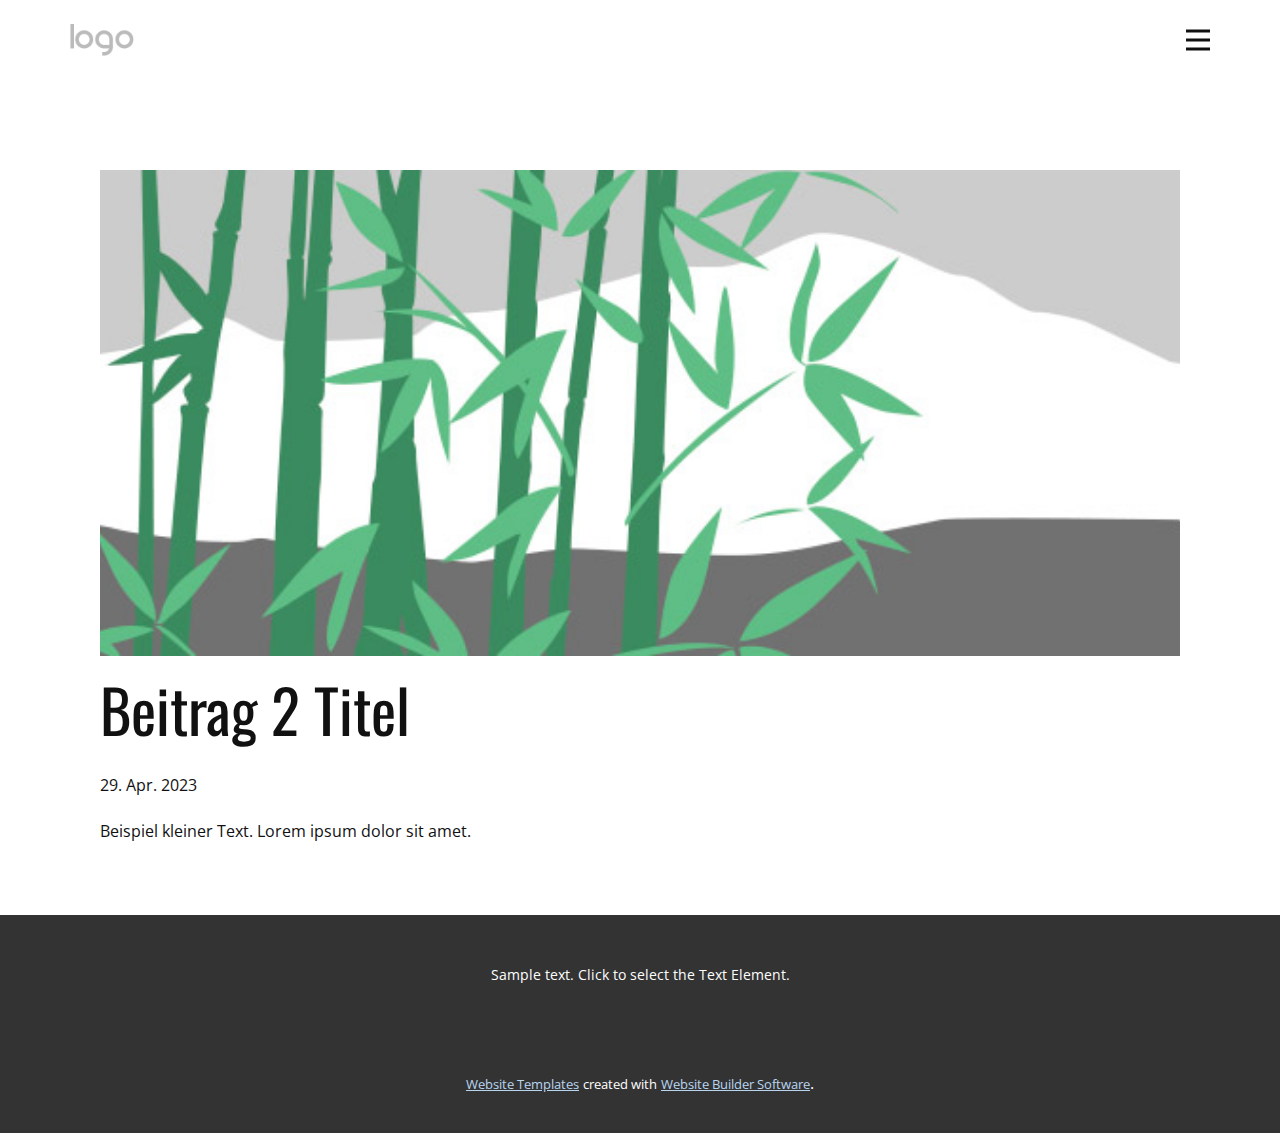
<file: blog/post-1.html>
<!DOCTYPE html>
<html style="font-size: 16px;" lang="de"><head>
    <meta name="viewport" content="width=device-width, initial-scale=1.0">
    <meta charset="utf-8">
    <meta name="keywords" content="Beitrag 1 Titel">
    <meta name="description" content="">
    <title>Beitrag 2 Titel</title>
    <link rel="stylesheet" href="../nicepage.css" media="screen">
<link rel="stylesheet" href="../Post-Template.css" media="screen">
    <script class="u-script" type="text/javascript" src="../jquery-1.9.1.min.js" defer=""></script>
    <script class="u-script" type="text/javascript" src="../nicepage.js" defer=""></script>
    <meta name="generator" content="Nicepage 5.9.8, nicepage.com">
    <link id="u-theme-google-font" rel="stylesheet" href="https://fonts.googleapis.com/css?family=Oswald:200,300,400,500,600,700|Open+Sans:300,300i,400,400i,500,500i,600,600i,700,700i,800,800i">
    
    
    <script type="application/ld+json">{
		"@context": "http://schema.org",
		"@type": "Organization",
		"name": "",
		"logo": "images/default-logo.png"
}</script>
    <meta name="theme-color" content="#1e486f">
  <meta data-intl-tel-input-cdn-path="intlTelInput/"></head>
  <body class="u-body u-xl-mode" data-lang="de"><header class="u-clearfix u-header u-header" id="sec-85f5"><div class="u-clearfix u-sheet u-valign-middle u-sheet-1">
        <a href="https://nicepage.com" class="u-image u-logo u-image-1">
          <img src="../images/default-logo.png" class="u-logo-image u-logo-image-1">
        </a>
        <nav class="u-menu u-menu-hamburger u-offcanvas u-menu-1" data-responsive-from="XL">
          <div class="menu-collapse" style="font-size: 1rem; letter-spacing: 0px;">
            <a class="u-button-style u-custom-left-right-menu-spacing u-custom-padding-bottom u-custom-top-bottom-menu-spacing u-nav-link u-text-active-palette-1-base u-text-hover-palette-2-base" href="#">
              <svg class="u-svg-link" viewBox="0 0 24 24"><use xlink:href="#menu-hamburger"></use></svg>
              <svg class="u-svg-content" version="1.1" id="menu-hamburger" viewBox="0 0 16 16" x="0px" y="0px" xmlns:xlink="http://www.w3.org/1999/xlink" xmlns="http://www.w3.org/2000/svg"><g><rect y="1" width="16" height="2"></rect><rect y="7" width="16" height="2"></rect><rect y="13" width="16" height="2"></rect>
</g></svg>
            </a>
          </div>
          <div class="u-nav-container">
            <ul class="u-nav u-unstyled u-nav-1"><li class="u-nav-item"><a class="u-button-style u-nav-link u-text-active-palette-1-base u-text-hover-palette-2-base" href="../Startseite.html" style="padding: 10px 20px;">Startseite</a>
</li><li class="u-nav-item"><a class="u-button-style u-nav-link u-text-active-palette-1-base u-text-hover-palette-2-base" href="../About.html" style="padding: 10px 20px;">About</a>
</li><li class="u-nav-item"><a class="u-button-style u-nav-link u-text-active-palette-1-base u-text-hover-palette-2-base" href="../Kontakt.html" style="padding: 10px 20px;">Kontakt</a>
</li></ul>
          </div>
          <div class="u-nav-container-collapse">
            <div class="u-black u-container-style u-inner-container-layout u-opacity u-opacity-95 u-sidenav">
              <div class="u-inner-container-layout u-sidenav-overflow">
                <div class="u-menu-close"></div>
                <ul class="u-align-center u-nav u-popupmenu-items u-unstyled u-nav-2"><li class="u-nav-item"><a class="u-button-style u-nav-link" href="../Startseite.html">Startseite</a>
</li><li class="u-nav-item"><a class="u-button-style u-nav-link" href="../About.html">About</a>
</li><li class="u-nav-item"><a class="u-button-style u-nav-link" href="../Kontakt.html">Kontakt</a>
</li></ul>
              </div>
            </div>
            <div class="u-black u-menu-overlay u-opacity u-opacity-70"></div>
          </div>
        </nav>
      </div></header>
    <section class="u-align-center u-clearfix u-section-1" id="sec-e876">
      <div class="u-clearfix u-sheet u-valign-middle-md u-valign-middle-sm u-valign-middle-xs u-sheet-1"><!--post_details--><!--post_details_options_json--><!--{"source":""}--><!--/post_details_options_json--><!--blog_post-->
        <div class="u-container-style u-expanded-width u-post-details u-post-details-1">
          <div class="u-container-layout u-valign-middle u-container-layout-1"><!--blog_post_image-->
            <img alt="" class="u-blog-control u-expanded-width u-image u-image-default u-image-1" src="../images/68f64b9d.jpeg"><!--/blog_post_image--><!--blog_post_header-->
            <h2 class="u-blog-control u-text u-text-1">Beitrag 2 Titel</h2><!--/blog_post_header--><!--blog_post_metadata-->
            <div class="u-blog-control u-metadata u-metadata-1"><!--blog_post_metadata_date-->
              <span class="u-meta-date u-meta-icon">29. Apr. 2023</span><!--/blog_post_metadata_date--><!--blog_post_metadata_category-->
              <!--/blog_post_metadata_category--><!--blog_post_metadata_comments-->
              <!--/blog_post_metadata_comments-->
            </div><!--/blog_post_metadata--><!--blog_post_content-->
            <div class="u-align-justify u-blog-control u-post-content u-text u-text-2 fr-view">
  Beispiel kleiner Text. Lorem ipsum dolor sit amet.
  </div><!--/blog_post_content-->
          </div>
        </div><!--/blog_post--><!--/post_details-->
      </div>
    </section>
    
    
    <footer class="u-align-center u-clearfix u-footer u-grey-80 u-footer" id="sec-ae1b"><div class="u-clearfix u-sheet u-sheet-1">
        <p class="u-small-text u-text u-text-variant u-text-1">Sample text. Click to select the Text Element.</p>
      </div></footer>
    <section class="u-backlink u-clearfix u-grey-80">
      <a class="u-link" href="https://nicepage.com/website-templates" target="_blank">
        <span>Website Templates</span>
      </a>
      <p class="u-text">
        <span>created with</span>
      </p>
      <a class="u-link" href="" target="_blank">
        <span>Website Builder Software</span>
      </a>. 
    </section>
  
</body></html>
</file>
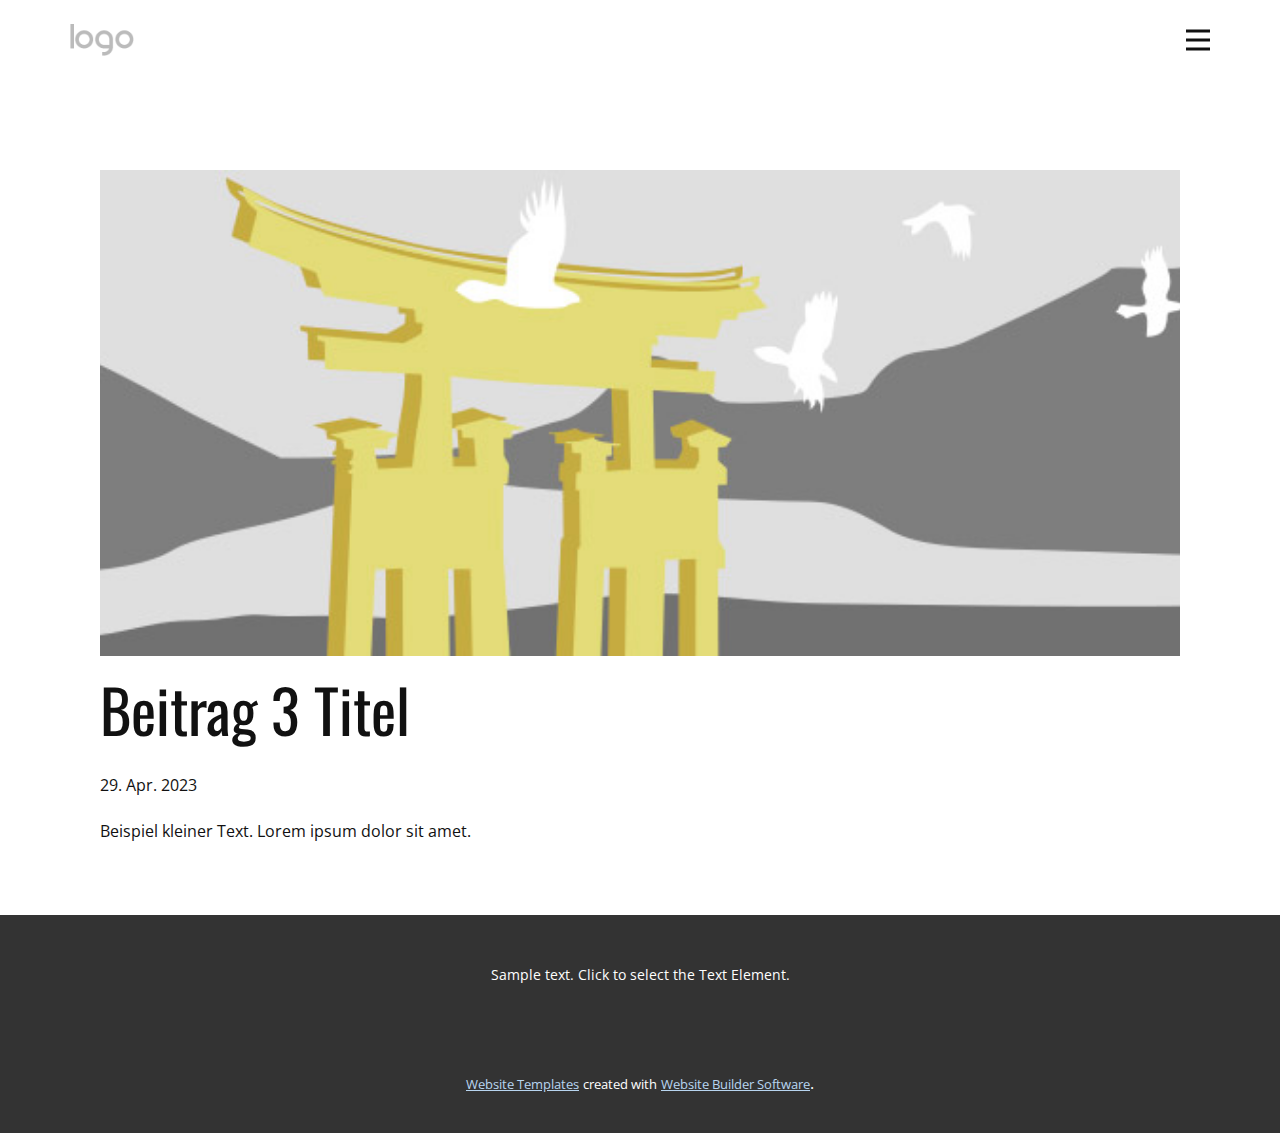
<file: blog/post-2.html>
<!DOCTYPE html>
<html style="font-size: 16px;" lang="de"><head>
    <meta name="viewport" content="width=device-width, initial-scale=1.0">
    <meta charset="utf-8">
    <meta name="keywords" content="Beitrag 1 Titel">
    <meta name="description" content="">
    <title>Beitrag 3 Titel</title>
    <link rel="stylesheet" href="../nicepage.css" media="screen">
<link rel="stylesheet" href="../Post-Template.css" media="screen">
    <script class="u-script" type="text/javascript" src="../jquery-1.9.1.min.js" defer=""></script>
    <script class="u-script" type="text/javascript" src="../nicepage.js" defer=""></script>
    <meta name="generator" content="Nicepage 5.9.8, nicepage.com">
    <link id="u-theme-google-font" rel="stylesheet" href="https://fonts.googleapis.com/css?family=Oswald:200,300,400,500,600,700|Open+Sans:300,300i,400,400i,500,500i,600,600i,700,700i,800,800i">
    
    
    <script type="application/ld+json">{
		"@context": "http://schema.org",
		"@type": "Organization",
		"name": "",
		"logo": "images/default-logo.png"
}</script>
    <meta name="theme-color" content="#1e486f">
  <meta data-intl-tel-input-cdn-path="intlTelInput/"></head>
  <body class="u-body u-xl-mode" data-lang="de"><header class="u-clearfix u-header u-header" id="sec-85f5"><div class="u-clearfix u-sheet u-valign-middle u-sheet-1">
        <a href="https://nicepage.com" class="u-image u-logo u-image-1">
          <img src="../images/default-logo.png" class="u-logo-image u-logo-image-1">
        </a>
        <nav class="u-menu u-menu-hamburger u-offcanvas u-menu-1" data-responsive-from="XL">
          <div class="menu-collapse" style="font-size: 1rem; letter-spacing: 0px;">
            <a class="u-button-style u-custom-left-right-menu-spacing u-custom-padding-bottom u-custom-top-bottom-menu-spacing u-nav-link u-text-active-palette-1-base u-text-hover-palette-2-base" href="#">
              <svg class="u-svg-link" viewBox="0 0 24 24"><use xlink:href="#menu-hamburger"></use></svg>
              <svg class="u-svg-content" version="1.1" id="menu-hamburger" viewBox="0 0 16 16" x="0px" y="0px" xmlns:xlink="http://www.w3.org/1999/xlink" xmlns="http://www.w3.org/2000/svg"><g><rect y="1" width="16" height="2"></rect><rect y="7" width="16" height="2"></rect><rect y="13" width="16" height="2"></rect>
</g></svg>
            </a>
          </div>
          <div class="u-nav-container">
            <ul class="u-nav u-unstyled u-nav-1"><li class="u-nav-item"><a class="u-button-style u-nav-link u-text-active-palette-1-base u-text-hover-palette-2-base" href="../Startseite.html" style="padding: 10px 20px;">Startseite</a>
</li><li class="u-nav-item"><a class="u-button-style u-nav-link u-text-active-palette-1-base u-text-hover-palette-2-base" href="../About.html" style="padding: 10px 20px;">About</a>
</li><li class="u-nav-item"><a class="u-button-style u-nav-link u-text-active-palette-1-base u-text-hover-palette-2-base" href="../Kontakt.html" style="padding: 10px 20px;">Kontakt</a>
</li></ul>
          </div>
          <div class="u-nav-container-collapse">
            <div class="u-black u-container-style u-inner-container-layout u-opacity u-opacity-95 u-sidenav">
              <div class="u-inner-container-layout u-sidenav-overflow">
                <div class="u-menu-close"></div>
                <ul class="u-align-center u-nav u-popupmenu-items u-unstyled u-nav-2"><li class="u-nav-item"><a class="u-button-style u-nav-link" href="../Startseite.html">Startseite</a>
</li><li class="u-nav-item"><a class="u-button-style u-nav-link" href="../About.html">About</a>
</li><li class="u-nav-item"><a class="u-button-style u-nav-link" href="../Kontakt.html">Kontakt</a>
</li></ul>
              </div>
            </div>
            <div class="u-black u-menu-overlay u-opacity u-opacity-70"></div>
          </div>
        </nav>
      </div></header>
    <section class="u-align-center u-clearfix u-section-1" id="sec-e876">
      <div class="u-clearfix u-sheet u-valign-middle-md u-valign-middle-sm u-valign-middle-xs u-sheet-1"><!--post_details--><!--post_details_options_json--><!--{"source":""}--><!--/post_details_options_json--><!--blog_post-->
        <div class="u-container-style u-expanded-width u-post-details u-post-details-1">
          <div class="u-container-layout u-valign-middle u-container-layout-1"><!--blog_post_image-->
            <img alt="" class="u-blog-control u-expanded-width u-image u-image-default u-image-1" src="../images/8ad73f3c.jpeg"><!--/blog_post_image--><!--blog_post_header-->
            <h2 class="u-blog-control u-text u-text-1">Beitrag 3 Titel</h2><!--/blog_post_header--><!--blog_post_metadata-->
            <div class="u-blog-control u-metadata u-metadata-1"><!--blog_post_metadata_date-->
              <span class="u-meta-date u-meta-icon">29. Apr. 2023</span><!--/blog_post_metadata_date--><!--blog_post_metadata_category-->
              <!--/blog_post_metadata_category--><!--blog_post_metadata_comments-->
              <!--/blog_post_metadata_comments-->
            </div><!--/blog_post_metadata--><!--blog_post_content-->
            <div class="u-align-justify u-blog-control u-post-content u-text u-text-2 fr-view">
  Beispiel kleiner Text. Lorem ipsum dolor sit amet.
  </div><!--/blog_post_content-->
          </div>
        </div><!--/blog_post--><!--/post_details-->
      </div>
    </section>
    
    
    <footer class="u-align-center u-clearfix u-footer u-grey-80 u-footer" id="sec-ae1b"><div class="u-clearfix u-sheet u-sheet-1">
        <p class="u-small-text u-text u-text-variant u-text-1">Sample text. Click to select the Text Element.</p>
      </div></footer>
    <section class="u-backlink u-clearfix u-grey-80">
      <a class="u-link" href="https://nicepage.com/website-templates" target="_blank">
        <span>Website Templates</span>
      </a>
      <p class="u-text">
        <span>created with</span>
      </p>
      <a class="u-link" href="" target="_blank">
        <span>Website Builder Software</span>
      </a>. 
    </section>
  
</body></html>
</file>
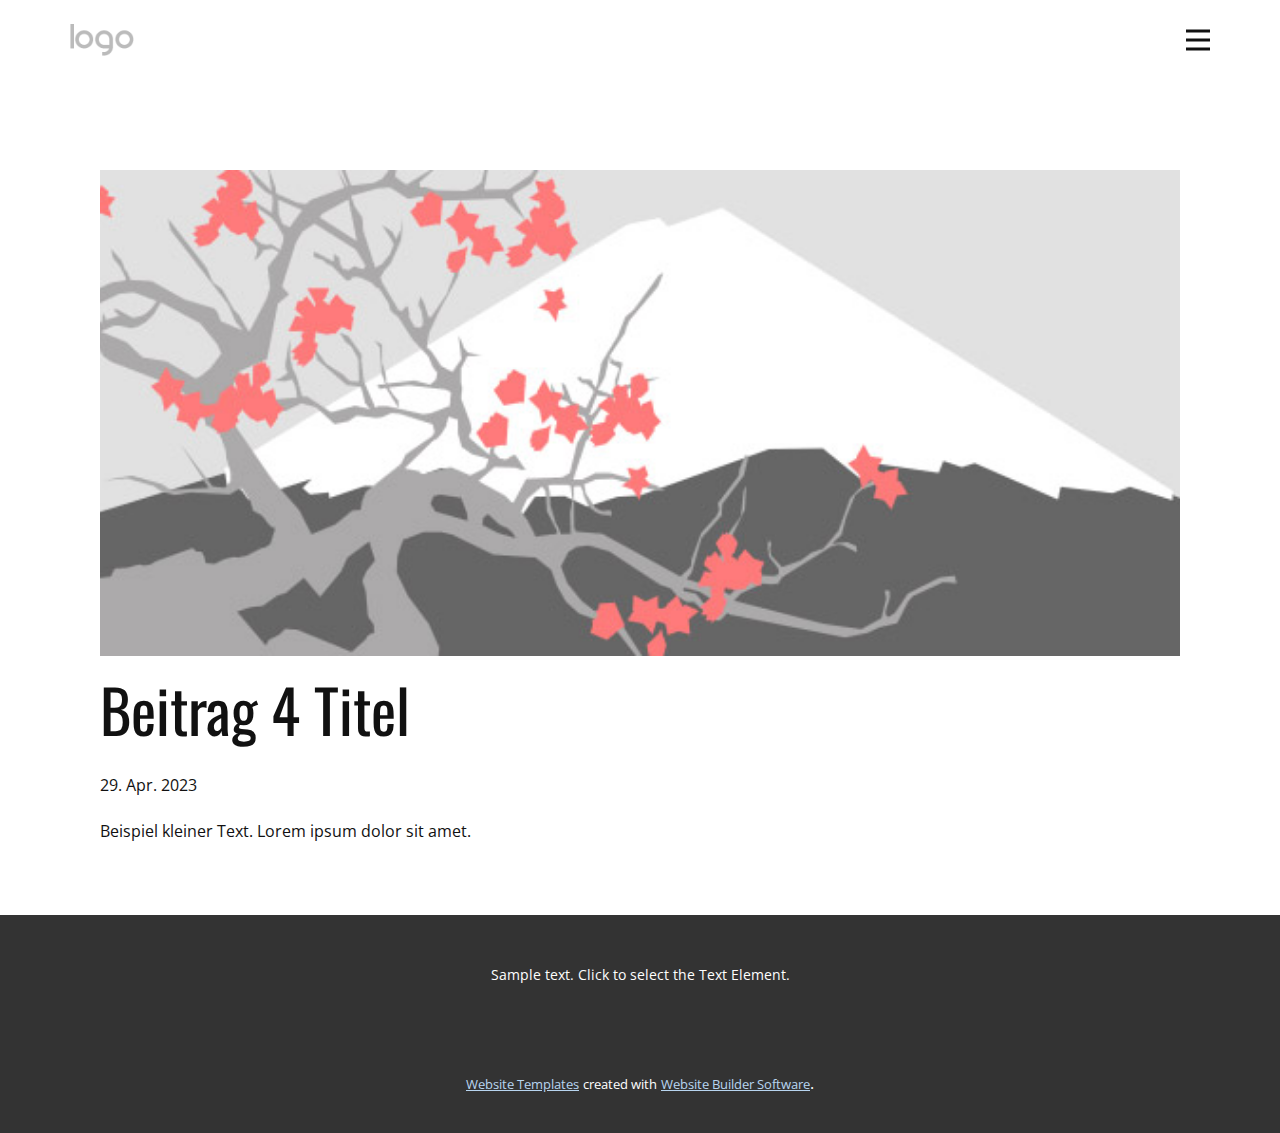
<file: blog/post-3.html>
<!DOCTYPE html>
<html style="font-size: 16px;" lang="de"><head>
    <meta name="viewport" content="width=device-width, initial-scale=1.0">
    <meta charset="utf-8">
    <meta name="keywords" content="Beitrag 1 Titel">
    <meta name="description" content="">
    <title>Beitrag 4 Titel</title>
    <link rel="stylesheet" href="../nicepage.css" media="screen">
<link rel="stylesheet" href="../Post-Template.css" media="screen">
    <script class="u-script" type="text/javascript" src="../jquery-1.9.1.min.js" defer=""></script>
    <script class="u-script" type="text/javascript" src="../nicepage.js" defer=""></script>
    <meta name="generator" content="Nicepage 5.9.8, nicepage.com">
    <link id="u-theme-google-font" rel="stylesheet" href="https://fonts.googleapis.com/css?family=Oswald:200,300,400,500,600,700|Open+Sans:300,300i,400,400i,500,500i,600,600i,700,700i,800,800i">
    
    
    <script type="application/ld+json">{
		"@context": "http://schema.org",
		"@type": "Organization",
		"name": "",
		"logo": "images/default-logo.png"
}</script>
    <meta name="theme-color" content="#1e486f">
  <meta data-intl-tel-input-cdn-path="intlTelInput/"></head>
  <body class="u-body u-xl-mode" data-lang="de"><header class="u-clearfix u-header u-header" id="sec-85f5"><div class="u-clearfix u-sheet u-valign-middle u-sheet-1">
        <a href="https://nicepage.com" class="u-image u-logo u-image-1">
          <img src="../images/default-logo.png" class="u-logo-image u-logo-image-1">
        </a>
        <nav class="u-menu u-menu-hamburger u-offcanvas u-menu-1" data-responsive-from="XL">
          <div class="menu-collapse" style="font-size: 1rem; letter-spacing: 0px;">
            <a class="u-button-style u-custom-left-right-menu-spacing u-custom-padding-bottom u-custom-top-bottom-menu-spacing u-nav-link u-text-active-palette-1-base u-text-hover-palette-2-base" href="#">
              <svg class="u-svg-link" viewBox="0 0 24 24"><use xlink:href="#menu-hamburger"></use></svg>
              <svg class="u-svg-content" version="1.1" id="menu-hamburger" viewBox="0 0 16 16" x="0px" y="0px" xmlns:xlink="http://www.w3.org/1999/xlink" xmlns="http://www.w3.org/2000/svg"><g><rect y="1" width="16" height="2"></rect><rect y="7" width="16" height="2"></rect><rect y="13" width="16" height="2"></rect>
</g></svg>
            </a>
          </div>
          <div class="u-nav-container">
            <ul class="u-nav u-unstyled u-nav-1"><li class="u-nav-item"><a class="u-button-style u-nav-link u-text-active-palette-1-base u-text-hover-palette-2-base" href="../Startseite.html" style="padding: 10px 20px;">Startseite</a>
</li><li class="u-nav-item"><a class="u-button-style u-nav-link u-text-active-palette-1-base u-text-hover-palette-2-base" href="../About.html" style="padding: 10px 20px;">About</a>
</li><li class="u-nav-item"><a class="u-button-style u-nav-link u-text-active-palette-1-base u-text-hover-palette-2-base" href="../Kontakt.html" style="padding: 10px 20px;">Kontakt</a>
</li></ul>
          </div>
          <div class="u-nav-container-collapse">
            <div class="u-black u-container-style u-inner-container-layout u-opacity u-opacity-95 u-sidenav">
              <div class="u-inner-container-layout u-sidenav-overflow">
                <div class="u-menu-close"></div>
                <ul class="u-align-center u-nav u-popupmenu-items u-unstyled u-nav-2"><li class="u-nav-item"><a class="u-button-style u-nav-link" href="../Startseite.html">Startseite</a>
</li><li class="u-nav-item"><a class="u-button-style u-nav-link" href="../About.html">About</a>
</li><li class="u-nav-item"><a class="u-button-style u-nav-link" href="../Kontakt.html">Kontakt</a>
</li></ul>
              </div>
            </div>
            <div class="u-black u-menu-overlay u-opacity u-opacity-70"></div>
          </div>
        </nav>
      </div></header>
    <section class="u-align-center u-clearfix u-section-1" id="sec-e876">
      <div class="u-clearfix u-sheet u-valign-middle-md u-valign-middle-sm u-valign-middle-xs u-sheet-1"><!--post_details--><!--post_details_options_json--><!--{"source":""}--><!--/post_details_options_json--><!--blog_post-->
        <div class="u-container-style u-expanded-width u-post-details u-post-details-1">
          <div class="u-container-layout u-valign-middle u-container-layout-1"><!--blog_post_image-->
            <img alt="" class="u-blog-control u-expanded-width u-image u-image-default u-image-1" src="../images/0fd3416c.jpeg"><!--/blog_post_image--><!--blog_post_header-->
            <h2 class="u-blog-control u-text u-text-1">Beitrag 4 Titel</h2><!--/blog_post_header--><!--blog_post_metadata-->
            <div class="u-blog-control u-metadata u-metadata-1"><!--blog_post_metadata_date-->
              <span class="u-meta-date u-meta-icon">29. Apr. 2023</span><!--/blog_post_metadata_date--><!--blog_post_metadata_category-->
              <!--/blog_post_metadata_category--><!--blog_post_metadata_comments-->
              <!--/blog_post_metadata_comments-->
            </div><!--/blog_post_metadata--><!--blog_post_content-->
            <div class="u-align-justify u-blog-control u-post-content u-text u-text-2 fr-view">
  Beispiel kleiner Text. Lorem ipsum dolor sit amet.
  </div><!--/blog_post_content-->
          </div>
        </div><!--/blog_post--><!--/post_details-->
      </div>
    </section>
    
    
    <footer class="u-align-center u-clearfix u-footer u-grey-80 u-footer" id="sec-ae1b"><div class="u-clearfix u-sheet u-sheet-1">
        <p class="u-small-text u-text u-text-variant u-text-1">Sample text. Click to select the Text Element.</p>
      </div></footer>
    <section class="u-backlink u-clearfix u-grey-80">
      <a class="u-link" href="https://nicepage.com/website-templates" target="_blank">
        <span>Website Templates</span>
      </a>
      <p class="u-text">
        <span>created with</span>
      </p>
      <a class="u-link" href="" target="_blank">
        <span>Website Builder Software</span>
      </a>. 
    </section>
  
</body></html>
</file>
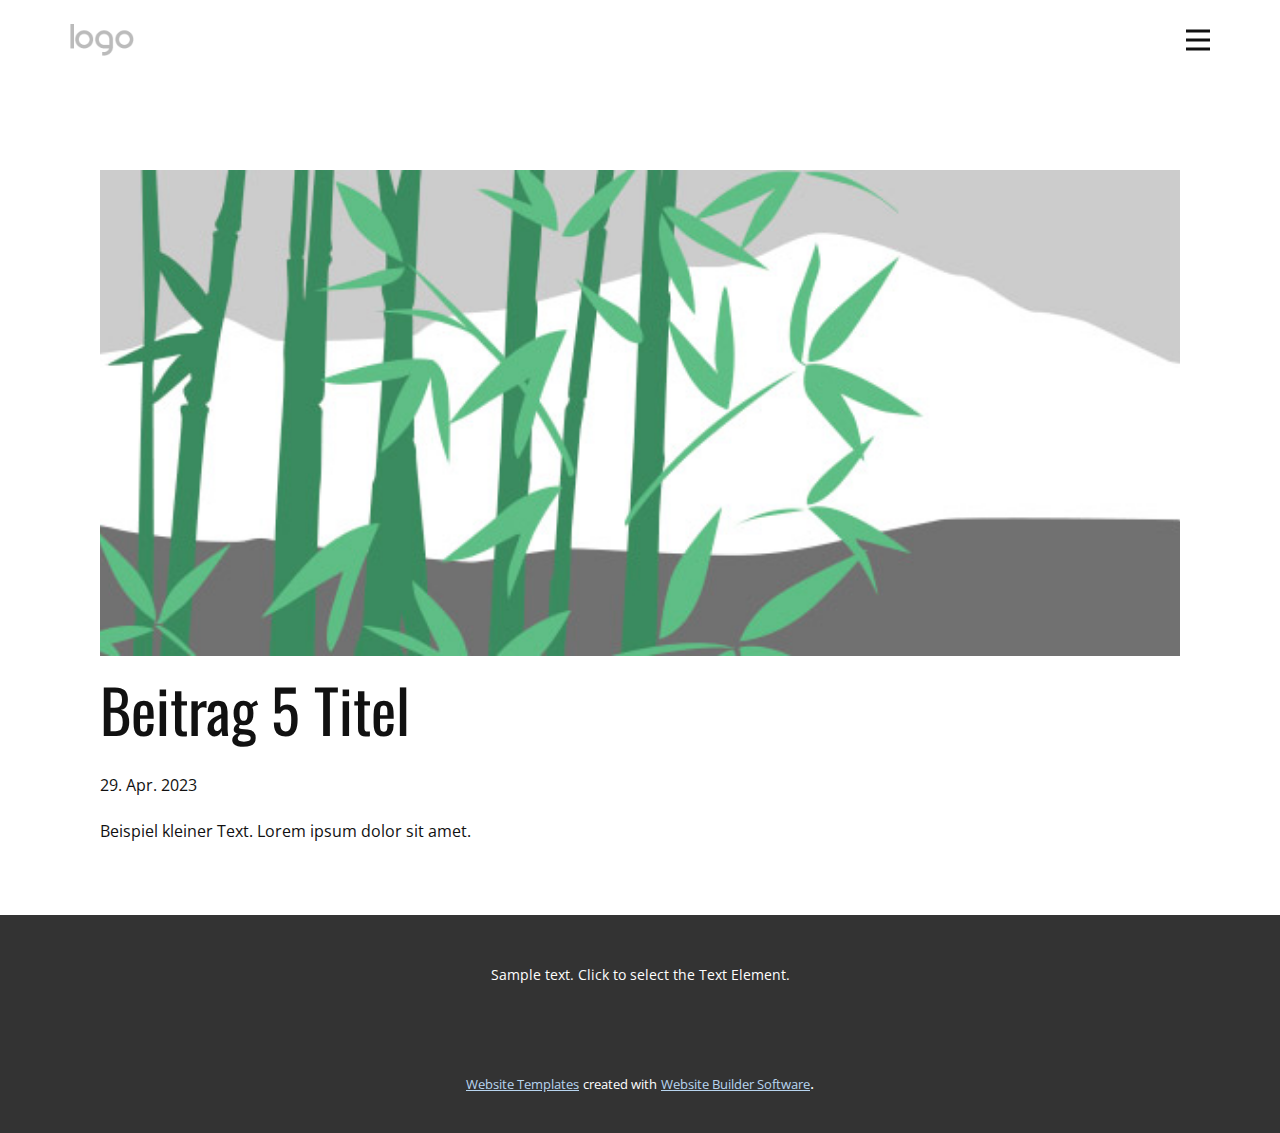
<file: blog/post-4.html>
<!DOCTYPE html>
<html style="font-size: 16px;" lang="de"><head>
    <meta name="viewport" content="width=device-width, initial-scale=1.0">
    <meta charset="utf-8">
    <meta name="keywords" content="Beitrag 1 Titel">
    <meta name="description" content="">
    <title>Beitrag 5 Titel</title>
    <link rel="stylesheet" href="../nicepage.css" media="screen">
<link rel="stylesheet" href="../Post-Template.css" media="screen">
    <script class="u-script" type="text/javascript" src="../jquery-1.9.1.min.js" defer=""></script>
    <script class="u-script" type="text/javascript" src="../nicepage.js" defer=""></script>
    <meta name="generator" content="Nicepage 5.9.8, nicepage.com">
    <link id="u-theme-google-font" rel="stylesheet" href="https://fonts.googleapis.com/css?family=Oswald:200,300,400,500,600,700|Open+Sans:300,300i,400,400i,500,500i,600,600i,700,700i,800,800i">
    
    
    <script type="application/ld+json">{
		"@context": "http://schema.org",
		"@type": "Organization",
		"name": "",
		"logo": "images/default-logo.png"
}</script>
    <meta name="theme-color" content="#1e486f">
  <meta data-intl-tel-input-cdn-path="intlTelInput/"></head>
  <body class="u-body u-xl-mode" data-lang="de"><header class="u-clearfix u-header u-header" id="sec-85f5"><div class="u-clearfix u-sheet u-valign-middle u-sheet-1">
        <a href="https://nicepage.com" class="u-image u-logo u-image-1">
          <img src="../images/default-logo.png" class="u-logo-image u-logo-image-1">
        </a>
        <nav class="u-menu u-menu-hamburger u-offcanvas u-menu-1" data-responsive-from="XL">
          <div class="menu-collapse" style="font-size: 1rem; letter-spacing: 0px;">
            <a class="u-button-style u-custom-left-right-menu-spacing u-custom-padding-bottom u-custom-top-bottom-menu-spacing u-nav-link u-text-active-palette-1-base u-text-hover-palette-2-base" href="#">
              <svg class="u-svg-link" viewBox="0 0 24 24"><use xlink:href="#menu-hamburger"></use></svg>
              <svg class="u-svg-content" version="1.1" id="menu-hamburger" viewBox="0 0 16 16" x="0px" y="0px" xmlns:xlink="http://www.w3.org/1999/xlink" xmlns="http://www.w3.org/2000/svg"><g><rect y="1" width="16" height="2"></rect><rect y="7" width="16" height="2"></rect><rect y="13" width="16" height="2"></rect>
</g></svg>
            </a>
          </div>
          <div class="u-nav-container">
            <ul class="u-nav u-unstyled u-nav-1"><li class="u-nav-item"><a class="u-button-style u-nav-link u-text-active-palette-1-base u-text-hover-palette-2-base" href="../Startseite.html" style="padding: 10px 20px;">Startseite</a>
</li><li class="u-nav-item"><a class="u-button-style u-nav-link u-text-active-palette-1-base u-text-hover-palette-2-base" href="../About.html" style="padding: 10px 20px;">About</a>
</li><li class="u-nav-item"><a class="u-button-style u-nav-link u-text-active-palette-1-base u-text-hover-palette-2-base" href="../Kontakt.html" style="padding: 10px 20px;">Kontakt</a>
</li></ul>
          </div>
          <div class="u-nav-container-collapse">
            <div class="u-black u-container-style u-inner-container-layout u-opacity u-opacity-95 u-sidenav">
              <div class="u-inner-container-layout u-sidenav-overflow">
                <div class="u-menu-close"></div>
                <ul class="u-align-center u-nav u-popupmenu-items u-unstyled u-nav-2"><li class="u-nav-item"><a class="u-button-style u-nav-link" href="../Startseite.html">Startseite</a>
</li><li class="u-nav-item"><a class="u-button-style u-nav-link" href="../About.html">About</a>
</li><li class="u-nav-item"><a class="u-button-style u-nav-link" href="../Kontakt.html">Kontakt</a>
</li></ul>
              </div>
            </div>
            <div class="u-black u-menu-overlay u-opacity u-opacity-70"></div>
          </div>
        </nav>
      </div></header>
    <section class="u-align-center u-clearfix u-section-1" id="sec-e876">
      <div class="u-clearfix u-sheet u-valign-middle-md u-valign-middle-sm u-valign-middle-xs u-sheet-1"><!--post_details--><!--post_details_options_json--><!--{"source":""}--><!--/post_details_options_json--><!--blog_post-->
        <div class="u-container-style u-expanded-width u-post-details u-post-details-1">
          <div class="u-container-layout u-valign-middle u-container-layout-1"><!--blog_post_image-->
            <img alt="" class="u-blog-control u-expanded-width u-image u-image-default u-image-1" src="../images/68f64b9d.jpeg"><!--/blog_post_image--><!--blog_post_header-->
            <h2 class="u-blog-control u-text u-text-1">Beitrag 5 Titel</h2><!--/blog_post_header--><!--blog_post_metadata-->
            <div class="u-blog-control u-metadata u-metadata-1"><!--blog_post_metadata_date-->
              <span class="u-meta-date u-meta-icon">29. Apr. 2023</span><!--/blog_post_metadata_date--><!--blog_post_metadata_category-->
              <!--/blog_post_metadata_category--><!--blog_post_metadata_comments-->
              <!--/blog_post_metadata_comments-->
            </div><!--/blog_post_metadata--><!--blog_post_content-->
            <div class="u-align-justify u-blog-control u-post-content u-text u-text-2 fr-view">
  Beispiel kleiner Text. Lorem ipsum dolor sit amet.
  </div><!--/blog_post_content-->
          </div>
        </div><!--/blog_post--><!--/post_details-->
      </div>
    </section>
    
    
    <footer class="u-align-center u-clearfix u-footer u-grey-80 u-footer" id="sec-ae1b"><div class="u-clearfix u-sheet u-sheet-1">
        <p class="u-small-text u-text u-text-variant u-text-1">Sample text. Click to select the Text Element.</p>
      </div></footer>
    <section class="u-backlink u-clearfix u-grey-80">
      <a class="u-link" href="https://nicepage.com/website-templates" target="_blank">
        <span>Website Templates</span>
      </a>
      <p class="u-text">
        <span>created with</span>
      </p>
      <a class="u-link" href="" target="_blank">
        <span>Website Builder Software</span>
      </a>. 
    </section>
  
</body></html>
</file>
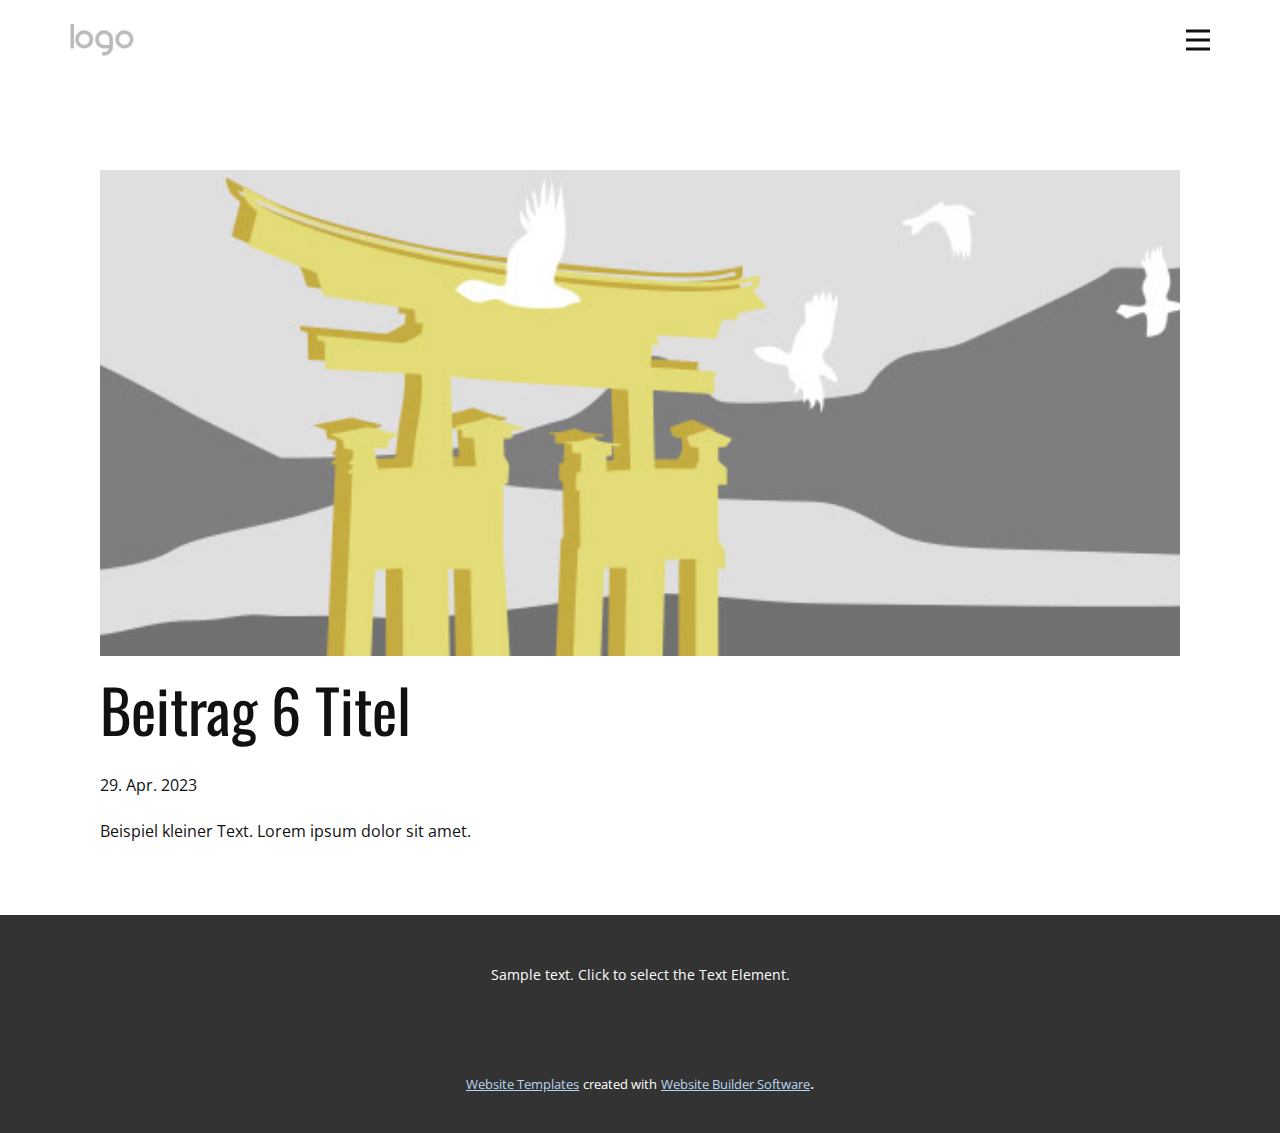
<file: blog/post-5.html>
<!DOCTYPE html>
<html style="font-size: 16px;" lang="de"><head>
    <meta name="viewport" content="width=device-width, initial-scale=1.0">
    <meta charset="utf-8">
    <meta name="keywords" content="Beitrag 1 Titel">
    <meta name="description" content="">
    <title>Beitrag 6 Titel</title>
    <link rel="stylesheet" href="../nicepage.css" media="screen">
<link rel="stylesheet" href="../Post-Template.css" media="screen">
    <script class="u-script" type="text/javascript" src="../jquery-1.9.1.min.js" defer=""></script>
    <script class="u-script" type="text/javascript" src="../nicepage.js" defer=""></script>
    <meta name="generator" content="Nicepage 5.9.8, nicepage.com">
    <link id="u-theme-google-font" rel="stylesheet" href="https://fonts.googleapis.com/css?family=Oswald:200,300,400,500,600,700|Open+Sans:300,300i,400,400i,500,500i,600,600i,700,700i,800,800i">
    
    
    <script type="application/ld+json">{
		"@context": "http://schema.org",
		"@type": "Organization",
		"name": "",
		"logo": "images/default-logo.png"
}</script>
    <meta name="theme-color" content="#1e486f">
  <meta data-intl-tel-input-cdn-path="intlTelInput/"></head>
  <body class="u-body u-xl-mode" data-lang="de"><header class="u-clearfix u-header u-header" id="sec-85f5"><div class="u-clearfix u-sheet u-valign-middle u-sheet-1">
        <a href="https://nicepage.com" class="u-image u-logo u-image-1">
          <img src="../images/default-logo.png" class="u-logo-image u-logo-image-1">
        </a>
        <nav class="u-menu u-menu-hamburger u-offcanvas u-menu-1" data-responsive-from="XL">
          <div class="menu-collapse" style="font-size: 1rem; letter-spacing: 0px;">
            <a class="u-button-style u-custom-left-right-menu-spacing u-custom-padding-bottom u-custom-top-bottom-menu-spacing u-nav-link u-text-active-palette-1-base u-text-hover-palette-2-base" href="#">
              <svg class="u-svg-link" viewBox="0 0 24 24"><use xlink:href="#menu-hamburger"></use></svg>
              <svg class="u-svg-content" version="1.1" id="menu-hamburger" viewBox="0 0 16 16" x="0px" y="0px" xmlns:xlink="http://www.w3.org/1999/xlink" xmlns="http://www.w3.org/2000/svg"><g><rect y="1" width="16" height="2"></rect><rect y="7" width="16" height="2"></rect><rect y="13" width="16" height="2"></rect>
</g></svg>
            </a>
          </div>
          <div class="u-nav-container">
            <ul class="u-nav u-unstyled u-nav-1"><li class="u-nav-item"><a class="u-button-style u-nav-link u-text-active-palette-1-base u-text-hover-palette-2-base" href="../Startseite.html" style="padding: 10px 20px;">Startseite</a>
</li><li class="u-nav-item"><a class="u-button-style u-nav-link u-text-active-palette-1-base u-text-hover-palette-2-base" href="../About.html" style="padding: 10px 20px;">About</a>
</li><li class="u-nav-item"><a class="u-button-style u-nav-link u-text-active-palette-1-base u-text-hover-palette-2-base" href="../Kontakt.html" style="padding: 10px 20px;">Kontakt</a>
</li></ul>
          </div>
          <div class="u-nav-container-collapse">
            <div class="u-black u-container-style u-inner-container-layout u-opacity u-opacity-95 u-sidenav">
              <div class="u-inner-container-layout u-sidenav-overflow">
                <div class="u-menu-close"></div>
                <ul class="u-align-center u-nav u-popupmenu-items u-unstyled u-nav-2"><li class="u-nav-item"><a class="u-button-style u-nav-link" href="../Startseite.html">Startseite</a>
</li><li class="u-nav-item"><a class="u-button-style u-nav-link" href="../About.html">About</a>
</li><li class="u-nav-item"><a class="u-button-style u-nav-link" href="../Kontakt.html">Kontakt</a>
</li></ul>
              </div>
            </div>
            <div class="u-black u-menu-overlay u-opacity u-opacity-70"></div>
          </div>
        </nav>
      </div></header>
    <section class="u-align-center u-clearfix u-section-1" id="sec-e876">
      <div class="u-clearfix u-sheet u-valign-middle-md u-valign-middle-sm u-valign-middle-xs u-sheet-1"><!--post_details--><!--post_details_options_json--><!--{"source":""}--><!--/post_details_options_json--><!--blog_post-->
        <div class="u-container-style u-expanded-width u-post-details u-post-details-1">
          <div class="u-container-layout u-valign-middle u-container-layout-1"><!--blog_post_image-->
            <img alt="" class="u-blog-control u-expanded-width u-image u-image-default u-image-1" src="../images/8ad73f3c.jpeg"><!--/blog_post_image--><!--blog_post_header-->
            <h2 class="u-blog-control u-text u-text-1">Beitrag 6 Titel</h2><!--/blog_post_header--><!--blog_post_metadata-->
            <div class="u-blog-control u-metadata u-metadata-1"><!--blog_post_metadata_date-->
              <span class="u-meta-date u-meta-icon">29. Apr. 2023</span><!--/blog_post_metadata_date--><!--blog_post_metadata_category-->
              <!--/blog_post_metadata_category--><!--blog_post_metadata_comments-->
              <!--/blog_post_metadata_comments-->
            </div><!--/blog_post_metadata--><!--blog_post_content-->
            <div class="u-align-justify u-blog-control u-post-content u-text u-text-2 fr-view">
  Beispiel kleiner Text. Lorem ipsum dolor sit amet.
  </div><!--/blog_post_content-->
          </div>
        </div><!--/blog_post--><!--/post_details-->
      </div>
    </section>
    
    
    <footer class="u-align-center u-clearfix u-footer u-grey-80 u-footer" id="sec-ae1b"><div class="u-clearfix u-sheet u-sheet-1">
        <p class="u-small-text u-text u-text-variant u-text-1">Sample text. Click to select the Text Element.</p>
      </div></footer>
    <section class="u-backlink u-clearfix u-grey-80">
      <a class="u-link" href="https://nicepage.com/website-templates" target="_blank">
        <span>Website Templates</span>
      </a>
      <p class="u-text">
        <span>created with</span>
      </p>
      <a class="u-link" href="" target="_blank">
        <span>Website Builder Software</span>
      </a>. 
    </section>
  
</body></html>
</file>
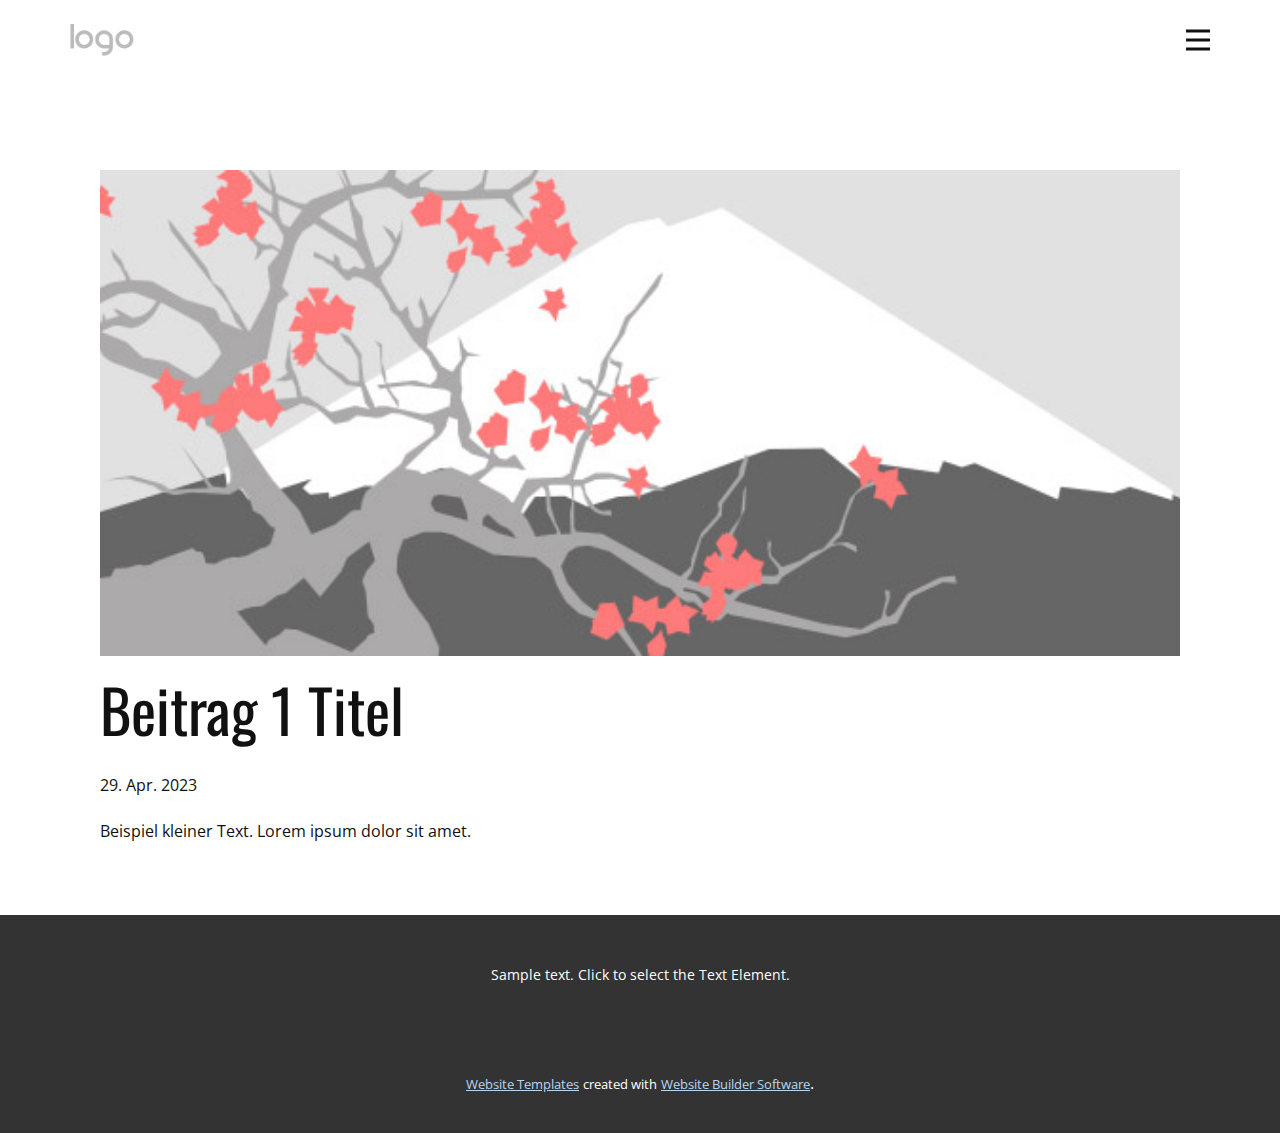
<file: blog/post.html>
<!DOCTYPE html>
<html style="font-size: 16px;" lang="de"><head>
    <meta name="viewport" content="width=device-width, initial-scale=1.0">
    <meta charset="utf-8">
    <meta name="keywords" content="Beitrag 1 Titel">
    <meta name="description" content="">
    <title>Beitrag 1 Titel</title>
    <link rel="stylesheet" href="../nicepage.css" media="screen">
<link rel="stylesheet" href="../Post-Template.css" media="screen">
    <script class="u-script" type="text/javascript" src="../jquery-1.9.1.min.js" defer=""></script>
    <script class="u-script" type="text/javascript" src="../nicepage.js" defer=""></script>
    <meta name="generator" content="Nicepage 5.9.8, nicepage.com">
    <link id="u-theme-google-font" rel="stylesheet" href="https://fonts.googleapis.com/css?family=Oswald:200,300,400,500,600,700|Open+Sans:300,300i,400,400i,500,500i,600,600i,700,700i,800,800i">
    
    
    <script type="application/ld+json">{
		"@context": "http://schema.org",
		"@type": "Organization",
		"name": "",
		"logo": "images/default-logo.png"
}</script>
    <meta name="theme-color" content="#1e486f">
  <meta data-intl-tel-input-cdn-path="intlTelInput/"></head>
  <body class="u-body u-xl-mode" data-lang="de"><header class="u-clearfix u-header u-header" id="sec-85f5"><div class="u-clearfix u-sheet u-valign-middle u-sheet-1">
        <a href="https://nicepage.com" class="u-image u-logo u-image-1">
          <img src="../images/default-logo.png" class="u-logo-image u-logo-image-1">
        </a>
        <nav class="u-menu u-menu-hamburger u-offcanvas u-menu-1" data-responsive-from="XL">
          <div class="menu-collapse" style="font-size: 1rem; letter-spacing: 0px;">
            <a class="u-button-style u-custom-left-right-menu-spacing u-custom-padding-bottom u-custom-top-bottom-menu-spacing u-nav-link u-text-active-palette-1-base u-text-hover-palette-2-base" href="#">
              <svg class="u-svg-link" viewBox="0 0 24 24"><use xlink:href="#menu-hamburger"></use></svg>
              <svg class="u-svg-content" version="1.1" id="menu-hamburger" viewBox="0 0 16 16" x="0px" y="0px" xmlns:xlink="http://www.w3.org/1999/xlink" xmlns="http://www.w3.org/2000/svg"><g><rect y="1" width="16" height="2"></rect><rect y="7" width="16" height="2"></rect><rect y="13" width="16" height="2"></rect>
</g></svg>
            </a>
          </div>
          <div class="u-nav-container">
            <ul class="u-nav u-unstyled u-nav-1"><li class="u-nav-item"><a class="u-button-style u-nav-link u-text-active-palette-1-base u-text-hover-palette-2-base" href="../Startseite.html" style="padding: 10px 20px;">Startseite</a>
</li><li class="u-nav-item"><a class="u-button-style u-nav-link u-text-active-palette-1-base u-text-hover-palette-2-base" href="../About.html" style="padding: 10px 20px;">About</a>
</li><li class="u-nav-item"><a class="u-button-style u-nav-link u-text-active-palette-1-base u-text-hover-palette-2-base" href="../Kontakt.html" style="padding: 10px 20px;">Kontakt</a>
</li></ul>
          </div>
          <div class="u-nav-container-collapse">
            <div class="u-black u-container-style u-inner-container-layout u-opacity u-opacity-95 u-sidenav">
              <div class="u-inner-container-layout u-sidenav-overflow">
                <div class="u-menu-close"></div>
                <ul class="u-align-center u-nav u-popupmenu-items u-unstyled u-nav-2"><li class="u-nav-item"><a class="u-button-style u-nav-link" href="../Startseite.html">Startseite</a>
</li><li class="u-nav-item"><a class="u-button-style u-nav-link" href="../About.html">About</a>
</li><li class="u-nav-item"><a class="u-button-style u-nav-link" href="../Kontakt.html">Kontakt</a>
</li></ul>
              </div>
            </div>
            <div class="u-black u-menu-overlay u-opacity u-opacity-70"></div>
          </div>
        </nav>
      </div></header>
    <section class="u-align-center u-clearfix u-section-1" id="sec-e876">
      <div class="u-clearfix u-sheet u-valign-middle-md u-valign-middle-sm u-valign-middle-xs u-sheet-1"><!--post_details--><!--post_details_options_json--><!--{"source":""}--><!--/post_details_options_json--><!--blog_post-->
        <div class="u-container-style u-expanded-width u-post-details u-post-details-1">
          <div class="u-container-layout u-valign-middle u-container-layout-1"><!--blog_post_image-->
            <img alt="" class="u-blog-control u-expanded-width u-image u-image-default u-image-1" src="../images/0fd3416c.jpeg"><!--/blog_post_image--><!--blog_post_header-->
            <h2 class="u-blog-control u-text u-text-1">Beitrag 1 Titel</h2><!--/blog_post_header--><!--blog_post_metadata-->
            <div class="u-blog-control u-metadata u-metadata-1"><!--blog_post_metadata_date-->
              <span class="u-meta-date u-meta-icon">29. Apr. 2023</span><!--/blog_post_metadata_date--><!--blog_post_metadata_category-->
              <!--/blog_post_metadata_category--><!--blog_post_metadata_comments-->
              <!--/blog_post_metadata_comments-->
            </div><!--/blog_post_metadata--><!--blog_post_content-->
            <div class="u-align-justify u-blog-control u-post-content u-text u-text-2 fr-view">
  Beispiel kleiner Text. Lorem ipsum dolor sit amet.
  </div><!--/blog_post_content-->
          </div>
        </div><!--/blog_post--><!--/post_details-->
      </div>
    </section>
    
    
    <footer class="u-align-center u-clearfix u-footer u-grey-80 u-footer" id="sec-ae1b"><div class="u-clearfix u-sheet u-sheet-1">
        <p class="u-small-text u-text u-text-variant u-text-1">Sample text. Click to select the Text Element.</p>
      </div></footer>
    <section class="u-backlink u-clearfix u-grey-80">
      <a class="u-link" href="https://nicepage.com/website-templates" target="_blank">
        <span>Website Templates</span>
      </a>
      <p class="u-text">
        <span>created with</span>
      </p>
      <a class="u-link" href="" target="_blank">
        <span>Website Builder Software</span>
      </a>. 
    </section>
  
</body></html>
</file>
